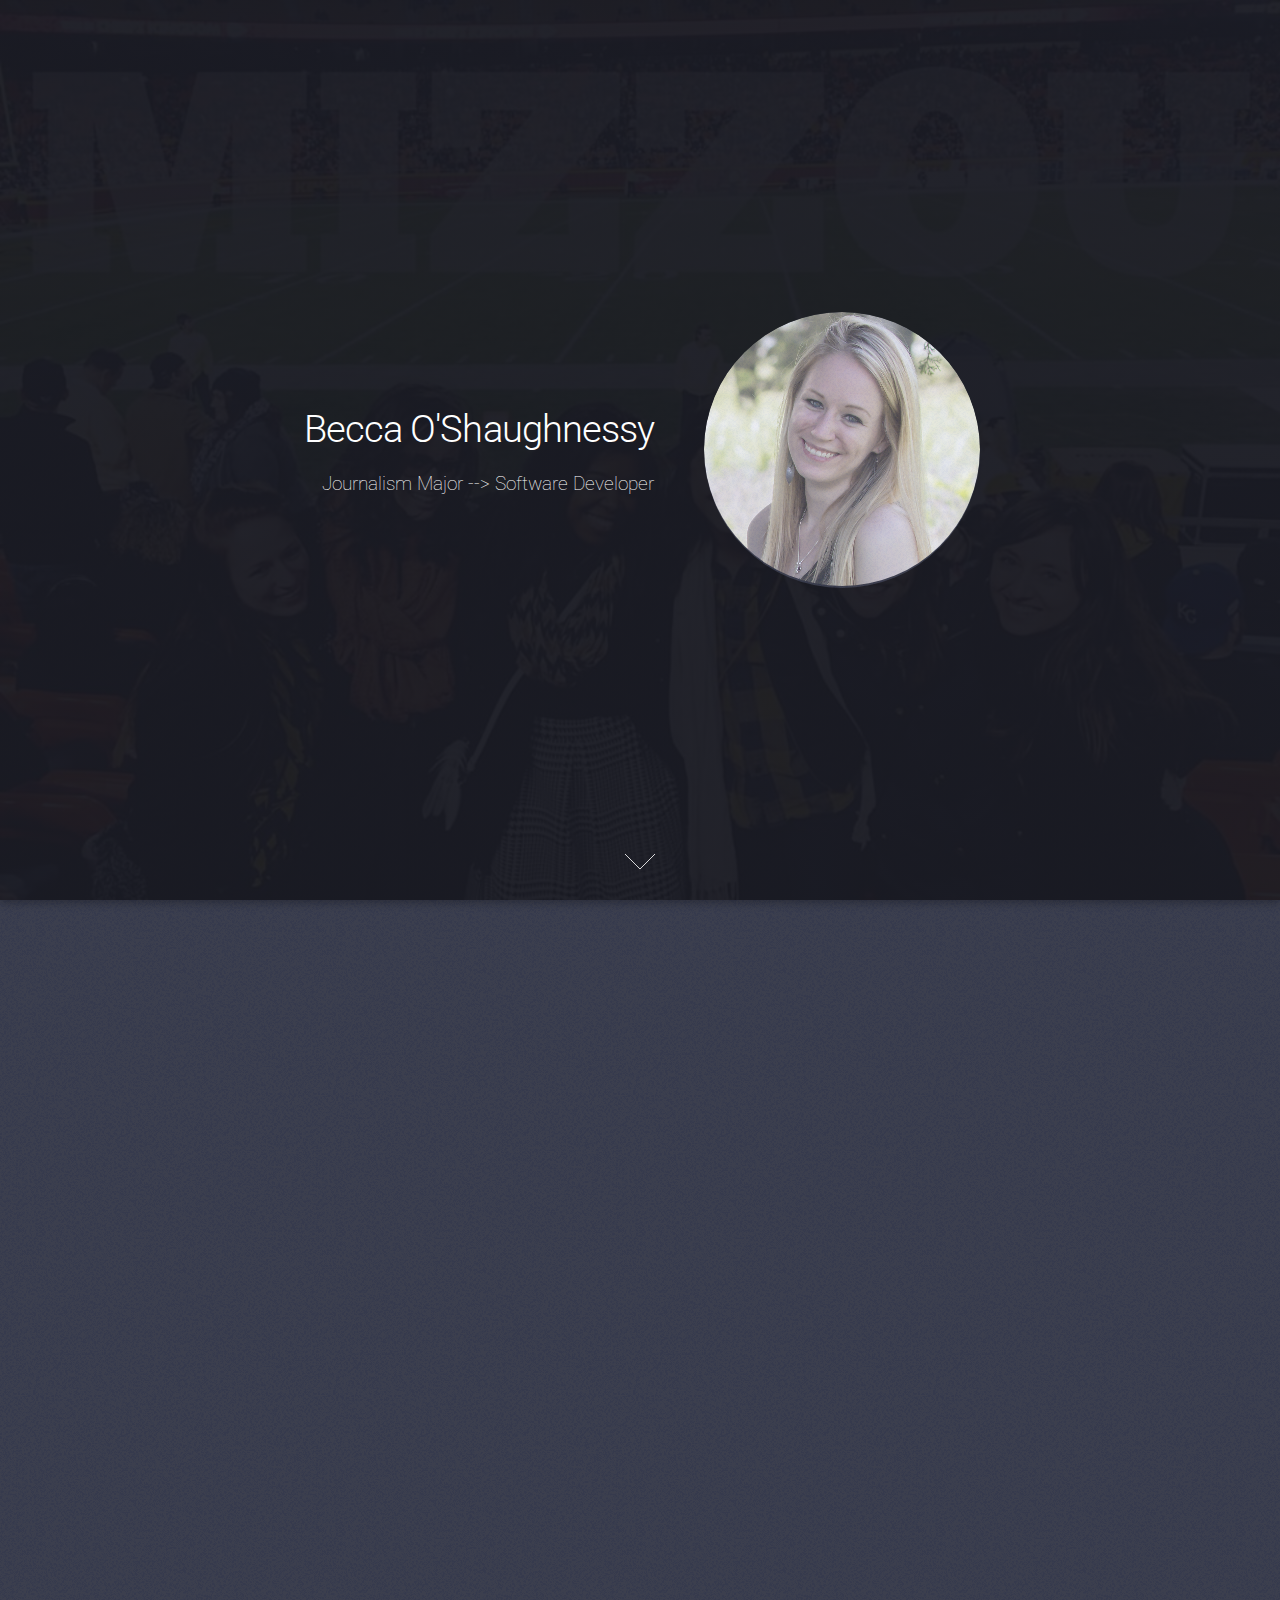
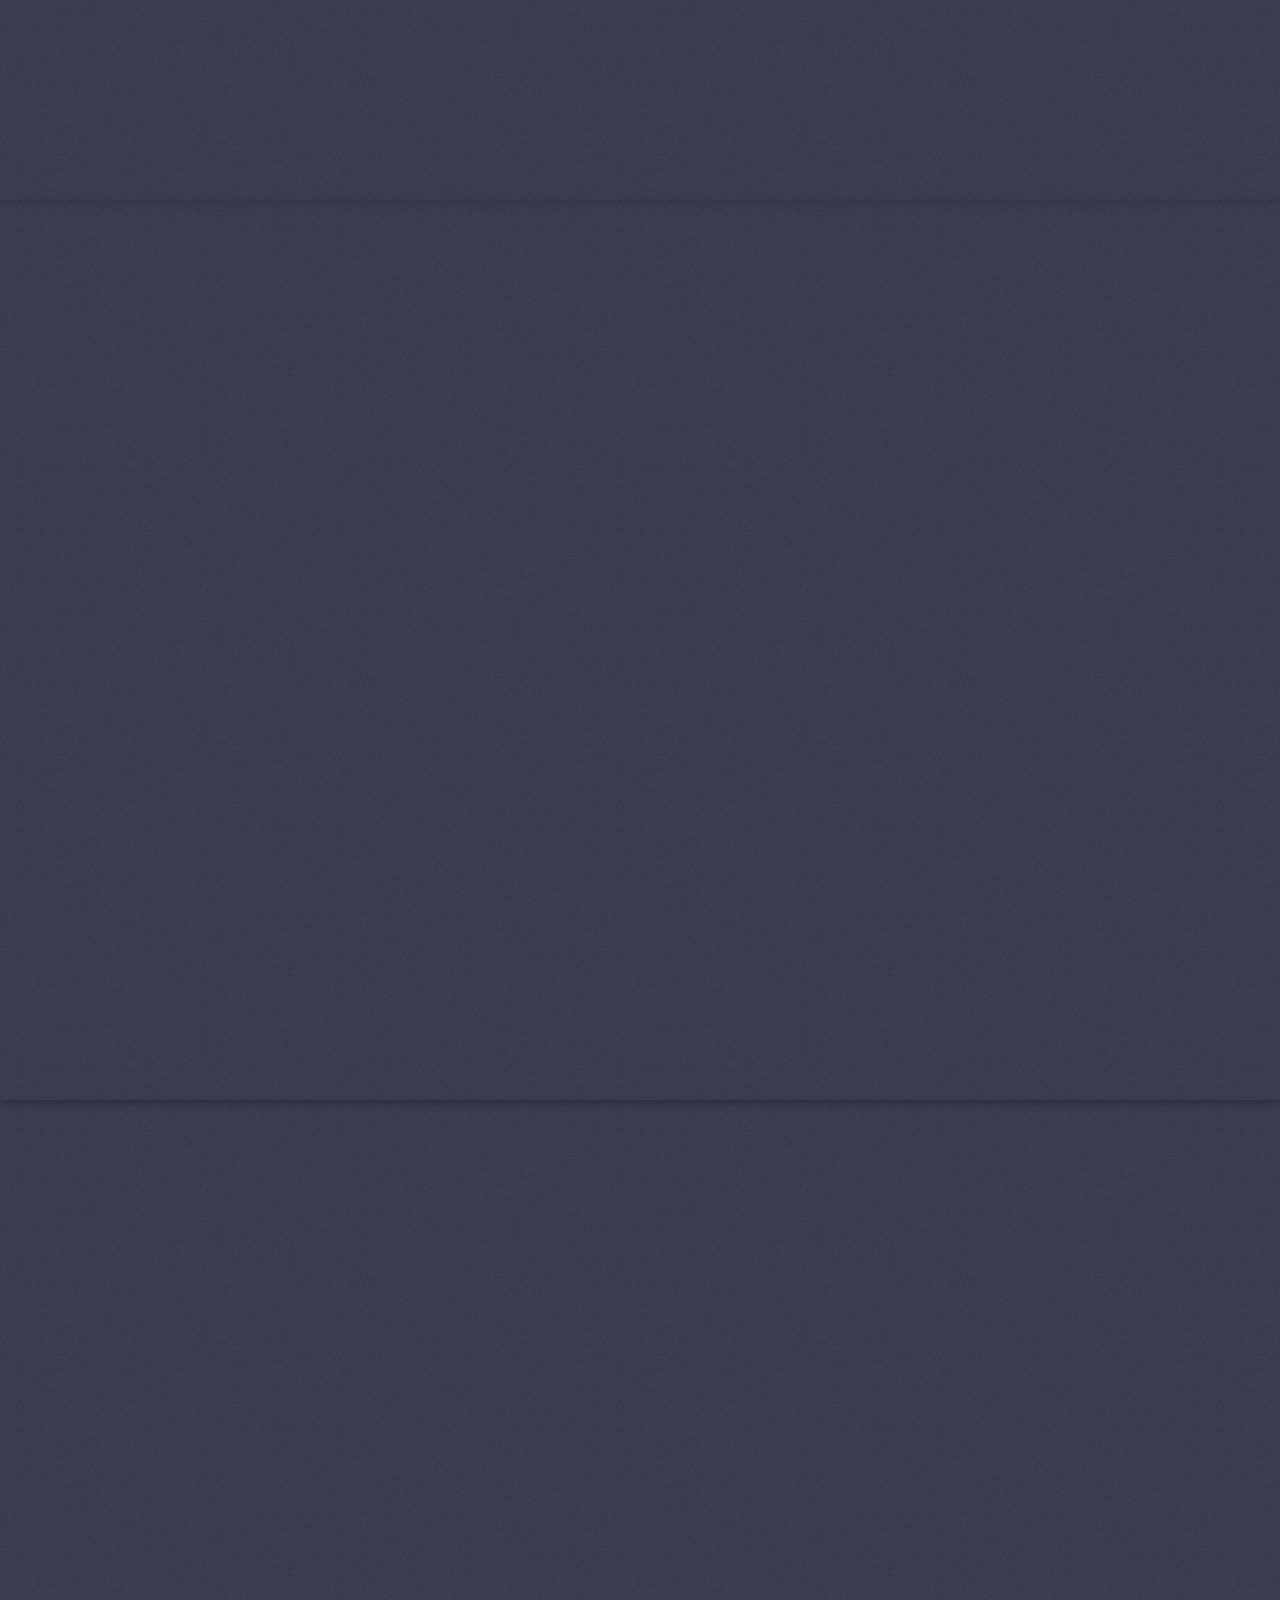
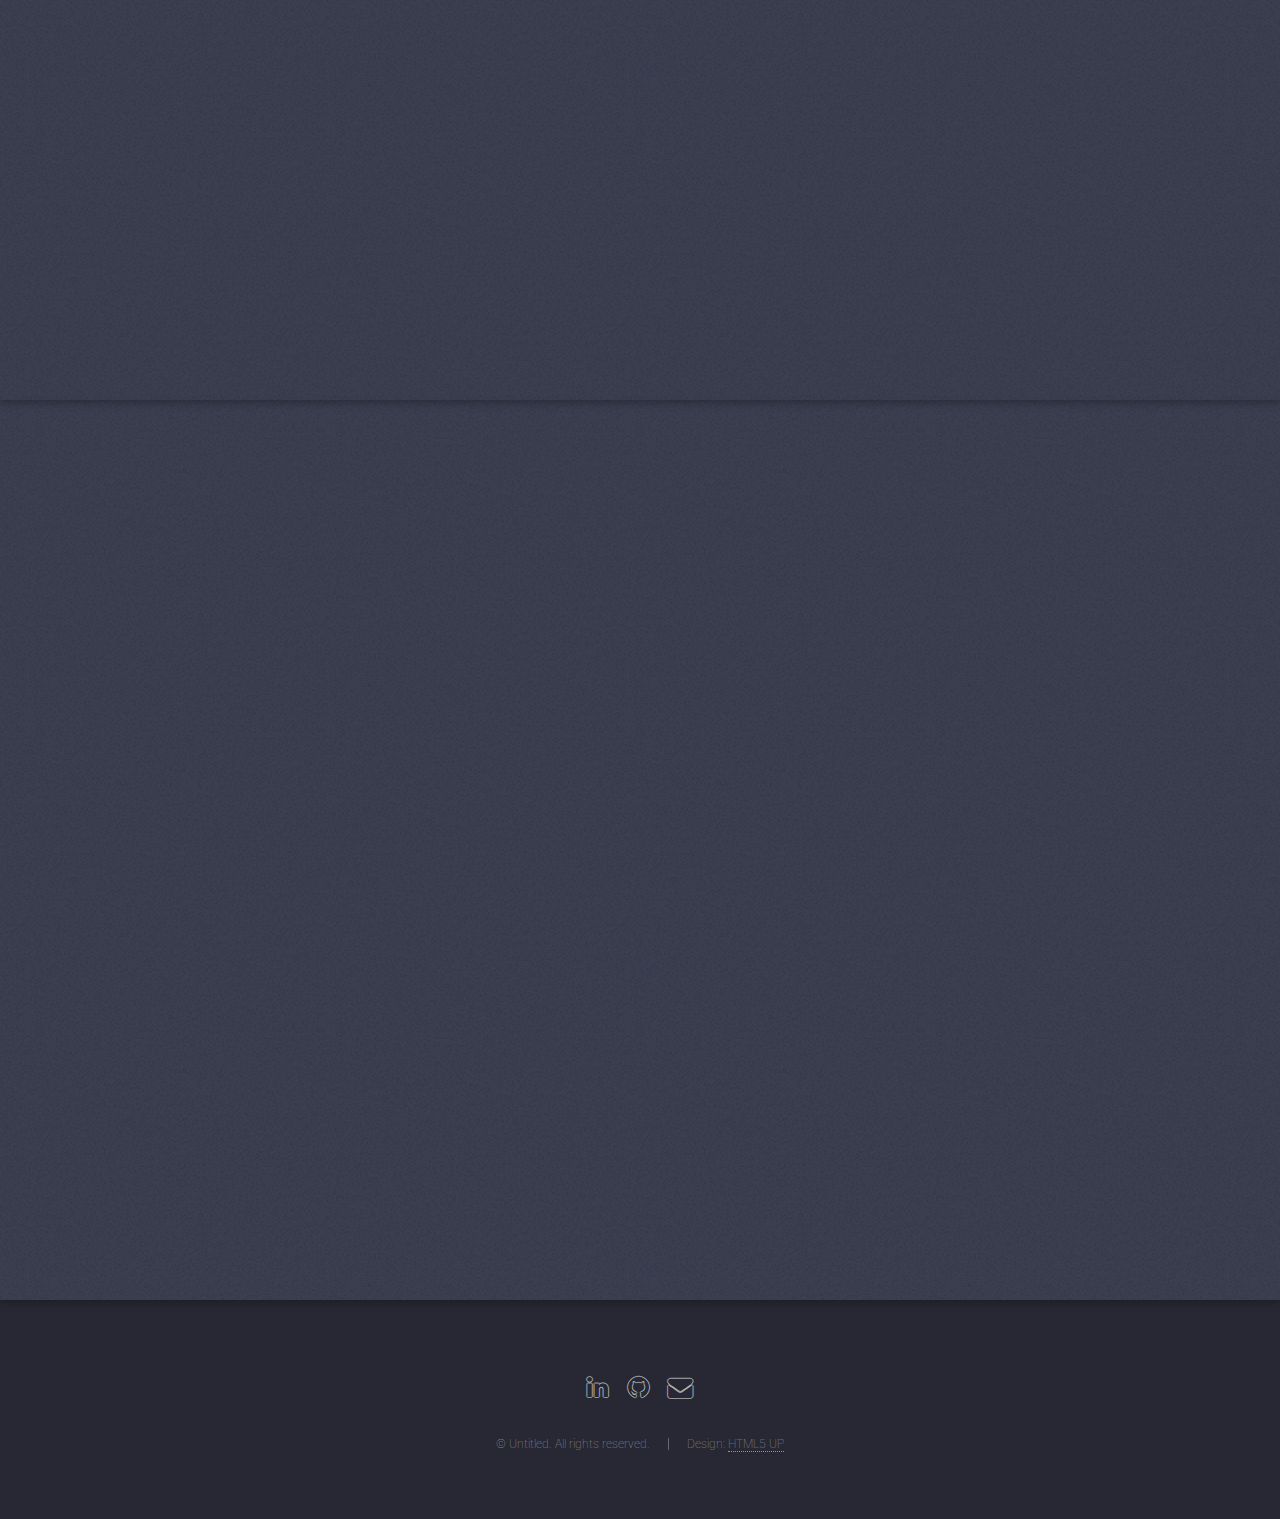
<file: index.html>
<!DOCTYPE HTML>
<!--
	Landed by HTML5 UP
	html5up.net | @ajlkn
	Free for personal and commercial use under the CCA 3.0 license (html5up.net/license)
-->
<html>
	<head>
		<title>Becca O'Shaughnessy</title>
		<meta charset="utf-8" />
		<meta name="viewport" content="width=device-width, initial-scale=1, user-scalable=no" />
		<link rel="stylesheet" href="assets/css/main.css" />
		<noscript><link rel="stylesheet" href="assets/css/noscript.css" /></noscript>
	</head>
	<body class="is-preload landing">
		<div id="page-wrapper">

			<!-- Header -->
				<!-- <header id="header">
					<h1 id="logo"><a href="index.html">Landed</a></h1>
					<nav id="nav">
						<ul>
							<li><a href="index.html">Home</a></li>
							<li>
								<a href="#">Layouts</a>
								<ul>
									<li><a href="left-sidebar.html">Left Sidebar</a></li>
									<li><a href="right-sidebar.html">Right Sidebar</a></li>
									<li><a href="no-sidebar.html">No Sidebar</a></li>
									<li>
										<a href="#">Submenu</a>
										<ul>
											<li><a href="#">Option 1</a></li>
											<li><a href="#">Option 2</a></li>
											<li><a href="#">Option 3</a></li>
											<li><a href="#">Option 4</a></li>
										</ul>
									</li>
								</ul>
							</li>
							<li><a href="elements.html">Elements</a></li>
							<li><a href="#" class="button primary">Sign Up</a></li>
						</ul>
					</nav>
				</header> -->

			<!-- Banner -->
				<section id="banner">
					<div class="content">
						<header>
							<h2>Becca O'Shaughnessy</h2>
							<p>Journalism Major --> Software Developer</p>
						</header>
						<span class="image"><img src="images/pic01.jpg" alt="" /></span>
					</div>
					<a href="#one" class="goto-next scrolly">Next</a>
				</section>

			<!-- One -->
				<section id="one" class="spotlight style1 bottom">
					<span class="image fit main"><img src="images/pic02.jpg" alt="" /></span>
					<div class="content">
						<div class="container">
							<div>
								<header>
										<h2>Hello & Welcome!</h2>
										<p>Thanks for taking the time to check out my website! I'm so glad you're interested in getting to know me! My career history thus far includes Journalism, Bookkeeping, Event Specializing, and most recently, Web Development. Outside of work, you're most likely to find me by the lake, intermittently reading a Stephen King novel and dog-watching. Please feel free to connect with me on <a href="https://www.linkedin.com/in/becca-oshaughnessy/">LinkedIn</a> or shoot me an <a href="mailto:boshnessy@gmail.com">email</a> -- I love meeting new people!</p>
									</header>
								</div>
								<!-- <div class="col-6 col-12-medium">
									<p>Outside of work, you're most likely to find me by the lake, intermittently reading a Stephen King novel and dog-watching.
									Please feel free to connect with me on <a href="https://www.linkedin.com/in/becca-oshaughnessy/">LinkedIn</a> or shoot me an <a href="mailto:boshnessy@gmail.com">email</a> -- I love meeting new people!</p>
								</div> -->
								<!-- <div class="col-4 col-12-medium">
									<p>Please feel free to connect with me on <a href="https://www.linkedin.com/in/becca-oshaughnessy/">LinkedIn</a> or shoot me an <a href="mailto:boshnessy@gmail.com">email</a> -- I love meeting new people!</p>
								</div> -->
							</div>
						</div>
					</div>
					<a href="#two" class="goto-next scrolly">Next</a>
				</section>

			<!-- Two -->
				<section id="two" class="spotlight style2 right">
					<span class="image fit main"><img src="images/pic03.jpg" alt="" /></span>
					<div class="content">
						<header>
							<h2>Web Developer</h2>
							<p>Actualize Coding Bootcamp & Apprenticeship</p>
						</header>
						<p>I started out my career in Web Development by completing an intensive, 3-month boot camp, where I learned Ruby, Rails, JavaScript, VueJS, and more. The great thing about Actualize's Bootcamp is that rather than learning a specific language or framework, I learned how to think as a software engineer and gained the ability to tackle any new technology.</p>
						<p>For my capstone project, I built an app called <strong>Share</strong>TheExperience that allows music fans to come together and share their concert experiences with others of similar musical taste. The app contains a forum for users to interact and share their photos, their stories, and their memories.</p>
						<ul class="actions">
							<!-- <li><a href="#" class="button">Watch Project Demo</a></li> -->
						</ul>
					</div>
					<a href="#three" class="goto-next scrolly">Next</a>
				</section>

			<!-- Three -->
				<section id="three" class="spotlight style3 left">
					<span class="image fit main bottom"><img src="images/pic04.jpg" alt="" /></span>
					<div class="content">
						<header>
							<h2>Journalism Major</h2>
							<h4>University of Missouri</h4>
							<p>School of Journalism</p>
						</header>
						<p>I was always a writer, but Mizzou's incredible Journalism School opened me up to the multitude of opportunities available to those interested in journalism. From regular, old-school journalism, to photojournalism, to public relations, the J-School had it all.</p>
						<p>I ended up graduating with an empahsis in Strategic Communication and a vague interest in copywriting. While I still enjoy non-tech writing, I'm happy with where my rather unconventional path led me.</p>
						<ul class="actions">
							<li><a href="https://journalism.missouri.edu/programs/undergraduate/#majors" class="button">Learn More</a></li>
						</ul>
					</div>
					<a href="#four" class="goto-next scrolly">Next</a>
				</section>

				<!-- Four -->
				<section id="four" class="spotlight style2 right">
					<span class="image fit main"><img src="images/hey.jpg" alt="" /></span>
					<div class="content">
						<header>
							<h2>Hobbies & Interests</h2>
						</header>
						<ul>
							<li>Family (especially my nephews!)</li>
							<li>Animals</li>
							<li>Jigsaw Puzzles</li>
							<li>Harry Potter</li>
							<li>Politics</li>
							<li>Shark Week</li>
							<li>Football (Chicago Bears & Mizzou Tigers)</li>
							<li>Stephen King Novels</li>
							<li>Swimming</li>
							<li>Storm Chasing</li>
							<li>Traveling</li>
							<li>Beach Days</li>
							<li>Horseback Riding</li>
							<li>Sitting by the shark tank or the beluga whales at the Shedd Aquarium</li>
						</ul>
						<ul class="actions">
							<!-- <li><a href="#" class="button">Watch Project Demo</a></li> -->
						</ul>
					</div>
					<a href="#three" class="goto-next scrolly">Next</a>
				</section>

			<!-- Four -->
				<!-- <section id="four" class="wrapper style1 special fade-up">
					<div class="container">
						<header class="major">
							<h2>Accumsan sed tempus adipiscing blandit</h2>
							<p>Iaculis ac volutpat vis non enim gravida nisi faucibus posuere arcu consequat</p>
						</header>
						<div class="box alt">
							<div class="row gtr-uniform">
								<section class="col-4 col-6-medium col-12-xsmall">
									<span class="icon alt major fa-area-chart"></span>
									<h3>Ipsum sed commodo</h3>
									<p>Feugiat accumsan lorem eu ac lorem amet accumsan donec. Blandit orci porttitor.</p>
								</section>
								<section class="col-4 col-6-medium col-12-xsmall">
									<span class="icon alt major fa-comment"></span>
									<h3>Eleifend lorem ornare</h3>
									<p>Feugiat accumsan lorem eu ac lorem amet accumsan donec. Blandit orci porttitor.</p>
								</section>
								<section class="col-4 col-6-medium col-12-xsmall">
									<span class="icon alt major fa-flask"></span>
									<h3>Cubilia cep lobortis</h3>
									<p>Feugiat accumsan lorem eu ac lorem amet accumsan donec. Blandit orci porttitor.</p>
								</section>
								<section class="col-4 col-6-medium col-12-xsmall">
									<span class="icon alt major fa-paper-plane"></span>
									<h3>Non semper interdum</h3>
									<p>Feugiat accumsan lorem eu ac lorem amet accumsan donec. Blandit orci porttitor.</p>
								</section>
								<section class="col-4 col-6-medium col-12-xsmall">
									<span class="icon alt major fa-file"></span>
									<h3>Odio laoreet accumsan</h3>
									<p>Feugiat accumsan lorem eu ac lorem amet accumsan donec. Blandit orci porttitor.</p>
								</section>
								<section class="col-4 col-6-medium col-12-xsmall">
									<span class="icon alt major fa-lock"></span>
									<h3>Massa arcu accumsan</h3>
									<p>Feugiat accumsan lorem eu ac lorem amet accumsan donec. Blandit orci porttitor.</p>
								</section>
							</div>
						</div>
						<footer class="major">
							<ul class="actions special">
								<li><a href="#" class="button">Magna sed feugiat</a></li>
							</ul>
						</footer>
					</div>
				</section> -->

			<!-- Five -->
				<!-- <section id="five" class="wrapper style2 special fade">
					<div class="container">
						<header>
							<h2>Magna faucibus lorem diam</h2>
							<p>Ante metus praesent faucibus ante integer id accumsan eleifend</p>
						</header>
						<form method="post" action="#" class="cta">
							<div class="row gtr-uniform gtr-50">
								<div class="col-8 col-12-xsmall"><input type="email" name="email" id="email" placeholder="Your Email Address" /></div>
								<div class="col-4 col-12-xsmall"><input type="submit" value="Get Started" class="fit primary" /></div>
							</div>
						</form>
					</div>
				</section> -->

			<!-- Footer -->
				<footer id="footer">
					<ul class="icons">
						<li><a href="https://www.linkedin.com/in/becca-oshaughnessy/" class="icon alt fa-linkedin"><span class="label">LinkedIn</span></a></li>
						<li><a href="https://github.com/boshnessy" class="icon alt fa-github"><span class="label">GitHub</span></a></li>
						<li><a href="mailto:boshnessy@gmail.com" class="icon alt fa-envelope"><span class="label">Email</span></a></li>
					</ul>
					<ul class="copyright">
						<li>&copy; Untitled. All rights reserved.</li><li>Design: <a href="http://html5up.net">HTML5 UP</a></li>
					</ul>
				</footer>

		</div>

		<!-- Scripts -->
			<script src="assets/js/jquery.min.js"></script>
			<script src="assets/js/jquery.scrolly.min.js"></script>
			<script src="assets/js/jquery.dropotron.min.js"></script>
			<script src="assets/js/jquery.scrollex.min.js"></script>
			<script src="assets/js/browser.min.js"></script>
			<script src="assets/js/breakpoints.min.js"></script>
			<script src="assets/js/util.js"></script>
			<script src="assets/js/main.js"></script>

	</body>
</html>
</file>
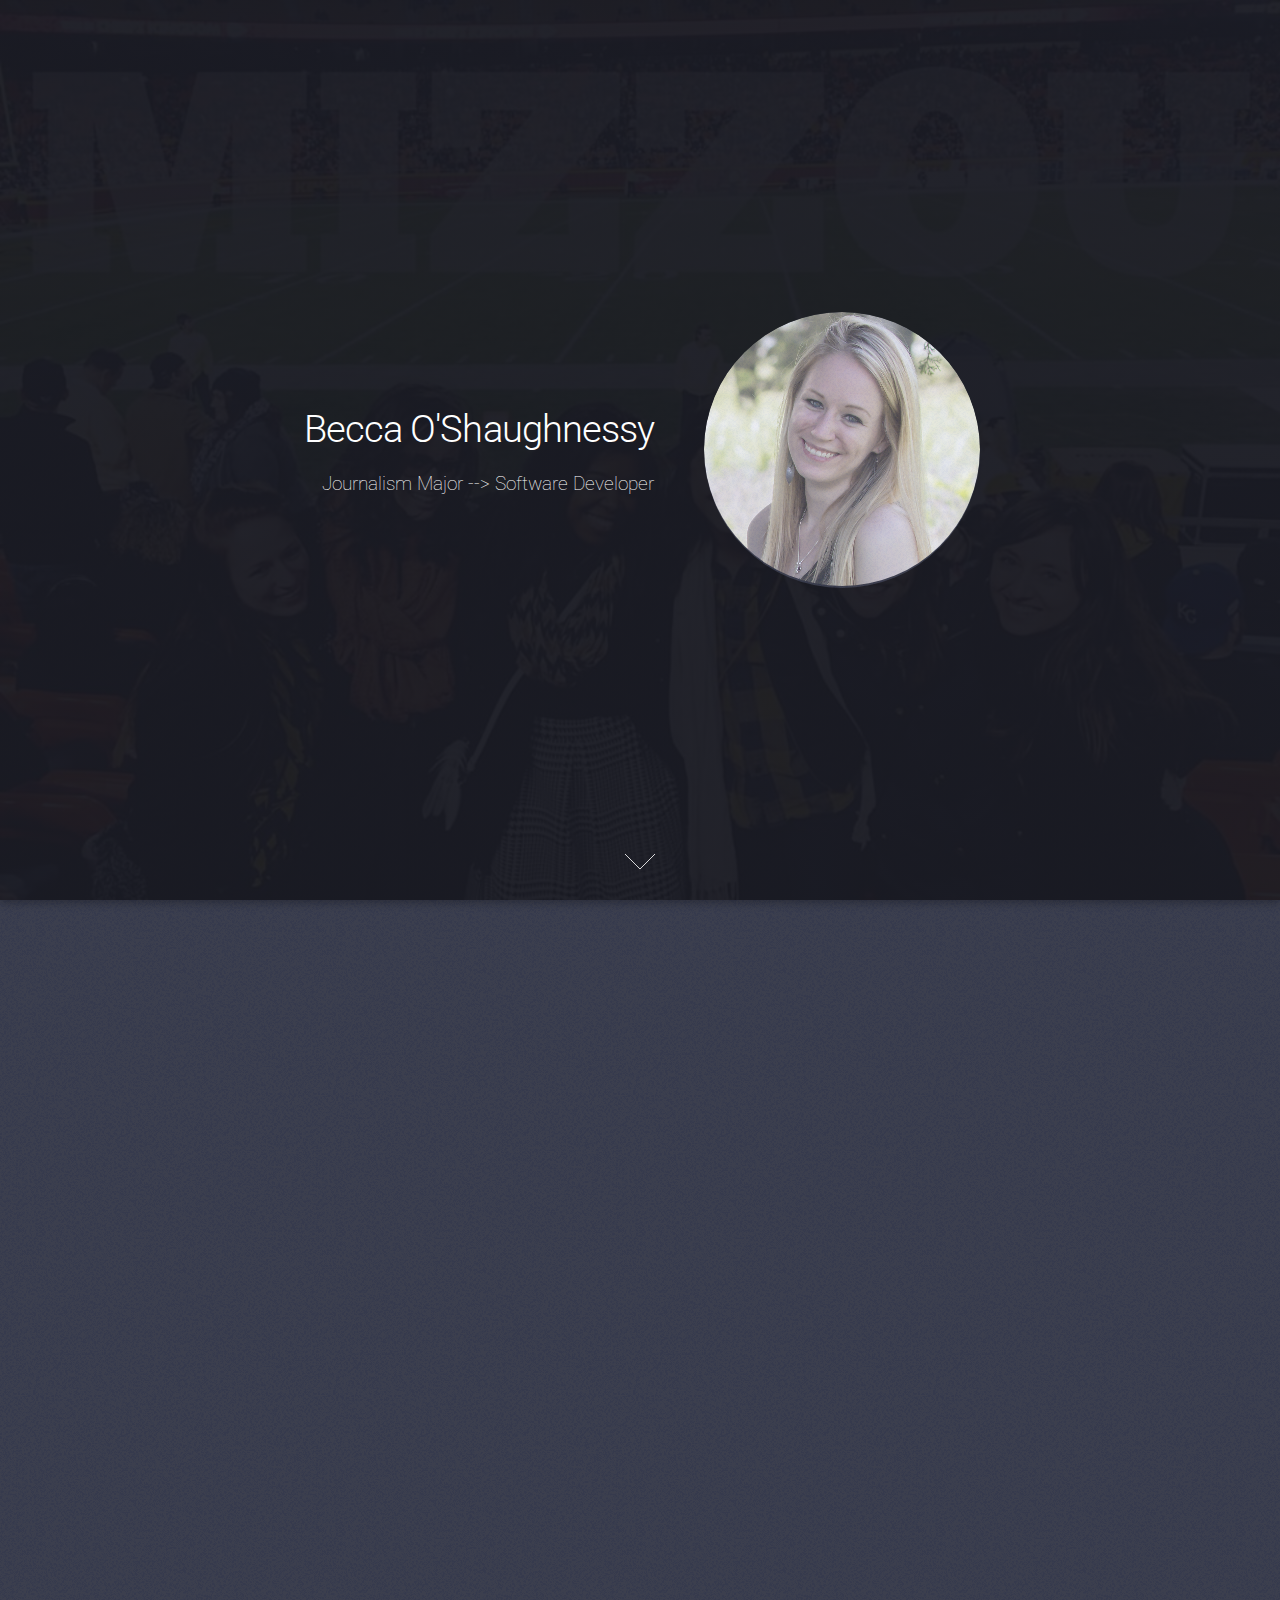
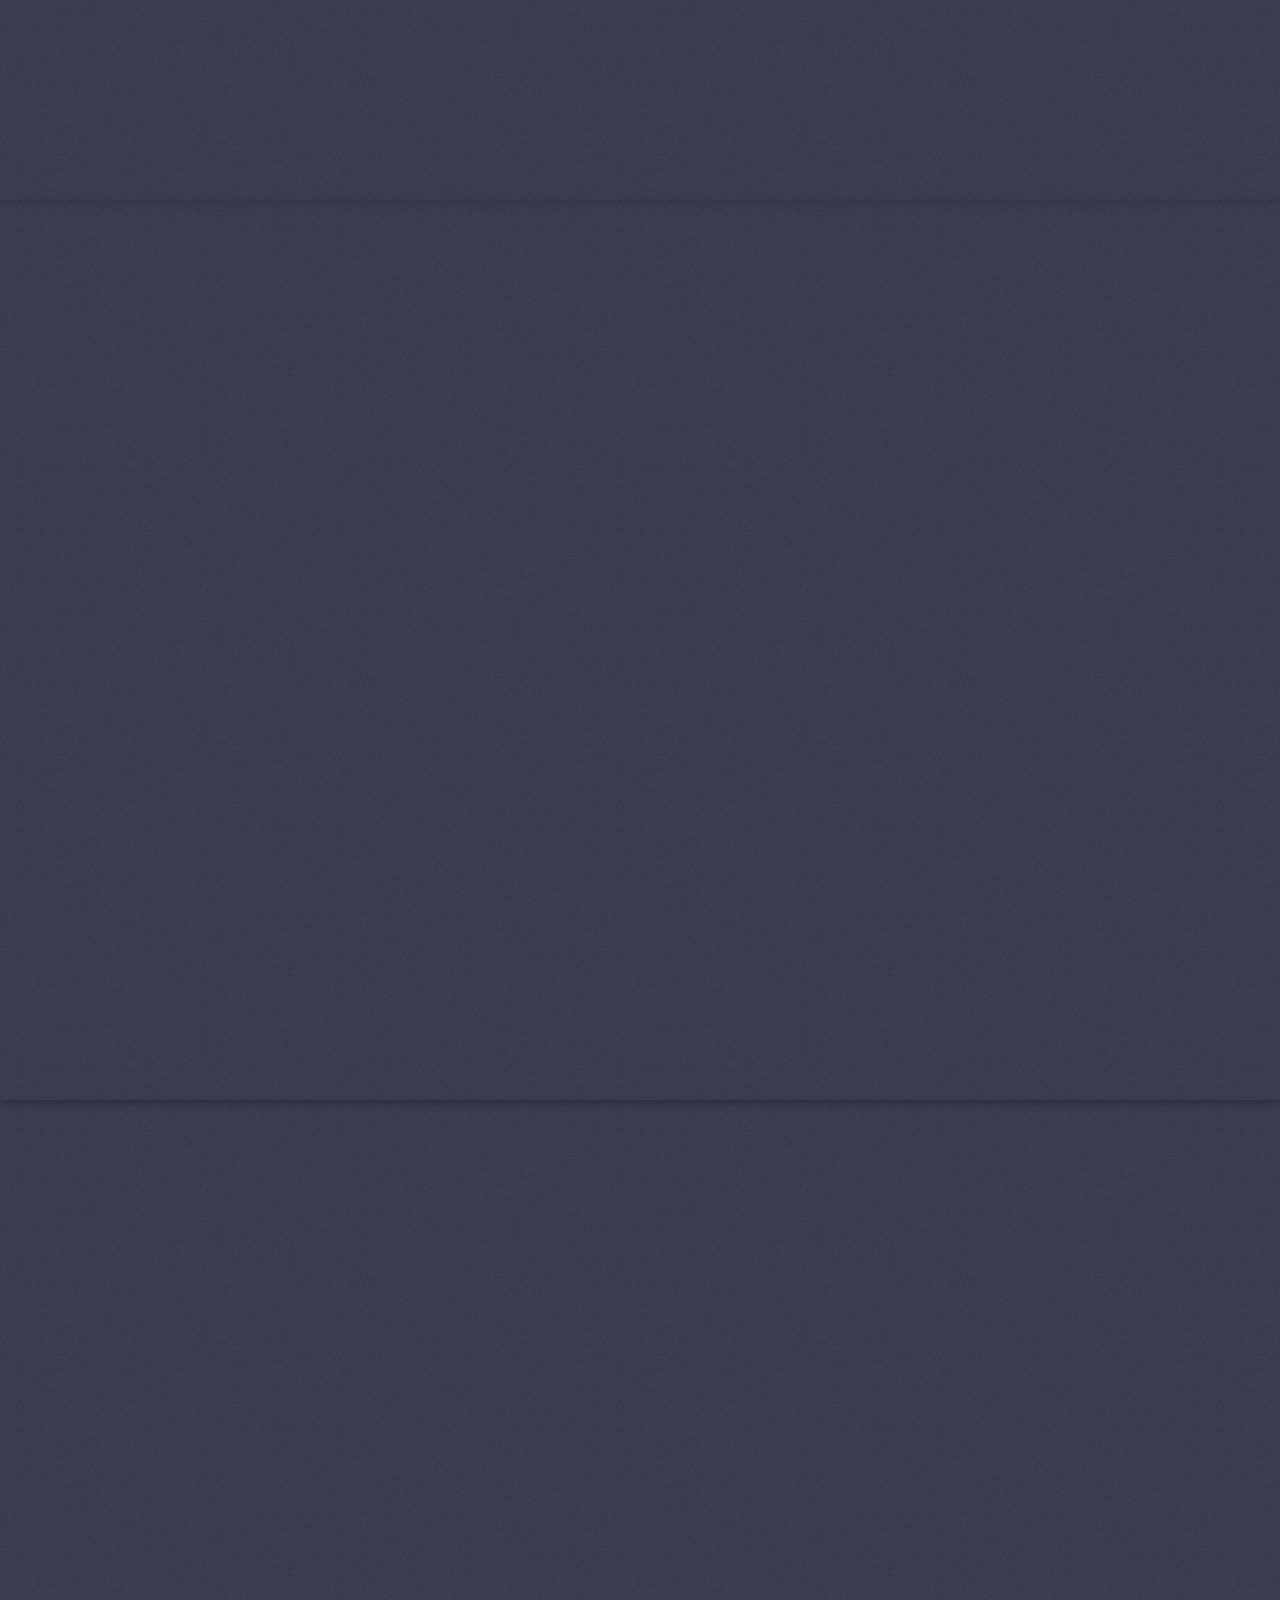
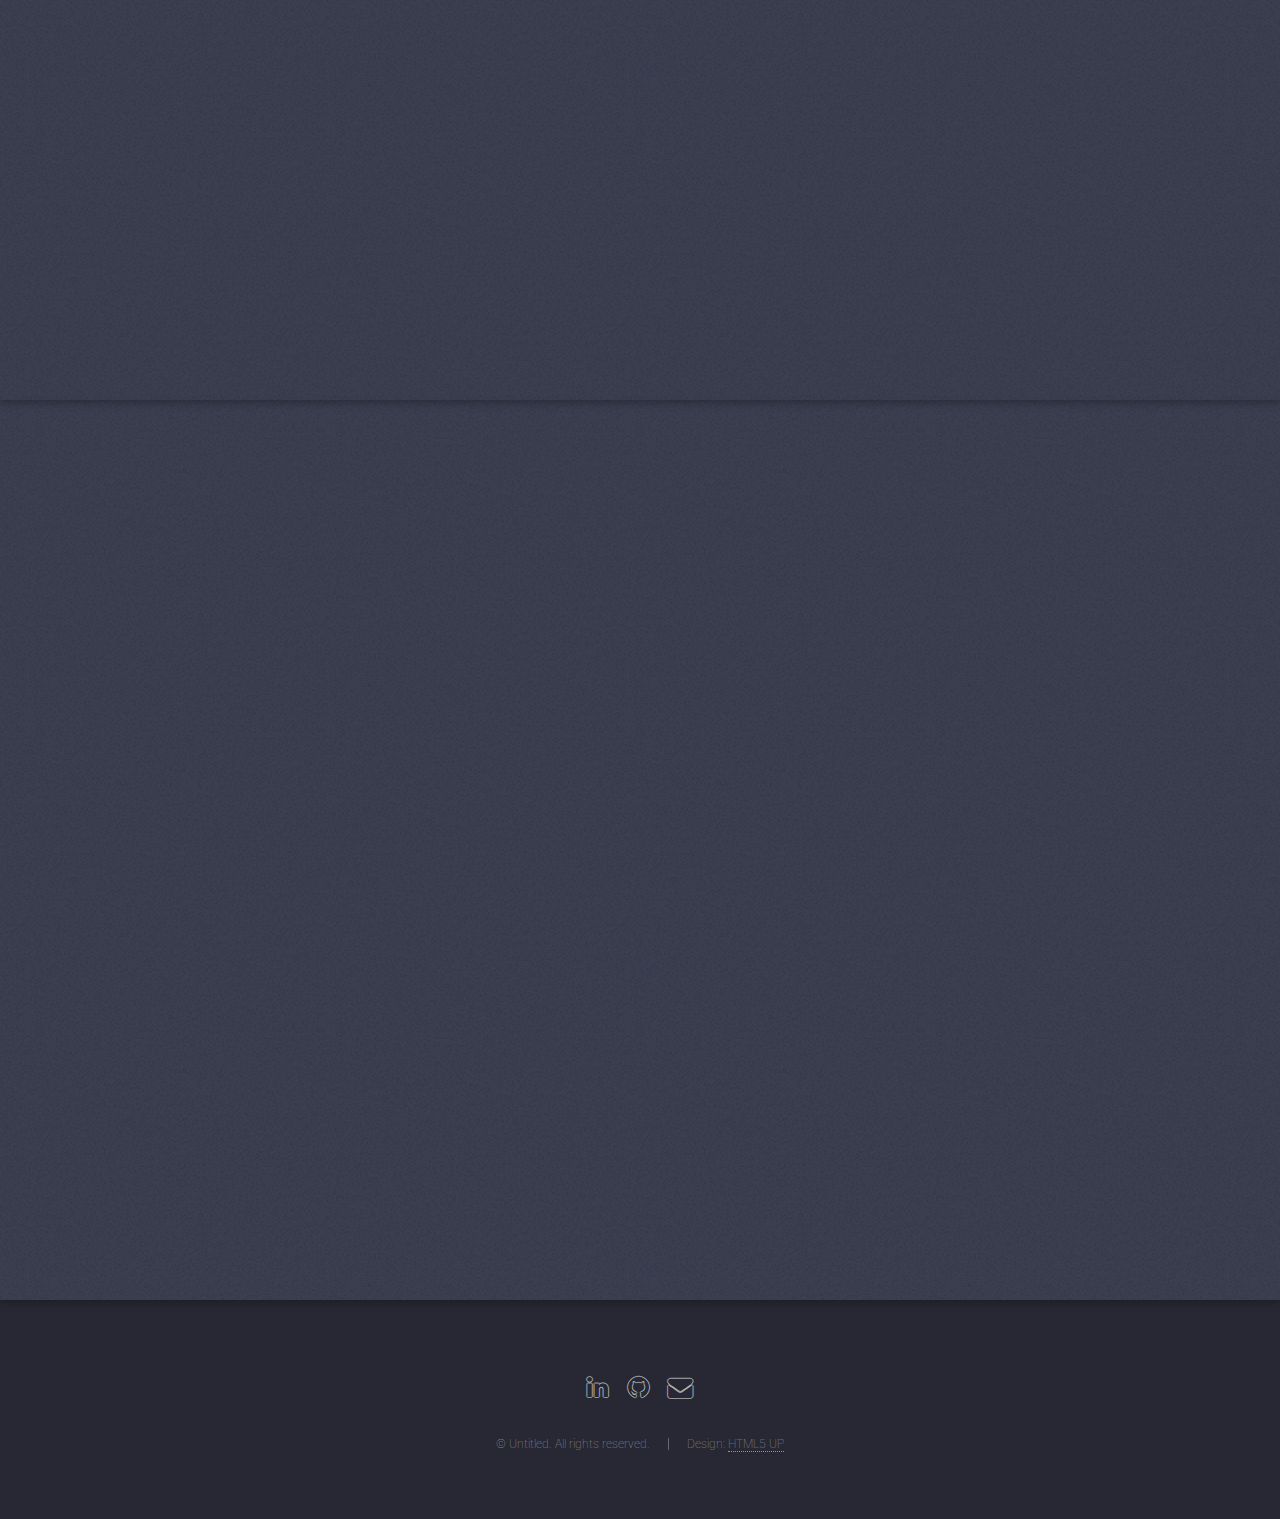
<file: html5up-landed/index.html>
<!DOCTYPE HTML>
<!--
	Landed by HTML5 UP
	html5up.net | @ajlkn
	Free for personal and commercial use under the CCA 3.0 license (html5up.net/license)
-->
<html>
	<head>
		<title>Becca O'Shaughnessy</title>
		<meta charset="utf-8" />
		<meta name="viewport" content="width=device-width, initial-scale=1, user-scalable=no" />
		<link rel="stylesheet" href="assets/css/main.css" />
		<noscript><link rel="stylesheet" href="assets/css/noscript.css" /></noscript>
	</head>
	<body class="is-preload landing">
		<div id="page-wrapper">

			<!-- Header -->
				<!-- <header id="header">
					<h1 id="logo"><a href="index.html">Landed</a></h1>
					<nav id="nav">
						<ul>
							<li><a href="index.html">Home</a></li>
							<li>
								<a href="#">Layouts</a>
								<ul>
									<li><a href="left-sidebar.html">Left Sidebar</a></li>
									<li><a href="right-sidebar.html">Right Sidebar</a></li>
									<li><a href="no-sidebar.html">No Sidebar</a></li>
									<li>
										<a href="#">Submenu</a>
										<ul>
											<li><a href="#">Option 1</a></li>
											<li><a href="#">Option 2</a></li>
											<li><a href="#">Option 3</a></li>
											<li><a href="#">Option 4</a></li>
										</ul>
									</li>
								</ul>
							</li>
							<li><a href="elements.html">Elements</a></li>
							<li><a href="#" class="button primary">Sign Up</a></li>
						</ul>
					</nav>
				</header> -->

			<!-- Banner -->
				<section id="banner">
					<div class="content">
						<header>
							<h2>Becca O'Shaughnessy</h2>
							<p>Journalism Major --> Software Developer</p>
						</header>
						<span class="image"><img src="images/pic01.jpg" alt="" /></span>
					</div>
					<a href="#one" class="goto-next scrolly">Next</a>
				</section>

			<!-- One -->
				<section id="one" class="spotlight style1 bottom">
					<span class="image fit main"><img src="images/pic02.jpg" alt="" /></span>
					<div class="content">
						<div class="container">
							<div>
								<header>
										<h2>Hello & Welcome!</h2>
										<p>Thanks for taking the time to check out my website! I'm so glad you're interested in getting to know me! My career history thus far includes Journalism, Bookkeeping, Event Specializing, and most recently, Web Development. Outside of work, you're most likely to find me by the lake, intermittently reading a Stephen King novel and dog-watching. Please feel free to connect with me on <a href="https://www.linkedin.com/in/becca-oshaughnessy/">LinkedIn</a> or shoot me an <a href="mailto:boshnessy@gmail.com">email</a> -- I love meeting new people!</p>
									</header>
								</div>
								<!-- <div class="col-6 col-12-medium">
									<p>Outside of work, you're most likely to find me by the lake, intermittently reading a Stephen King novel and dog-watching.
									Please feel free to connect with me on <a href="https://www.linkedin.com/in/becca-oshaughnessy/">LinkedIn</a> or shoot me an <a href="mailto:boshnessy@gmail.com">email</a> -- I love meeting new people!</p>
								</div> -->
								<!-- <div class="col-4 col-12-medium">
									<p>Please feel free to connect with me on <a href="https://www.linkedin.com/in/becca-oshaughnessy/">LinkedIn</a> or shoot me an <a href="mailto:boshnessy@gmail.com">email</a> -- I love meeting new people!</p>
								</div> -->
							</div>
						</div>
					</div>
					<a href="#two" class="goto-next scrolly">Next</a>
				</section>

			<!-- Two -->
				<section id="two" class="spotlight style2 right">
					<span class="image fit main"><img src="images/pic03.jpg" alt="" /></span>
					<div class="content">
						<header>
							<h2>Web Developer</h2>
							<p>Actualize Coding Bootcamp & Apprenticeship</p>
						</header>
						<p>I started out my career in Web Development by completing an intensive, 3-month boot camp, where I learned Ruby, Rails, JavaScript, VueJS, and more. The great thing about Actualize's Bootcamp is that ather than learning a specific language or framework, I learned how to think as a software engineer and gained the ability to tackle any new technology.</p>
						<p>For my capstone project, I built an app called <strong>Share</strong>TheExperience that allows music fans to come together and share their concert experiences with others of similar musical taste. The app contains a forum for users to interact and share their photos, their stories, their memories.</p>
						<ul class="actions">
							<!-- <li><a href="#" class="button">Watch Project Demo</a></li> -->
						</ul>
					</div>
					<a href="#three" class="goto-next scrolly">Next</a>
				</section>

			<!-- Three -->
				<section id="three" class="spotlight style3 left">
					<span class="image fit main bottom"><img src="images/pic04.jpg" alt="" /></span>
					<div class="content">
						<header>
							<h2>Journalism Major</h2>
							<h4>University of Missouri</h4>
							<p>School of Journalism</p>
						</header>
						<p>I was always a writer, but Mizzou's incredible Journalism School opened me up to the multitude of opportunities available to those interested in journalism. From regular, old-school journalism, to photojournalism, to public relations, the J-School had it all.</p>
						<p>I ended up graduating with an empahsis in Strategic Communication and a vague interest in copywriting. While I still enjoy non-tech writing, I'm happy with where my rather unconventional path led me.</p>
						<ul class="actions">
							<li><a href="#" class="button">Learn More</a></li>
						</ul>
					</div>
					<a href="#four" class="goto-next scrolly">Next</a>
				</section>

				<!-- Four -->
				<section id="four" class="spotlight style2 right">
					<span class="image fit main"><img src="images/hey.jpg" alt="" /></span>
					<div class="content">
						<header>
							<h2>Hobbies & Interests</h2>
						</header>
						<ul>
							<li>Family (especially my nephews!)</li>
							<li>Animals</li>
							<li>Jigsaw Puzzles</li>
							<li>Harry Potter</li>
							<li>Politics</li>
							<li>Football (Chicago Bears & Mizzou Tigers)</li>
							<li>Stephen King Novels</li>
							<li>Swimming</li>
							<li>Beach Days</li>
							<li>Shark Week</li>
							<li>Horseback Riding</li>
							<li>Traveling</li>
						</ul>
						<ul class="actions">
							<!-- <li><a href="#" class="button">Watch Project Demo</a></li> -->
						</ul>
					</div>
					<a href="#three" class="goto-next scrolly">Next</a>
				</section>

			<!-- Four -->
				<!-- <section id="four" class="wrapper style1 special fade-up">
					<div class="container">
						<header class="major">
							<h2>Accumsan sed tempus adipiscing blandit</h2>
							<p>Iaculis ac volutpat vis non enim gravida nisi faucibus posuere arcu consequat</p>
						</header>
						<div class="box alt">
							<div class="row gtr-uniform">
								<section class="col-4 col-6-medium col-12-xsmall">
									<span class="icon alt major fa-area-chart"></span>
									<h3>Ipsum sed commodo</h3>
									<p>Feugiat accumsan lorem eu ac lorem amet accumsan donec. Blandit orci porttitor.</p>
								</section>
								<section class="col-4 col-6-medium col-12-xsmall">
									<span class="icon alt major fa-comment"></span>
									<h3>Eleifend lorem ornare</h3>
									<p>Feugiat accumsan lorem eu ac lorem amet accumsan donec. Blandit orci porttitor.</p>
								</section>
								<section class="col-4 col-6-medium col-12-xsmall">
									<span class="icon alt major fa-flask"></span>
									<h3>Cubilia cep lobortis</h3>
									<p>Feugiat accumsan lorem eu ac lorem amet accumsan donec. Blandit orci porttitor.</p>
								</section>
								<section class="col-4 col-6-medium col-12-xsmall">
									<span class="icon alt major fa-paper-plane"></span>
									<h3>Non semper interdum</h3>
									<p>Feugiat accumsan lorem eu ac lorem amet accumsan donec. Blandit orci porttitor.</p>
								</section>
								<section class="col-4 col-6-medium col-12-xsmall">
									<span class="icon alt major fa-file"></span>
									<h3>Odio laoreet accumsan</h3>
									<p>Feugiat accumsan lorem eu ac lorem amet accumsan donec. Blandit orci porttitor.</p>
								</section>
								<section class="col-4 col-6-medium col-12-xsmall">
									<span class="icon alt major fa-lock"></span>
									<h3>Massa arcu accumsan</h3>
									<p>Feugiat accumsan lorem eu ac lorem amet accumsan donec. Blandit orci porttitor.</p>
								</section>
							</div>
						</div>
						<footer class="major">
							<ul class="actions special">
								<li><a href="#" class="button">Magna sed feugiat</a></li>
							</ul>
						</footer>
					</div>
				</section> -->

			<!-- Five -->
				<!-- <section id="five" class="wrapper style2 special fade">
					<div class="container">
						<header>
							<h2>Magna faucibus lorem diam</h2>
							<p>Ante metus praesent faucibus ante integer id accumsan eleifend</p>
						</header>
						<form method="post" action="#" class="cta">
							<div class="row gtr-uniform gtr-50">
								<div class="col-8 col-12-xsmall"><input type="email" name="email" id="email" placeholder="Your Email Address" /></div>
								<div class="col-4 col-12-xsmall"><input type="submit" value="Get Started" class="fit primary" /></div>
							</div>
						</form>
					</div>
				</section> -->

			<!-- Footer -->
				<footer id="footer">
					<ul class="icons">
						<li><a href="https://www.linkedin.com/in/becca-oshaughnessy/" class="icon alt fa-linkedin"><span class="label">LinkedIn</span></a></li>
						<li><a href="https://github.com/boshnessy" class="icon alt fa-github"><span class="label">GitHub</span></a></li>
						<li><a href="mailto:boshnessy@gmail.com" class="icon alt fa-envelope"><span class="label">Email</span></a></li>
					</ul>
					<ul class="copyright">
						<li>&copy; Untitled. All rights reserved.</li><li>Design: <a href="http://html5up.net">HTML5 UP</a></li>
					</ul>
				</footer>

		</div>

		<!-- Scripts -->
			<script src="assets/js/jquery.min.js"></script>
			<script src="assets/js/jquery.scrolly.min.js"></script>
			<script src="assets/js/jquery.dropotron.min.js"></script>
			<script src="assets/js/jquery.scrollex.min.js"></script>
			<script src="assets/js/browser.min.js"></script>
			<script src="assets/js/breakpoints.min.js"></script>
			<script src="assets/js/util.js"></script>
			<script src="assets/js/main.js"></script>

	</body>
</html>
</file>
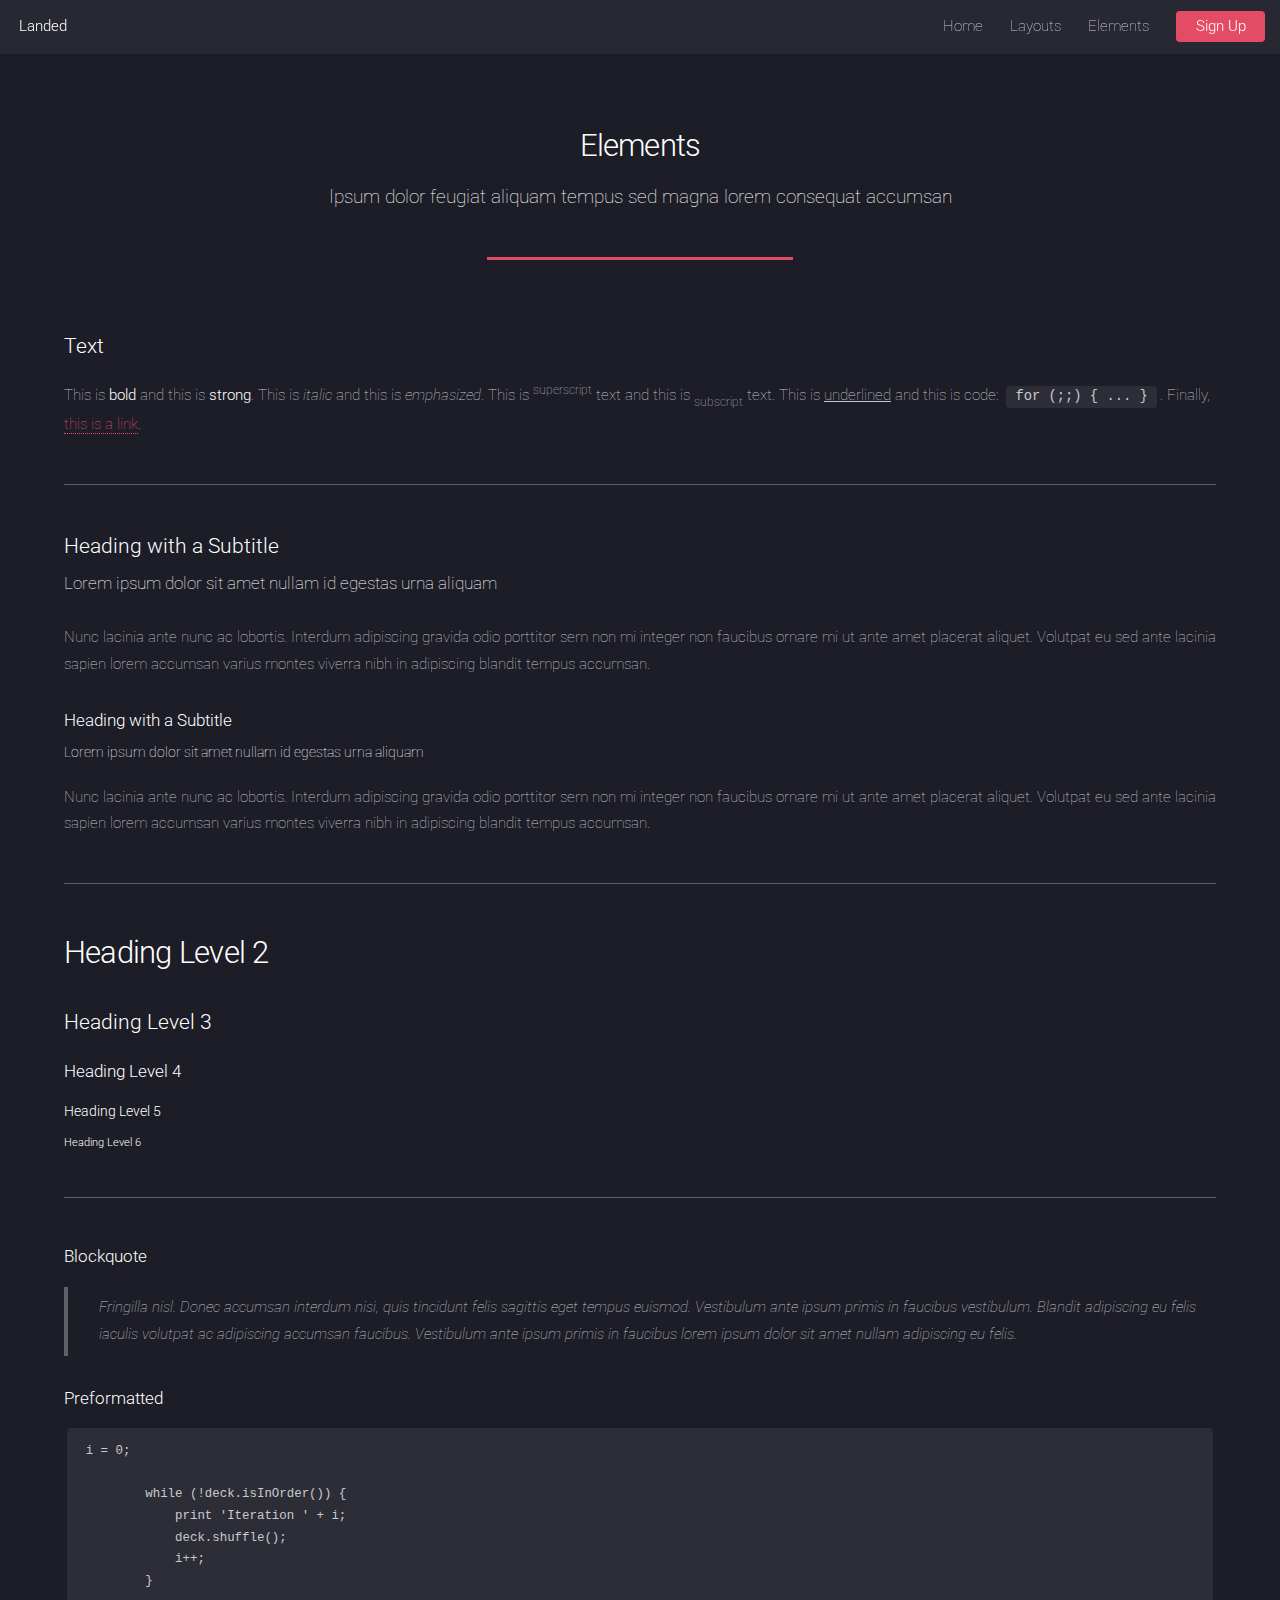
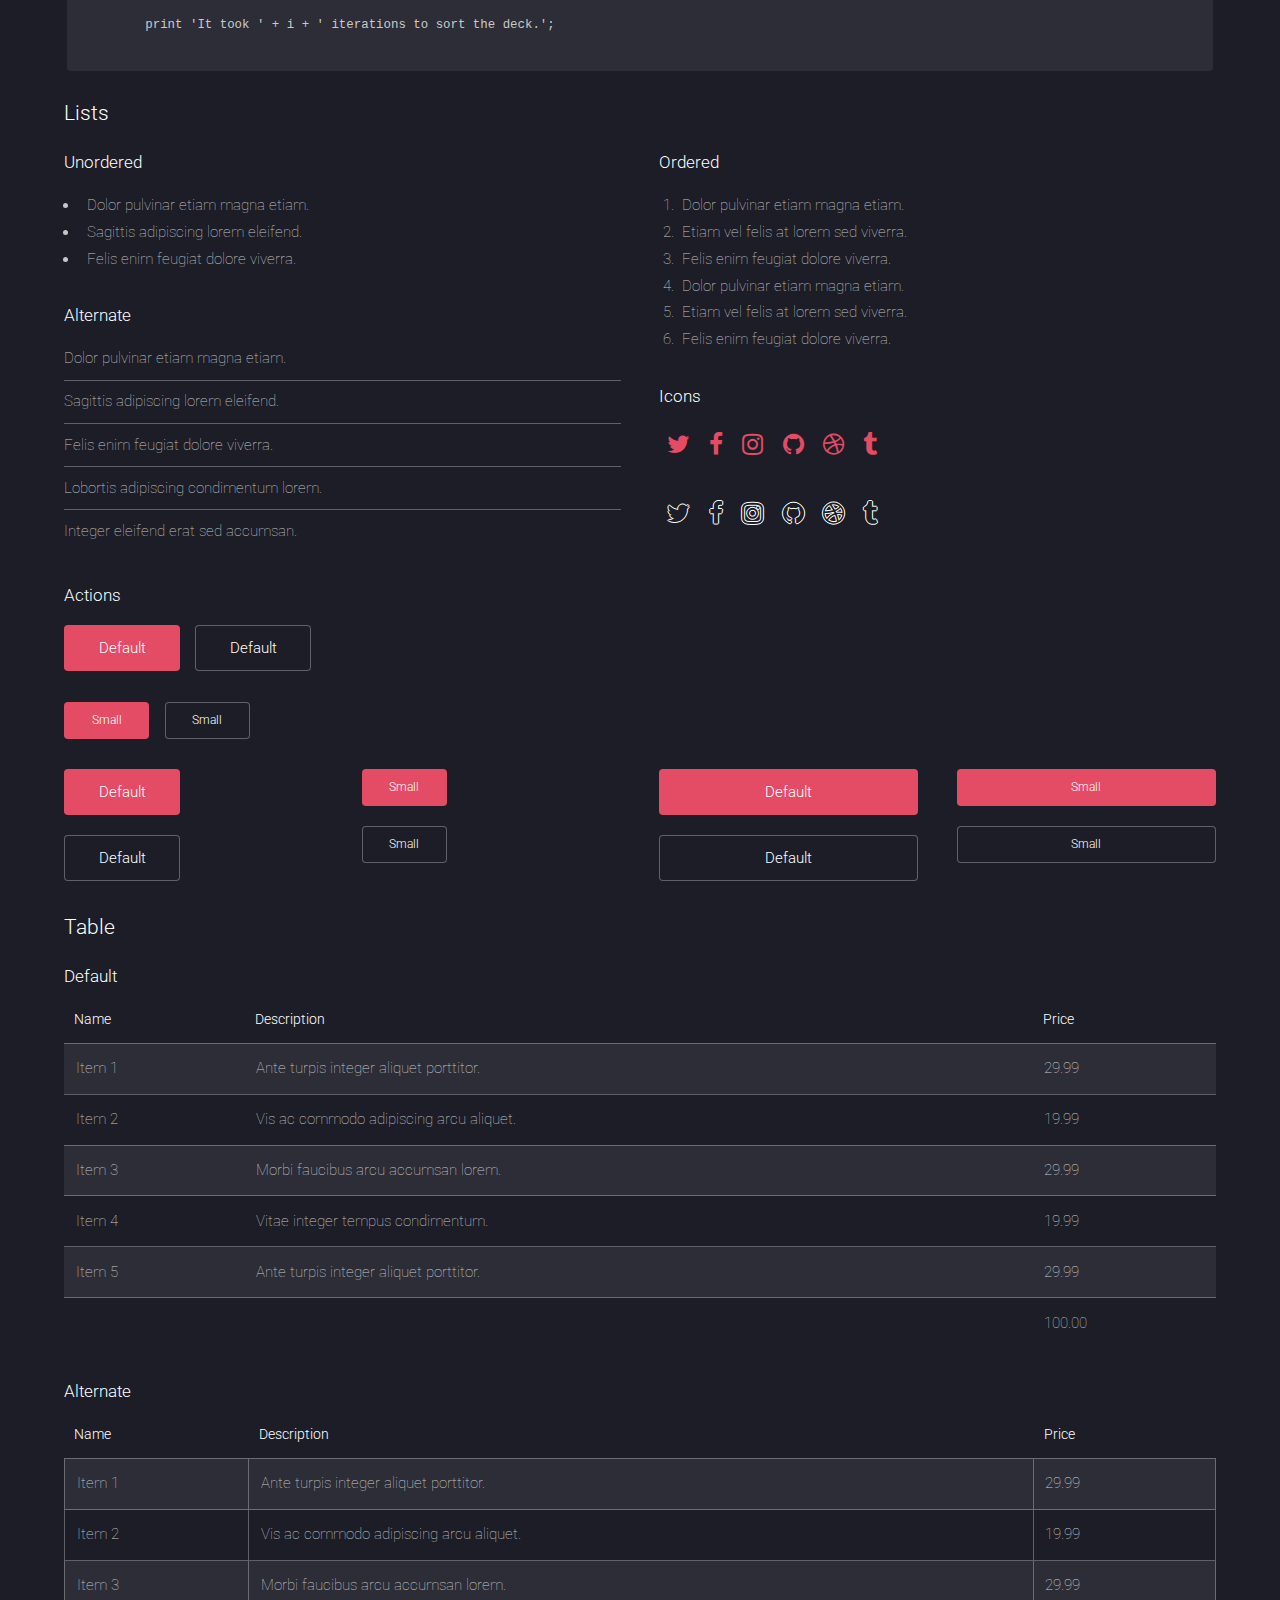
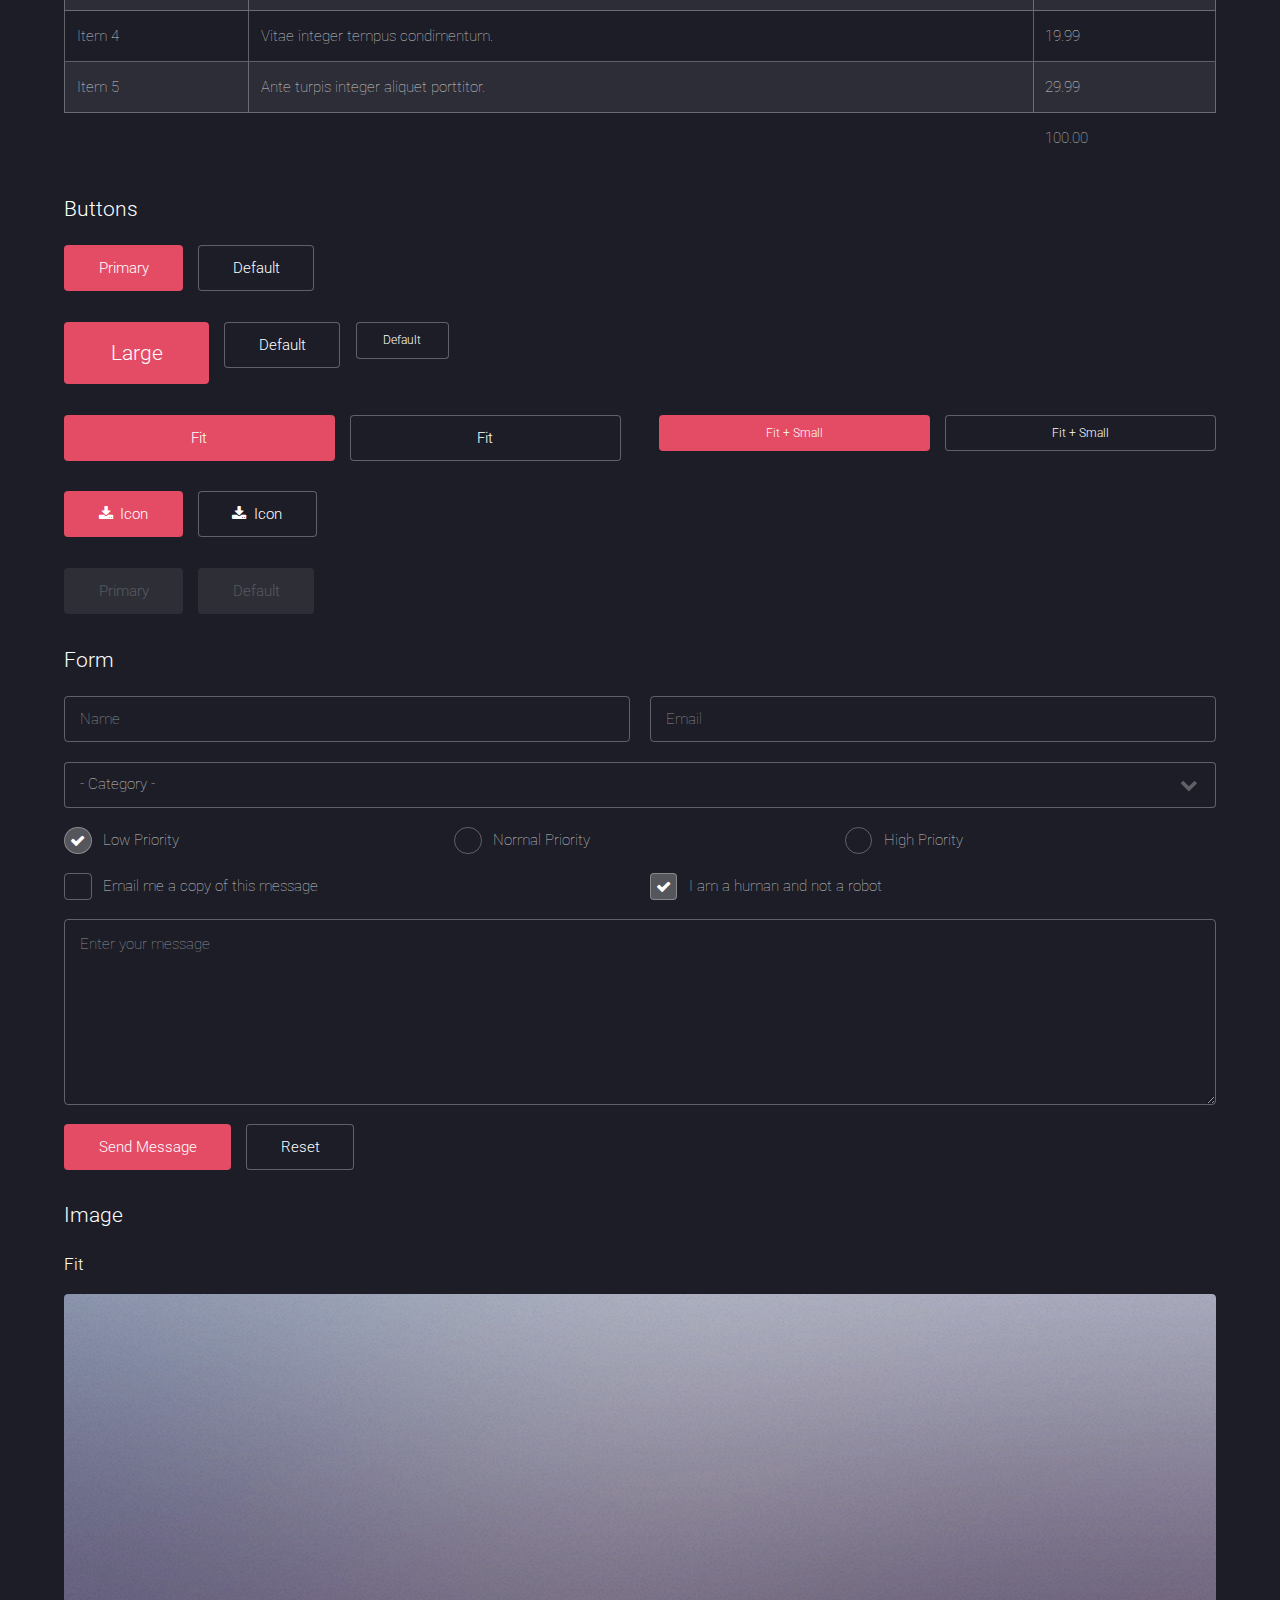
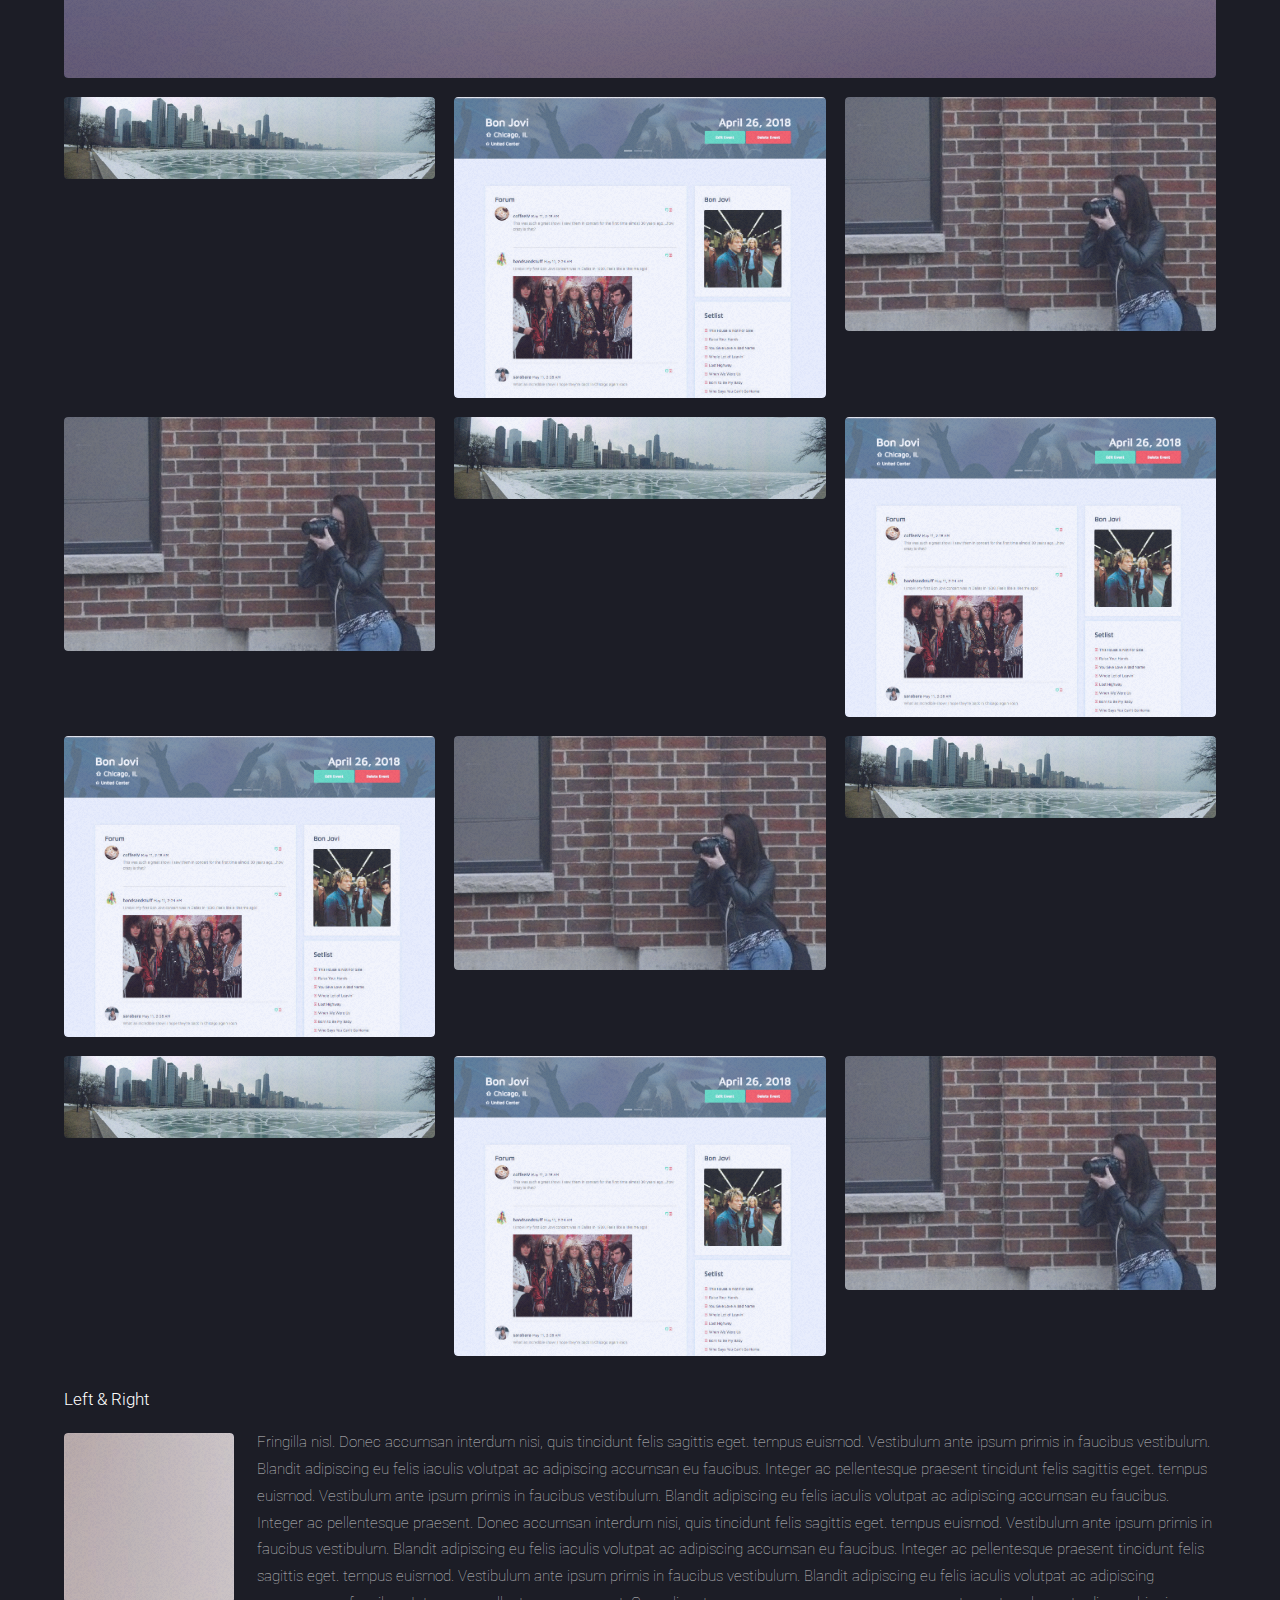
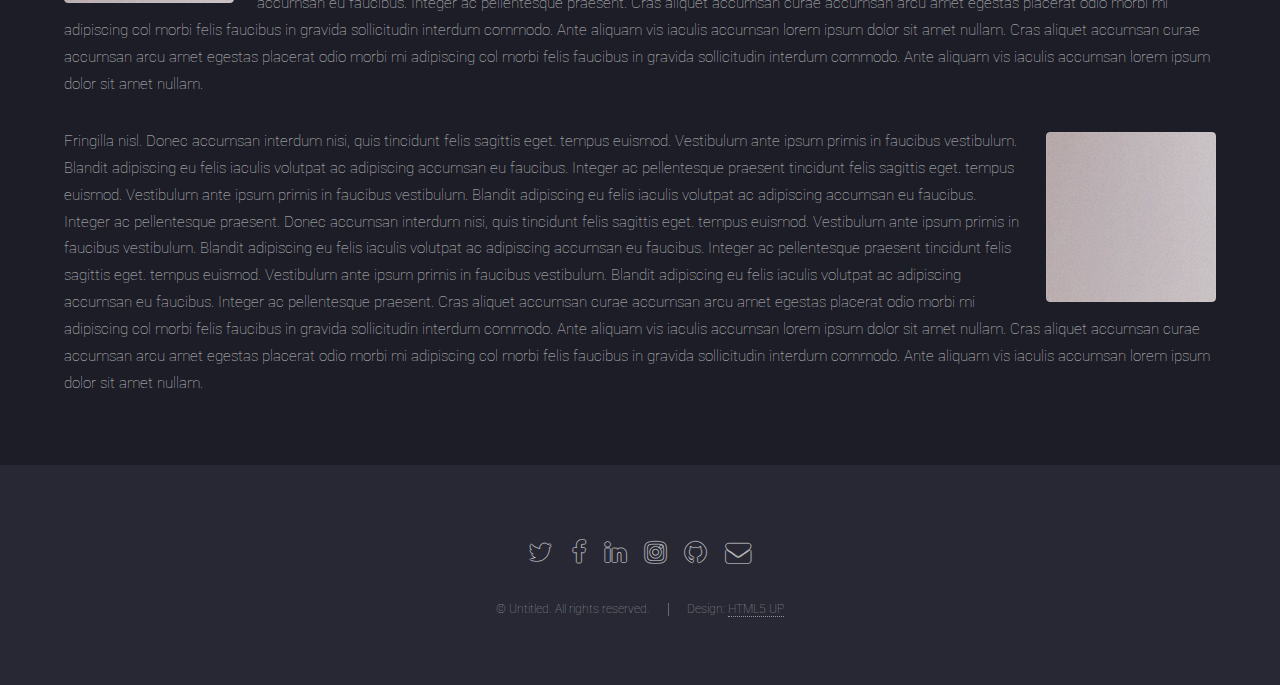
<file: elements.html>
<!DOCTYPE HTML>
<!--
	Landed by HTML5 UP
	html5up.net | @ajlkn
	Free for personal and commercial use under the CCA 3.0 license (html5up.net/license)
-->
<html>
	<head>
		<title>Elements - Landed by HTML5 UP</title>
		<meta charset="utf-8" />
		<meta name="viewport" content="width=device-width, initial-scale=1, user-scalable=no" />
		<link rel="stylesheet" href="assets/css/main.css" />
		<noscript><link rel="stylesheet" href="assets/css/noscript.css" /></noscript>
	</head>
	<body class="is-preload">
		<div id="page-wrapper">

			<!-- Header -->
				<header id="header">
					<h1 id="logo"><a href="index.html">Landed</a></h1>
					<nav id="nav">
						<ul>
							<li><a href="index.html">Home</a></li>
							<li>
								<a href="#">Layouts</a>
								<ul>
									<li><a href="left-sidebar.html">Left Sidebar</a></li>
									<li><a href="right-sidebar.html">Right Sidebar</a></li>
									<li><a href="no-sidebar.html">No Sidebar</a></li>
									<li>
										<a href="#">Submenu</a>
										<ul>
											<li><a href="#">Option 1</a></li>
											<li><a href="#">Option 2</a></li>
											<li><a href="#">Option 3</a></li>
											<li><a href="#">Option 4</a></li>
										</ul>
									</li>
								</ul>
							</li>
							<li><a href="elements.html">Elements</a></li>
							<li><a href="#" class="button primary">Sign Up</a></li>
						</ul>
					</nav>
				</header>

			<!-- Main -->
				<div id="main" class="wrapper style1">
					<div class="container">
						<header class="major">
							<h2>Elements</h2>
							<p>Ipsum dolor feugiat aliquam tempus sed magna lorem consequat accumsan</p>
						</header>

						<!-- Text -->
							<section>
								<h3>Text</h3>
								<p>This is <b>bold</b> and this is <strong>strong</strong>. This is <i>italic</i> and this is <em>emphasized</em>.
								This is <sup>superscript</sup> text and this is <sub>subscript</sub> text.
								This is <u>underlined</u> and this is code: <code>for (;;) { ... }</code>. Finally, <a href="#">this is a link</a>.</p>

								<hr />

								<header>
									<h3>Heading with a Subtitle</h3>
									<p>Lorem ipsum dolor sit amet nullam id egestas urna aliquam</p>
								</header>
								<p>Nunc lacinia ante nunc ac lobortis. Interdum adipiscing gravida odio porttitor sem non mi integer non faucibus ornare mi ut ante amet placerat aliquet. Volutpat eu sed ante lacinia sapien lorem accumsan varius montes viverra nibh in adipiscing blandit tempus accumsan.</p>
								<header>
									<h4>Heading with a Subtitle</h4>
									<p>Lorem ipsum dolor sit amet nullam id egestas urna aliquam</p>
								</header>
								<p>Nunc lacinia ante nunc ac lobortis. Interdum adipiscing gravida odio porttitor sem non mi integer non faucibus ornare mi ut ante amet placerat aliquet. Volutpat eu sed ante lacinia sapien lorem accumsan varius montes viverra nibh in adipiscing blandit tempus accumsan.</p>

								<hr />

								<h2>Heading Level 2</h2>
								<h3>Heading Level 3</h3>
								<h4>Heading Level 4</h4>
								<h5>Heading Level 5</h5>
								<h6>Heading Level 6</h6>

								<hr />

								<h4>Blockquote</h4>
								<blockquote>Fringilla nisl. Donec accumsan interdum nisi, quis tincidunt felis sagittis eget tempus euismod. Vestibulum ante ipsum primis in faucibus vestibulum. Blandit adipiscing eu felis iaculis volutpat ac adipiscing accumsan faucibus. Vestibulum ante ipsum primis in faucibus lorem ipsum dolor sit amet nullam adipiscing eu felis.</blockquote>

								<h4>Preformatted</h4>
								<pre><code>i = 0;

	while (!deck.isInOrder()) {
	    print 'Iteration ' + i;
	    deck.shuffle();
	    i++;
	}

	print 'It took ' + i + ' iterations to sort the deck.';
	</code></pre>
							</section>

						<!-- Lists -->
							<section>
								<h3>Lists</h3>
								<div class="row">
									<div class="col-6 col-12-xsmall">

										<h4>Unordered</h4>
										<ul>
											<li>Dolor pulvinar etiam magna etiam.</li>
											<li>Sagittis adipiscing lorem eleifend.</li>
											<li>Felis enim feugiat dolore viverra.</li>
										</ul>

										<h4>Alternate</h4>
										<ul class="alt">
											<li>Dolor pulvinar etiam magna etiam.</li>
											<li>Sagittis adipiscing lorem eleifend.</li>
											<li>Felis enim feugiat dolore viverra.</li>
											<li>Lobortis adipiscing condimentum lorem.</li>
											<li>Integer eleifend erat sed accumsan.</li>
										</ul>

									</div>
									<div class="col-6 col-12-xsmall">

										<h4>Ordered</h4>
										<ol>
											<li>Dolor pulvinar etiam magna etiam.</li>
											<li>Etiam vel felis at lorem sed viverra.</li>
											<li>Felis enim feugiat dolore viverra.</li>
											<li>Dolor pulvinar etiam magna etiam.</li>
											<li>Etiam vel felis at lorem sed viverra.</li>
											<li>Felis enim feugiat dolore viverra.</li>
										</ol>

										<h4>Icons</h4>
										<ul class="icons">
											<li><a href="#" class="icon fa-twitter"><span class="label">Twitter</span></a></li>
											<li><a href="#" class="icon fa-facebook"><span class="label">Facebook</span></a></li>
											<li><a href="#" class="icon fa-instagram"><span class="label">Instagram</span></a></li>
											<li><a href="#" class="icon fa-github"><span class="label">Github</span></a></li>
											<li><a href="#" class="icon fa-dribbble"><span class="label">Dribbble</span></a></li>
											<li><a href="#" class="icon fa-tumblr"><span class="label">Tumblr</span></a></li>
										</ul>
										<ul class="icons">
											<li><a href="#" class="icon alt fa-twitter"><span class="label">Twitter</span></a></li>
											<li><a href="#" class="icon alt fa-facebook"><span class="label">Facebook</span></a></li>
											<li><a href="#" class="icon alt fa-instagram"><span class="label">Instagram</span></a></li>
											<li><a href="#" class="icon alt fa-github"><span class="label">Github</span></a></li>
											<li><a href="#" class="icon alt fa-dribbble"><span class="label">Dribbble</span></a></li>
											<li><a href="#" class="icon alt fa-tumblr"><span class="label">Tumblr</span></a></li>
										</ul>

									</div>
								</div>

								<h4>Actions</h4>
								<ul class="actions">
									<li><a href="#" class="button primary">Default</a></li>
									<li><a href="#" class="button">Default</a></li>
								</ul>
								<ul class="actions small">
									<li><a href="#" class="button primary small">Small</a></li>
									<li><a href="#" class="button small">Small</a></li>
								</ul>
								<div class="row">
									<div class="col-3 col-6-medium col-12-xsmall">
										<ul class="actions stacked">
											<li><a href="#" class="button primary">Default</a></li>
											<li><a href="#" class="button">Default</a></li>
										</ul>
									</div>
									<div class="col-3 col-6-medium col-12-xsmall">
										<ul class="actions stacked">
											<li><a href="#" class="button primary small">Small</a></li>
											<li><a href="#" class="button small">Small</a></li>
										</ul>
									</div>
									<div class="col-3 col-6-medium col-12-xsmall">
										<ul class="actions stacked">
											<li><a href="#" class="button primary fit">Default</a></li>
											<li><a href="#" class="button fit">Default</a></li>
										</ul>
									</div>
									<div class="col-3 col-6-medium col-12-xsmall">
										<ul class="actions stacked">
											<li><a href="#" class="button primary small fit">Small</a></li>
											<li><a href="#" class="button small fit">Small</a></li>
										</ul>
									</div>
								</div>
							</section>

						<!-- Table -->
							<section>
								<h3>Table</h3>
								<h4>Default</h4>
								<div class="table-wrapper">
									<table>
										<thead>
											<tr>
												<th>Name</th>
												<th>Description</th>
												<th>Price</th>
											</tr>
										</thead>
										<tbody>
											<tr>
												<td>Item 1</td>
												<td>Ante turpis integer aliquet porttitor.</td>
												<td>29.99</td>
											</tr>
											<tr>
												<td>Item 2</td>
												<td>Vis ac commodo adipiscing arcu aliquet.</td>
												<td>19.99</td>
											</tr>
											<tr>
												<td>Item 3</td>
												<td> Morbi faucibus arcu accumsan lorem.</td>
												<td>29.99</td>
											</tr>
											<tr>
												<td>Item 4</td>
												<td>Vitae integer tempus condimentum.</td>
												<td>19.99</td>
											</tr>
											<tr>
												<td>Item 5</td>
												<td>Ante turpis integer aliquet porttitor.</td>
												<td>29.99</td>
											</tr>
										</tbody>
										<tfoot>
											<tr>
												<td colspan="2"></td>
												<td>100.00</td>
											</tr>
										</tfoot>
									</table>
								</div>
								<h4>Alternate</h4>
								<div class="table-wrapper">
									<table class="alt">
										<thead>
											<tr>
												<th>Name</th>
												<th>Description</th>
												<th>Price</th>
											</tr>
										</thead>
										<tbody>
											<tr>
												<td>Item 1</td>
												<td>Ante turpis integer aliquet porttitor.</td>
												<td>29.99</td>
											</tr>
											<tr>
												<td>Item 2</td>
												<td>Vis ac commodo adipiscing arcu aliquet.</td>
												<td>19.99</td>
											</tr>
											<tr>
												<td>Item 3</td>
												<td> Morbi faucibus arcu accumsan lorem.</td>
												<td>29.99</td>
											</tr>
											<tr>
												<td>Item 4</td>
												<td>Vitae integer tempus condimentum.</td>
												<td>19.99</td>
											</tr>
											<tr>
												<td>Item 5</td>
												<td>Ante turpis integer aliquet porttitor.</td>
												<td>29.99</td>
											</tr>
										</tbody>
										<tfoot>
											<tr>
												<td colspan="2"></td>
												<td>100.00</td>
											</tr>
										</tfoot>
									</table>
								</div>
							</section>

						<!-- Buttons -->
							<section>
								<h3>Buttons</h3>
								<ul class="actions">
									<li><a href="#" class="button primary">Primary</a></li>
									<li><a href="#" class="button">Default</a></li>
								</ul>
								<ul class="actions">
									<li><a href="#" class="button primary large">Large</a></li>
									<li><a href="#" class="button">Default</a></li>
									<li><a href="#" class="button small">Default</a></li>
								</ul>
								<div class="row">
									<div class="col-6 col-12-xsmall">
										<ul class="actions fit">
											<li><a href="#" class="button primary fit">Fit</a></li>
											<li><a href="#" class="button fit">Fit</a></li>
										</ul>
									</div>
									<div class="col-6 col-12-xsmall">
										<ul class="actions fit small">
											<li><a href="#" class="button primary fit small">Fit + Small</a></li>
											<li><a href="#" class="button fit small">Fit + Small</a></li>
										</ul>
									</div>
								</div>
								<ul class="actions">
									<li><a href="#" class="button primary icon fa-download">Icon</a></li>
									<li><a href="#" class="button icon fa-download">Icon</a></li>
								</ul>
								<ul class="actions">
									<li><span class="button primary disabled">Primary</span></li>
									<li><span class="button disabled">Default</span></li>
								</ul>
							</section>

						<!-- Form -->
							<section>
								<h3>Form</h3>
								<form method="post" action="#">
									<div class="row gtr-uniform gtr-50">
										<div class="col-6 col-12-xsmall">
											<input type="text" name="name" id="name" value="" placeholder="Name" />
										</div>
										<div class="col-6 col-12-xsmall">
											<input type="email" name="email" id="email" value="" placeholder="Email" />
										</div>
										<div class="col-12">
											<select name="category" id="category">
												<option value="">- Category -</option>
												<option value="1">Manufacturing</option>
												<option value="1">Shipping</option>
												<option value="1">Administration</option>
												<option value="1">Human Resources</option>
											</select>
										</div>
										<div class="col-4 col-12-medium">
											<input type="radio" id="priority-low" name="priority" checked>
											<label for="priority-low">Low Priority</label>
										</div>
										<div class="col-4 col-12-medium">
											<input type="radio" id="priority-normal" name="priority">
											<label for="priority-normal">Normal Priority</label>
										</div>
										<div class="col-4 col-12-medium">
											<input type="radio" id="priority-high" name="priority">
											<label for="priority-high">High Priority</label>
										</div>
										<div class="col-6 col-12-medium">
											<input type="checkbox" id="copy" name="copy">
											<label for="copy">Email me a copy of this message</label>
										</div>
										<div class="col-6 col-12-medium">
											<input type="checkbox" id="human" name="human" checked>
											<label for="human">I am a human and not a robot</label>
										</div>
										<div class="col-12">
											<textarea name="message" id="message" placeholder="Enter your message" rows="6"></textarea>
										</div>
										<div class="col-12">
											<ul class="actions">
												<li><input type="submit" value="Send Message" class="primary" /></li>
												<li><input type="reset" value="Reset" /></li>
											</ul>
										</div>
									</div>
								</form>
							</section>

						<!-- Image -->
							<section>
								<h3>Image</h3>
								<h4>Fit</h4>
								<div class="box alt">
									<div class="row gtr-50 gtr-uniform">
										<div class="col-12"><span class="image fit"><img src="images/pic07.jpg" alt="" /></span></div>
										<div class="col-4 col-6-xsmall"><span class="image fit"><img src="images/pic02.jpg" alt="" /></span></div>
										<div class="col-4 col-6-xsmall"><span class="image fit"><img src="images/pic03.jpg" alt="" /></span></div>
										<div class="col-4 col-6-xsmall"><span class="image fit"><img src="images/pic04.jpg" alt="" /></span></div>
										<div class="col-4 col-6-xsmall"><span class="image fit"><img src="images/pic04.jpg" alt="" /></span></div>
										<div class="col-4 col-6-xsmall"><span class="image fit"><img src="images/pic02.jpg" alt="" /></span></div>
										<div class="col-4 col-6-xsmall"><span class="image fit"><img src="images/pic03.jpg" alt="" /></span></div>
										<div class="col-4 col-6-xsmall"><span class="image fit"><img src="images/pic03.jpg" alt="" /></span></div>
										<div class="col-4 col-6-xsmall"><span class="image fit"><img src="images/pic04.jpg" alt="" /></span></div>
										<div class="col-4 col-6-xsmall"><span class="image fit"><img src="images/pic02.jpg" alt="" /></span></div>
										<div class="col-4 col-6-xsmall"><span class="image fit"><img src="images/pic02.jpg" alt="" /></span></div>
										<div class="col-4 col-6-xsmall"><span class="image fit"><img src="images/pic03.jpg" alt="" /></span></div>
										<div class="col-4 col-6-xsmall"><span class="image fit"><img src="images/pic04.jpg" alt="" /></span></div>
									</div>
								</div>

								<h4>Left &amp; Right</h4>
								<p><span class="image left"><img src="images/pic08.jpg" alt="" /></span>Fringilla nisl. Donec accumsan interdum nisi, quis tincidunt felis sagittis eget. tempus euismod. Vestibulum ante ipsum primis in faucibus vestibulum. Blandit adipiscing eu felis iaculis volutpat ac adipiscing accumsan eu faucibus. Integer ac pellentesque praesent tincidunt felis sagittis eget. tempus euismod. Vestibulum ante ipsum primis in faucibus vestibulum. Blandit adipiscing eu felis iaculis volutpat ac adipiscing accumsan eu faucibus. Integer ac pellentesque praesent. Donec accumsan interdum nisi, quis tincidunt felis sagittis eget. tempus euismod. Vestibulum ante ipsum primis in faucibus vestibulum. Blandit adipiscing eu felis iaculis volutpat ac adipiscing accumsan eu faucibus. Integer ac pellentesque praesent tincidunt felis sagittis eget. tempus euismod. Vestibulum ante ipsum primis in faucibus vestibulum. Blandit adipiscing eu felis iaculis volutpat ac adipiscing accumsan eu faucibus. Integer ac pellentesque praesent. Cras aliquet accumsan curae accumsan arcu amet egestas placerat odio morbi mi adipiscing col morbi felis faucibus in gravida sollicitudin interdum commodo. Ante aliquam vis iaculis accumsan lorem ipsum dolor sit amet nullam. Cras aliquet accumsan curae accumsan arcu amet egestas placerat odio morbi mi adipiscing col morbi felis faucibus in gravida sollicitudin interdum commodo. Ante aliquam vis iaculis accumsan lorem ipsum dolor sit amet nullam.</p>
								<p><span class="image right"><img src="images/pic08.jpg" alt="" /></span>Fringilla nisl. Donec accumsan interdum nisi, quis tincidunt felis sagittis eget. tempus euismod. Vestibulum ante ipsum primis in faucibus vestibulum. Blandit adipiscing eu felis iaculis volutpat ac adipiscing accumsan eu faucibus. Integer ac pellentesque praesent tincidunt felis sagittis eget. tempus euismod. Vestibulum ante ipsum primis in faucibus vestibulum. Blandit adipiscing eu felis iaculis volutpat ac adipiscing accumsan eu faucibus. Integer ac pellentesque praesent. Donec accumsan interdum nisi, quis tincidunt felis sagittis eget. tempus euismod. Vestibulum ante ipsum primis in faucibus vestibulum. Blandit adipiscing eu felis iaculis volutpat ac adipiscing accumsan eu faucibus. Integer ac pellentesque praesent tincidunt felis sagittis eget. tempus euismod. Vestibulum ante ipsum primis in faucibus vestibulum. Blandit adipiscing eu felis iaculis volutpat ac adipiscing accumsan eu faucibus. Integer ac pellentesque praesent. Cras aliquet accumsan curae accumsan arcu amet egestas placerat odio morbi mi adipiscing col morbi felis faucibus in gravida sollicitudin interdum commodo. Ante aliquam vis iaculis accumsan lorem ipsum dolor sit amet nullam. Cras aliquet accumsan curae accumsan arcu amet egestas placerat odio morbi mi adipiscing col morbi felis faucibus in gravida sollicitudin interdum commodo. Ante aliquam vis iaculis accumsan lorem ipsum dolor sit amet nullam.</p>
							</section>

					</div>
				</div>

			<!-- Footer -->
				<footer id="footer">
					<ul class="icons">
						<li><a href="#" class="icon alt fa-twitter"><span class="label">Twitter</span></a></li>
						<li><a href="#" class="icon alt fa-facebook"><span class="label">Facebook</span></a></li>
						<li><a href="#" class="icon alt fa-linkedin"><span class="label">LinkedIn</span></a></li>
						<li><a href="#" class="icon alt fa-instagram"><span class="label">Instagram</span></a></li>
						<li><a href="#" class="icon alt fa-github"><span class="label">GitHub</span></a></li>
						<li><a href="#" class="icon alt fa-envelope"><span class="label">Email</span></a></li>
					</ul>
					<ul class="copyright">
						<li>&copy; Untitled. All rights reserved.</li><li>Design: <a href="http://html5up.net">HTML5 UP</a></li>
					</ul>
				</footer>

		</div>

		<!-- Scripts -->
			<script src="assets/js/jquery.min.js"></script>
			<script src="assets/js/jquery.scrolly.min.js"></script>
			<script src="assets/js/jquery.dropotron.min.js"></script>
			<script src="assets/js/jquery.scrollex.min.js"></script>
			<script src="assets/js/browser.min.js"></script>
			<script src="assets/js/breakpoints.min.js"></script>
			<script src="assets/js/util.js"></script>
			<script src="assets/js/main.js"></script>

	</body>
</html>
</file>
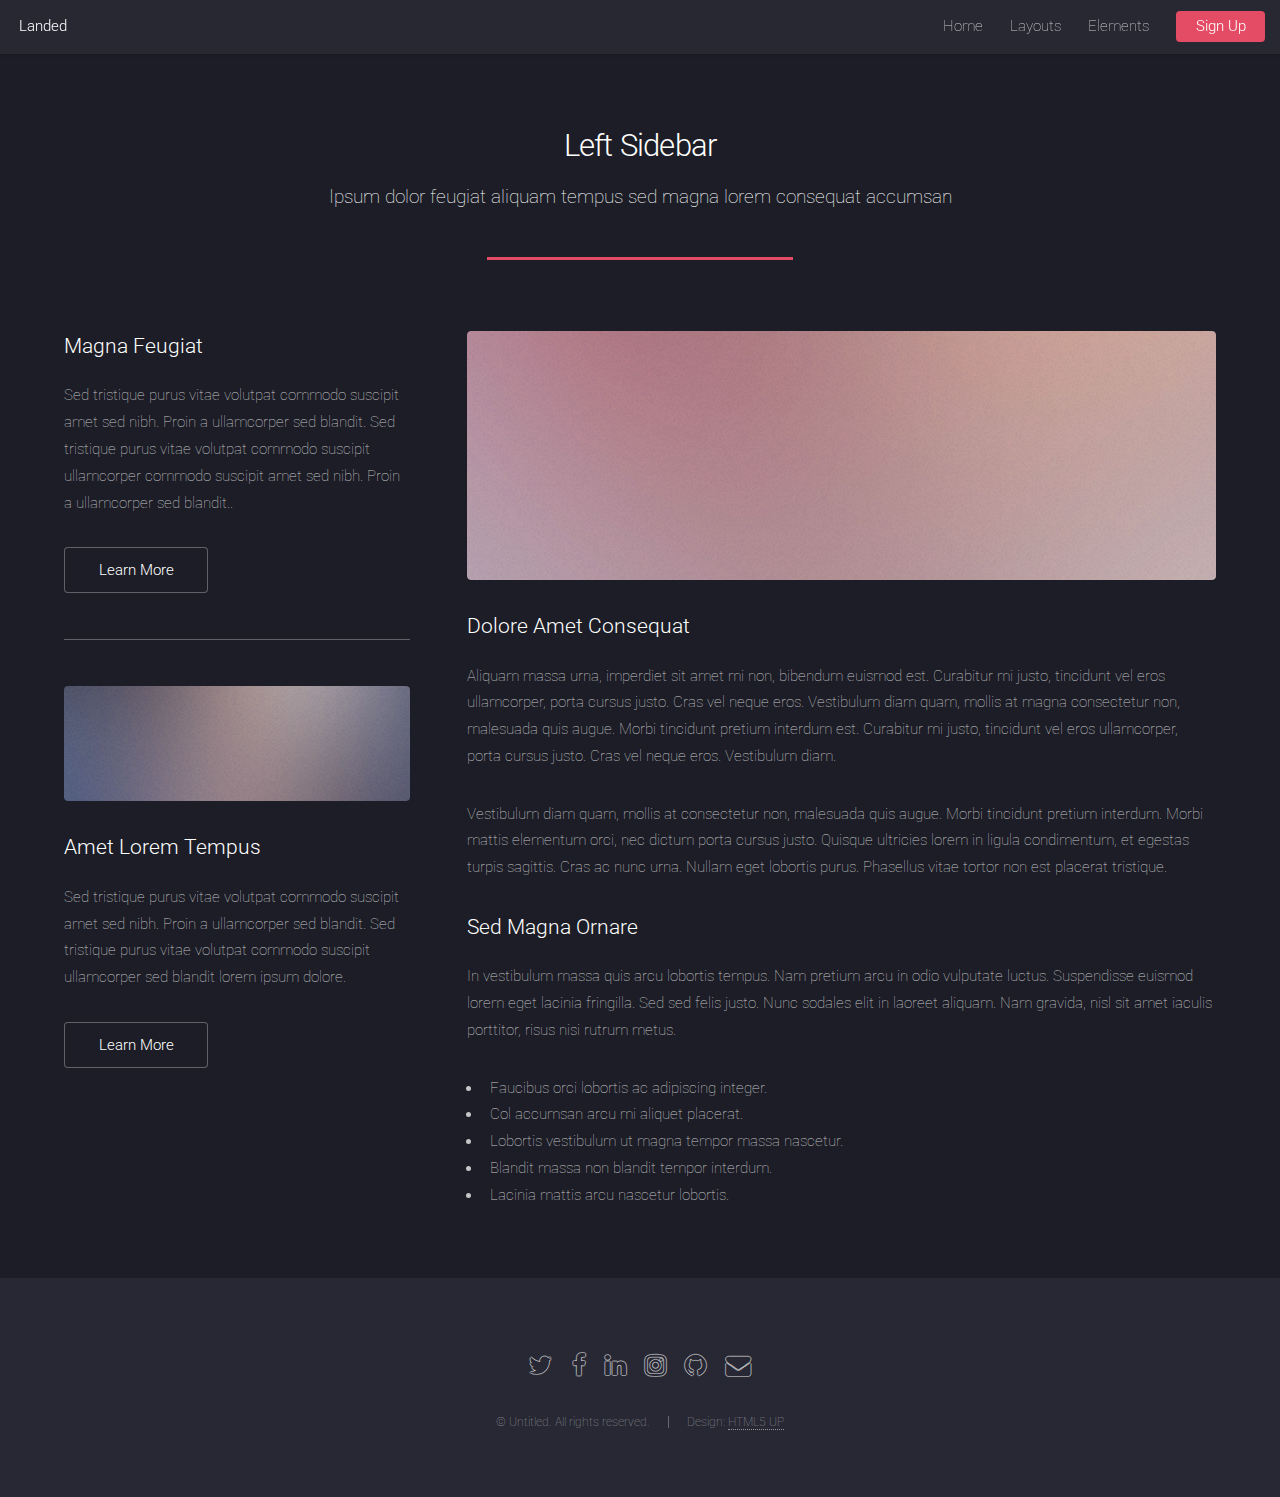
<file: left-sidebar.html>
<!DOCTYPE HTML>
<!--
	Landed by HTML5 UP
	html5up.net | @ajlkn
	Free for personal and commercial use under the CCA 3.0 license (html5up.net/license)
-->
<html>
	<head>
		<title>Left Sidebar - Landed by HTML5 UP</title>
		<meta charset="utf-8" />
		<meta name="viewport" content="width=device-width, initial-scale=1, user-scalable=no" />
		<link rel="stylesheet" href="assets/css/main.css" />
		<noscript><link rel="stylesheet" href="assets/css/noscript.css" /></noscript>
	</head>
	<body class="is-preload">
		<div id="page-wrapper">

			<!-- Header -->
				<header id="header">
					<h1 id="logo"><a href="index.html">Landed</a></h1>
					<nav id="nav">
						<ul>
							<li><a href="index.html">Home</a></li>
							<li>
								<a href="#">Layouts</a>
								<ul>
									<li><a href="left-sidebar.html">Left Sidebar</a></li>
									<li><a href="right-sidebar.html">Right Sidebar</a></li>
									<li><a href="no-sidebar.html">No Sidebar</a></li>
									<li>
										<a href="#">Submenu</a>
										<ul>
											<li><a href="#">Option 1</a></li>
											<li><a href="#">Option 2</a></li>
											<li><a href="#">Option 3</a></li>
											<li><a href="#">Option 4</a></li>
										</ul>
									</li>
								</ul>
							</li>
							<li><a href="elements.html">Elements</a></li>
							<li><a href="#" class="button primary">Sign Up</a></li>
						</ul>
					</nav>
				</header>

			<!-- Main -->
				<div id="main" class="wrapper style1">
					<div class="container">
						<header class="major">
							<h2>Left Sidebar</h2>
							<p>Ipsum dolor feugiat aliquam tempus sed magna lorem consequat accumsan</p>
						</header>
						<div class="row gtr-150">
							<div class="col-4 col-12-medium">

								<!-- Sidebar -->
									<section id="sidebar">
										<section>
											<h3>Magna Feugiat</h3>
											<p>Sed tristique purus vitae volutpat commodo suscipit amet sed nibh. Proin a ullamcorper sed blandit. Sed tristique purus vitae volutpat commodo suscipit ullamcorper commodo suscipit amet sed nibh. Proin a ullamcorper sed blandit..</p>
											<footer>
												<ul class="actions">
													<li><a href="#" class="button">Learn More</a></li>
												</ul>
											</footer>
										</section>
										<hr />
										<section>
											<a href="#" class="image fit"><img src="images/pic06.jpg" alt="" /></a>
											<h3>Amet Lorem Tempus</h3>
											<p>Sed tristique purus vitae volutpat commodo suscipit amet sed nibh. Proin a ullamcorper sed blandit. Sed tristique purus vitae volutpat commodo suscipit ullamcorper sed blandit lorem ipsum dolore.</p>
											<footer>
												<ul class="actions">
													<li><a href="#" class="button">Learn More</a></li>
												</ul>
											</footer>
										</section>
									</section>

							</div>
							<div class="col-8 col-12-medium imp-medium">

								<!-- Content -->
									<section id="content">
										<a href="#" class="image fit"><img src="images/pic05.jpg" alt="" /></a>
										<h3>Dolore Amet Consequat</h3>
										<p>Aliquam massa urna, imperdiet sit amet mi non, bibendum euismod est. Curabitur mi justo, tincidunt vel eros ullamcorper, porta cursus justo. Cras vel neque eros. Vestibulum diam quam, mollis at magna consectetur non, malesuada quis augue. Morbi tincidunt pretium interdum est. Curabitur mi justo, tincidunt vel eros ullamcorper, porta cursus justo. Cras vel neque eros. Vestibulum diam.</p>
										<p>Vestibulum diam quam, mollis at consectetur non, malesuada quis augue. Morbi tincidunt pretium interdum. Morbi mattis elementum orci, nec dictum porta cursus justo. Quisque ultricies lorem in ligula condimentum, et egestas turpis sagittis. Cras ac nunc urna. Nullam eget lobortis purus. Phasellus vitae tortor non est placerat tristique.</p>
										<h3>Sed Magna Ornare</h3>
										<p>In vestibulum massa quis arcu lobortis tempus. Nam pretium arcu in odio vulputate luctus. Suspendisse euismod lorem eget lacinia fringilla. Sed sed felis justo. Nunc sodales elit in laoreet aliquam. Nam gravida, nisl sit amet iaculis porttitor, risus nisi rutrum metus.</p>
										<ul>
											<li>Faucibus orci lobortis ac adipiscing integer.</li>
											<li>Col accumsan arcu mi aliquet placerat.</li>
											<li>Lobortis vestibulum ut magna tempor massa nascetur.</li>
											<li>Blandit massa non blandit tempor interdum.</li>
											<li>Lacinia mattis arcu nascetur lobortis.</li>
										</ul>
									</section>

							</div>
						</div>
					</div>
				</div>

			<!-- Footer -->
				<footer id="footer">
					<ul class="icons">
						<li><a href="#" class="icon alt fa-twitter"><span class="label">Twitter</span></a></li>
						<li><a href="#" class="icon alt fa-facebook"><span class="label">Facebook</span></a></li>
						<li><a href="#" class="icon alt fa-linkedin"><span class="label">LinkedIn</span></a></li>
						<li><a href="#" class="icon alt fa-instagram"><span class="label">Instagram</span></a></li>
						<li><a href="#" class="icon alt fa-github"><span class="label">GitHub</span></a></li>
						<li><a href="#" class="icon alt fa-envelope"><span class="label">Email</span></a></li>
					</ul>
					<ul class="copyright">
						<li>&copy; Untitled. All rights reserved.</li><li>Design: <a href="http://html5up.net">HTML5 UP</a></li>
					</ul>
				</footer>

		</div>

		<!-- Scripts -->
			<script src="assets/js/jquery.min.js"></script>
			<script src="assets/js/jquery.scrolly.min.js"></script>
			<script src="assets/js/jquery.dropotron.min.js"></script>
			<script src="assets/js/jquery.scrollex.min.js"></script>
			<script src="assets/js/browser.min.js"></script>
			<script src="assets/js/breakpoints.min.js"></script>
			<script src="assets/js/util.js"></script>
			<script src="assets/js/main.js"></script>

	</body>
</html>
</file>
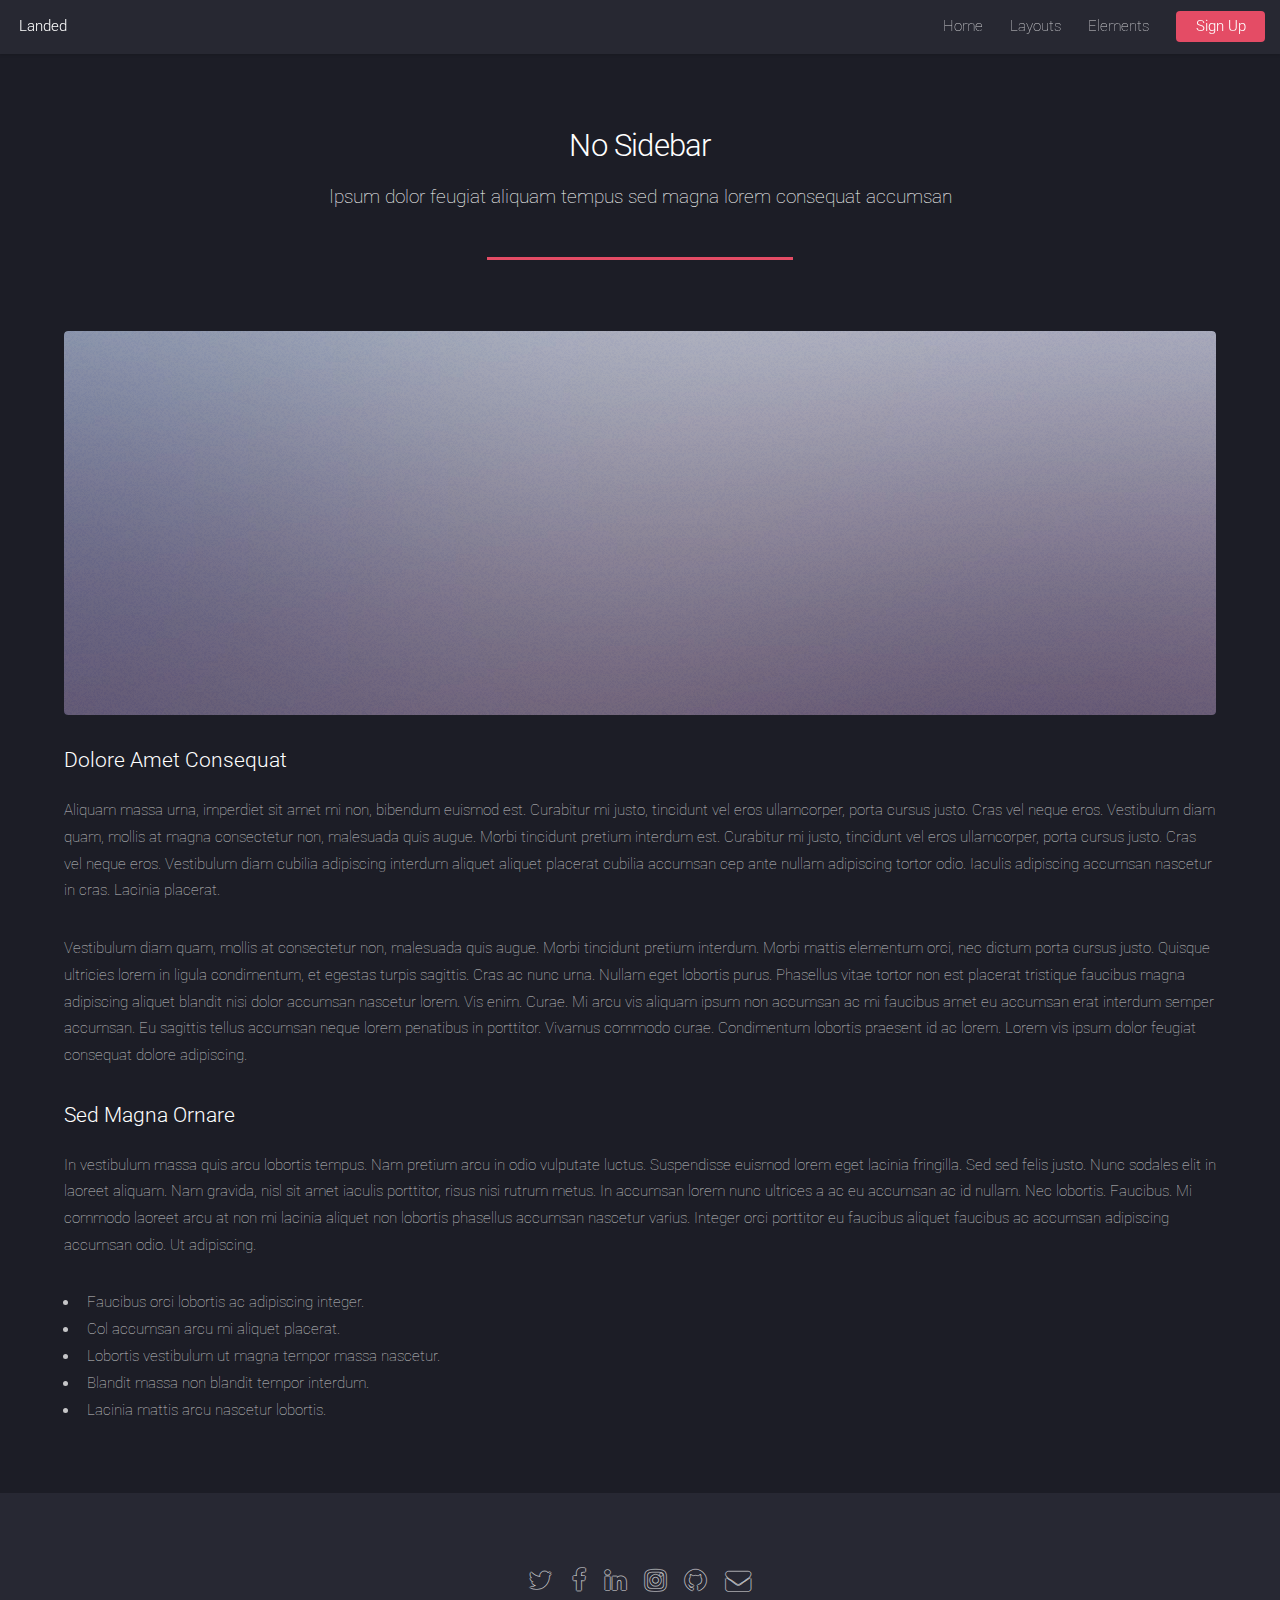
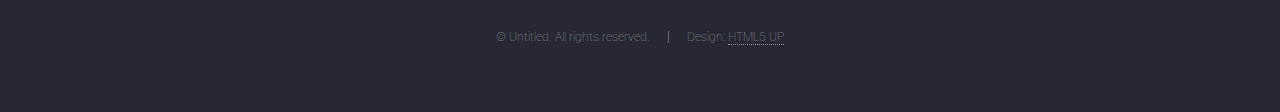
<file: no-sidebar.html>
<!DOCTYPE HTML>
<!--
	Landed by HTML5 UP
	html5up.net | @ajlkn
	Free for personal and commercial use under the CCA 3.0 license (html5up.net/license)
-->
<html>
	<head>
		<title>No Sidebar - Landed by HTML5 UP</title>
		<meta charset="utf-8" />
		<meta name="viewport" content="width=device-width, initial-scale=1, user-scalable=no" />
		<link rel="stylesheet" href="assets/css/main.css" />
		<noscript><link rel="stylesheet" href="assets/css/noscript.css" /></noscript>
	</head>
	<body class="is-preload">
		<div id="page-wrapper">

			<!-- Header -->
				<header id="header">
					<h1 id="logo"><a href="index.html">Landed</a></h1>
					<nav id="nav">
						<ul>
							<li><a href="index.html">Home</a></li>
							<li>
								<a href="#">Layouts</a>
								<ul>
									<li><a href="left-sidebar.html">Left Sidebar</a></li>
									<li><a href="right-sidebar.html">Right Sidebar</a></li>
									<li><a href="no-sidebar.html">No Sidebar</a></li>
									<li>
										<a href="#">Submenu</a>
										<ul>
											<li><a href="#">Option 1</a></li>
											<li><a href="#">Option 2</a></li>
											<li><a href="#">Option 3</a></li>
											<li><a href="#">Option 4</a></li>
										</ul>
									</li>
								</ul>
							</li>
							<li><a href="elements.html">Elements</a></li>
							<li><a href="#" class="button primary">Sign Up</a></li>
						</ul>
					</nav>
				</header>

			<!-- Main -->
				<div id="main" class="wrapper style1">
					<div class="container">
						<header class="major">
							<h2>No Sidebar</h2>
							<p>Ipsum dolor feugiat aliquam tempus sed magna lorem consequat accumsan</p>
						</header>

						<!-- Content -->
							<section id="content">
								<a href="#" class="image fit"><img src="images/pic07.jpg" alt="" /></a>
								<h3>Dolore Amet Consequat</h3>
								<p>Aliquam massa urna, imperdiet sit amet mi non, bibendum euismod est. Curabitur mi justo, tincidunt vel eros ullamcorper, porta cursus justo. Cras vel neque eros. Vestibulum diam quam, mollis at magna consectetur non, malesuada quis augue. Morbi tincidunt pretium interdum est. Curabitur mi justo, tincidunt vel eros ullamcorper, porta cursus justo. Cras vel neque eros. Vestibulum diam cubilia adipiscing interdum aliquet aliquet placerat cubilia accumsan cep ante nullam adipiscing tortor odio. Iaculis adipiscing accumsan nascetur in cras. Lacinia placerat.</p>
								<p>Vestibulum diam quam, mollis at consectetur non, malesuada quis augue. Morbi tincidunt pretium interdum. Morbi mattis elementum orci, nec dictum porta cursus justo. Quisque ultricies lorem in ligula condimentum, et egestas turpis sagittis. Cras ac nunc urna. Nullam eget lobortis purus. Phasellus vitae tortor non est placerat tristique faucibus magna adipiscing aliquet blandit nisi dolor accumsan nascetur lorem. Vis enim. Curae. Mi arcu vis aliquam ipsum non accumsan ac mi faucibus amet eu accumsan erat interdum semper accumsan. Eu sagittis tellus accumsan neque lorem penatibus in porttitor. Vivamus commodo curae. Condimentum lobortis praesent id ac lorem. Lorem vis ipsum dolor feugiat consequat dolore adipiscing.</p>
								<h3>Sed Magna Ornare</h3>
								<p>In vestibulum massa quis arcu lobortis tempus. Nam pretium arcu in odio vulputate luctus. Suspendisse euismod lorem eget lacinia fringilla. Sed sed felis justo. Nunc sodales elit in laoreet aliquam. Nam gravida, nisl sit amet iaculis porttitor, risus nisi rutrum metus. In accumsan lorem nunc ultrices a ac eu accumsan ac id nullam. Nec lobortis. Faucibus. Mi commodo laoreet arcu at non mi lacinia aliquet non lobortis phasellus accumsan nascetur varius. Integer orci porttitor eu faucibus aliquet faucibus ac accumsan adipiscing accumsan odio. Ut adipiscing.</p>
								<ul>
									<li>Faucibus orci lobortis ac adipiscing integer.</li>
									<li>Col accumsan arcu mi aliquet placerat.</li>
									<li>Lobortis vestibulum ut magna tempor massa nascetur.</li>
									<li>Blandit massa non blandit tempor interdum.</li>
									<li>Lacinia mattis arcu nascetur lobortis.</li>
								</ul>
							</section>

					</div>
				</div>

			<!-- Footer -->
				<footer id="footer">
					<ul class="icons">
						<li><a href="#" class="icon alt fa-twitter"><span class="label">Twitter</span></a></li>
						<li><a href="#" class="icon alt fa-facebook"><span class="label">Facebook</span></a></li>
						<li><a href="#" class="icon alt fa-linkedin"><span class="label">LinkedIn</span></a></li>
						<li><a href="#" class="icon alt fa-instagram"><span class="label">Instagram</span></a></li>
						<li><a href="#" class="icon alt fa-github"><span class="label">GitHub</span></a></li>
						<li><a href="#" class="icon alt fa-envelope"><span class="label">Email</span></a></li>
					</ul>
					<ul class="copyright">
						<li>&copy; Untitled. All rights reserved.</li><li>Design: <a href="http://html5up.net">HTML5 UP</a></li>
					</ul>
				</footer>

		</div>

		<!-- Scripts -->
			<script src="assets/js/jquery.min.js"></script>
			<script src="assets/js/jquery.scrolly.min.js"></script>
			<script src="assets/js/jquery.dropotron.min.js"></script>
			<script src="assets/js/jquery.scrollex.min.js"></script>
			<script src="assets/js/browser.min.js"></script>
			<script src="assets/js/breakpoints.min.js"></script>
			<script src="assets/js/util.js"></script>
			<script src="assets/js/main.js"></script>

	</body>
</html>
</file>
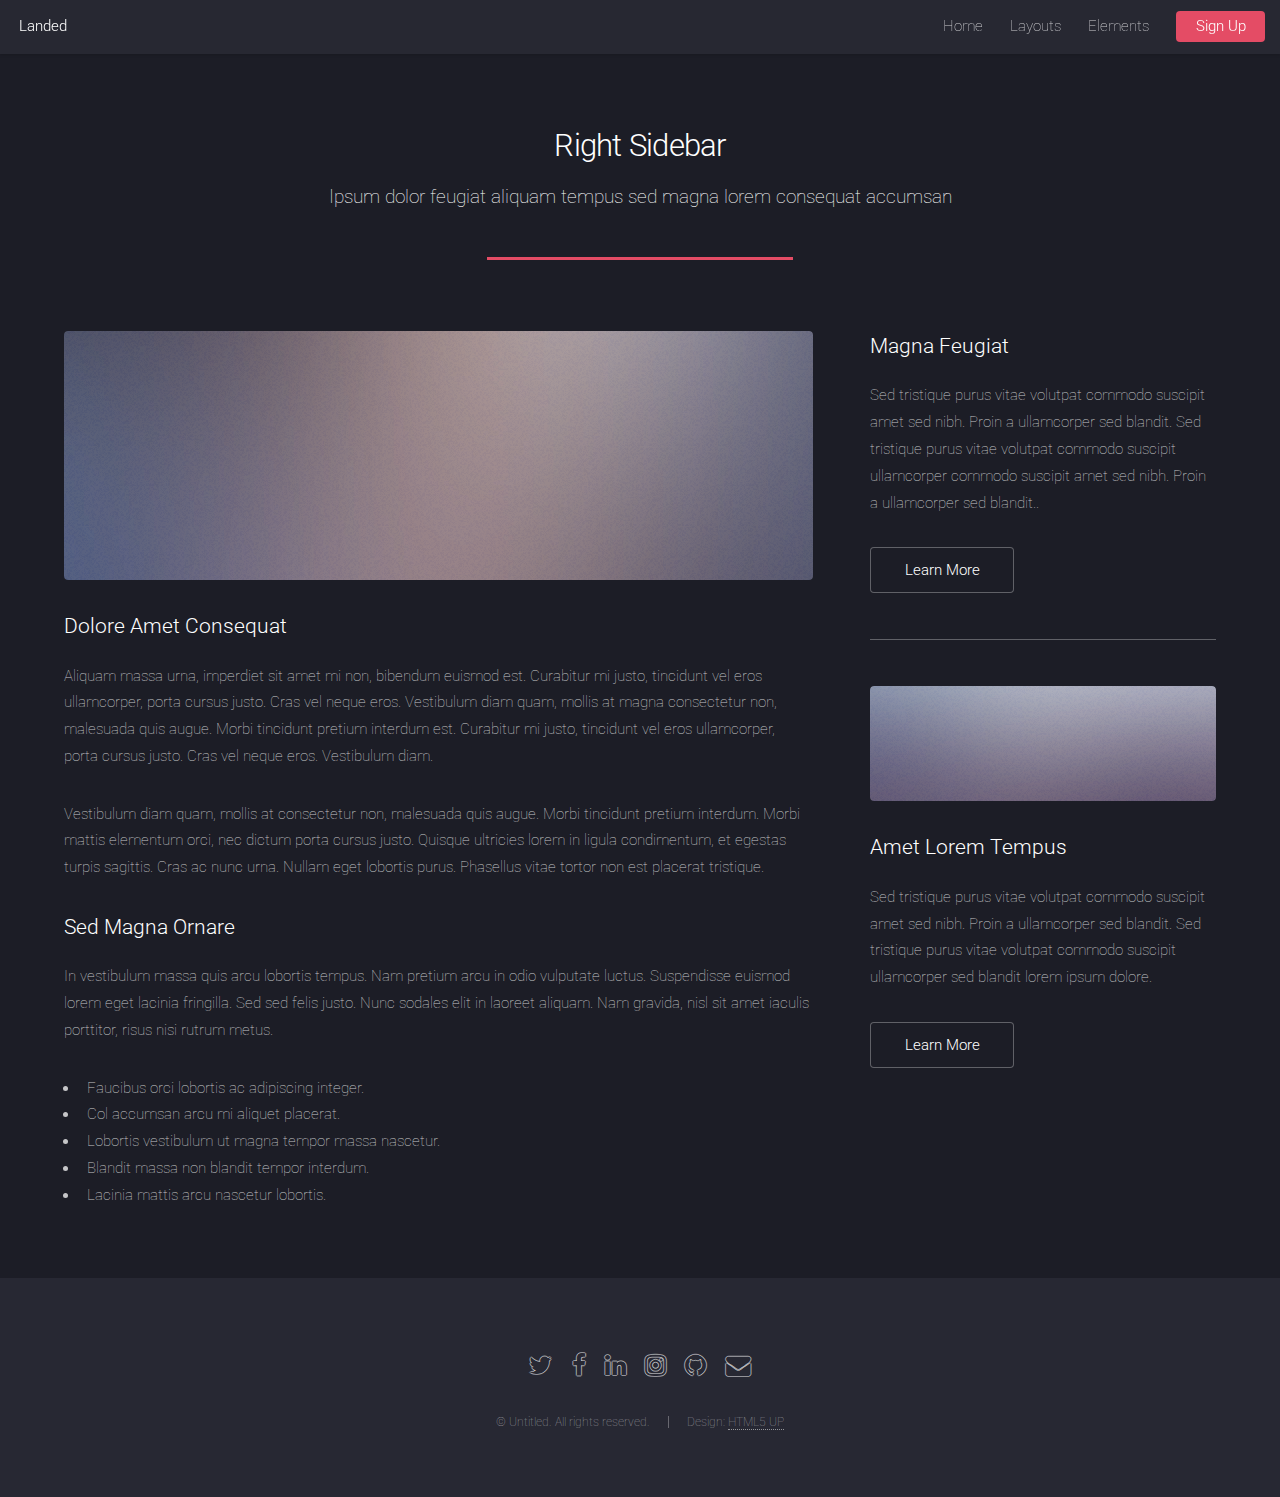
<file: right-sidebar.html>
<!DOCTYPE HTML>
<!--
	Landed by HTML5 UP
	html5up.net | @ajlkn
	Free for personal and commercial use under the CCA 3.0 license (html5up.net/license)
-->
<html>
	<head>
		<title>Right Sidebar - Landed by HTML5 UP</title>
		<meta charset="utf-8" />
		<meta name="viewport" content="width=device-width, initial-scale=1, user-scalable=no" />
		<link rel="stylesheet" href="assets/css/main.css" />
		<noscript><link rel="stylesheet" href="assets/css/noscript.css" /></noscript>
	</head>
	<body class="is-preload">
		<div id="page-wrapper">

			<!-- Header -->
				<header id="header">
					<h1 id="logo"><a href="index.html">Landed</a></h1>
					<nav id="nav">
						<ul>
							<li><a href="index.html">Home</a></li>
							<li>
								<a href="#">Layouts</a>
								<ul>
									<li><a href="left-sidebar.html">Left Sidebar</a></li>
									<li><a href="right-sidebar.html">Right Sidebar</a></li>
									<li><a href="no-sidebar.html">No Sidebar</a></li>
									<li>
										<a href="#">Submenu</a>
										<ul>
											<li><a href="#">Option 1</a></li>
											<li><a href="#">Option 2</a></li>
											<li><a href="#">Option 3</a></li>
											<li><a href="#">Option 4</a></li>
										</ul>
									</li>
								</ul>
							</li>
							<li><a href="elements.html">Elements</a></li>
							<li><a href="#" class="button primary">Sign Up</a></li>
						</ul>
					</nav>
				</header>

			<!-- Main -->
				<div id="main" class="wrapper style1">
					<div class="container">
						<header class="major">
							<h2>Right Sidebar</h2>
							<p>Ipsum dolor feugiat aliquam tempus sed magna lorem consequat accumsan</p>
						</header>
						<div class="row gtr-150">
							<div class="col-8 col-12-medium">

								<!-- Content -->
									<section id="content">
										<a href="#" class="image fit"><img src="images/pic06.jpg" alt="" /></a>
										<h3>Dolore Amet Consequat</h3>
										<p>Aliquam massa urna, imperdiet sit amet mi non, bibendum euismod est. Curabitur mi justo, tincidunt vel eros ullamcorper, porta cursus justo. Cras vel neque eros. Vestibulum diam quam, mollis at magna consectetur non, malesuada quis augue. Morbi tincidunt pretium interdum est. Curabitur mi justo, tincidunt vel eros ullamcorper, porta cursus justo. Cras vel neque eros. Vestibulum diam.</p>
										<p>Vestibulum diam quam, mollis at consectetur non, malesuada quis augue. Morbi tincidunt pretium interdum. Morbi mattis elementum orci, nec dictum porta cursus justo. Quisque ultricies lorem in ligula condimentum, et egestas turpis sagittis. Cras ac nunc urna. Nullam eget lobortis purus. Phasellus vitae tortor non est placerat tristique.</p>
										<h3>Sed Magna Ornare</h3>
										<p>In vestibulum massa quis arcu lobortis tempus. Nam pretium arcu in odio vulputate luctus. Suspendisse euismod lorem eget lacinia fringilla. Sed sed felis justo. Nunc sodales elit in laoreet aliquam. Nam gravida, nisl sit amet iaculis porttitor, risus nisi rutrum metus.</p>
										<ul>
											<li>Faucibus orci lobortis ac adipiscing integer.</li>
											<li>Col accumsan arcu mi aliquet placerat.</li>
											<li>Lobortis vestibulum ut magna tempor massa nascetur.</li>
											<li>Blandit massa non blandit tempor interdum.</li>
											<li>Lacinia mattis arcu nascetur lobortis.</li>
										</ul>
									</section>

							</div>
							<div class="col-4 col-12-medium">

								<!-- Sidebar -->
									<section id="sidebar">
										<section>
											<h3>Magna Feugiat</h3>
											<p>Sed tristique purus vitae volutpat commodo suscipit amet sed nibh. Proin a ullamcorper sed blandit. Sed tristique purus vitae volutpat commodo suscipit ullamcorper commodo suscipit amet sed nibh. Proin a ullamcorper sed blandit..</p>
											<footer>
												<ul class="actions">
													<li><a href="#" class="button">Learn More</a></li>
												</ul>
											</footer>
										</section>
										<hr />
										<section>
											<a href="#" class="image fit"><img src="images/pic07.jpg" alt="" /></a>
											<h3>Amet Lorem Tempus</h3>
											<p>Sed tristique purus vitae volutpat commodo suscipit amet sed nibh. Proin a ullamcorper sed blandit. Sed tristique purus vitae volutpat commodo suscipit ullamcorper sed blandit lorem ipsum dolore.</p>
											<footer>
												<ul class="actions">
													<li><a href="#" class="button">Learn More</a></li>
												</ul>
											</footer>
										</section>
									</section>

							</div>
						</div>
					</div>
				</div>

			<!-- Footer -->
				<footer id="footer">
					<ul class="icons">
						<li><a href="#" class="icon alt fa-twitter"><span class="label">Twitter</span></a></li>
						<li><a href="#" class="icon alt fa-facebook"><span class="label">Facebook</span></a></li>
						<li><a href="#" class="icon alt fa-linkedin"><span class="label">LinkedIn</span></a></li>
						<li><a href="#" class="icon alt fa-instagram"><span class="label">Instagram</span></a></li>
						<li><a href="#" class="icon alt fa-github"><span class="label">GitHub</span></a></li>
						<li><a href="#" class="icon alt fa-envelope"><span class="label">Email</span></a></li>
					</ul>
					<ul class="copyright">
						<li>&copy; Untitled. All rights reserved.</li><li>Design: <a href="http://html5up.net">HTML5 UP</a></li>
					</ul>
				</footer>

		</div>

		<!-- Scripts -->
			<script src="assets/js/jquery.min.js"></script>
			<script src="assets/js/jquery.scrolly.min.js"></script>
			<script src="assets/js/jquery.dropotron.min.js"></script>
			<script src="assets/js/jquery.scrollex.min.js"></script>
			<script src="assets/js/browser.min.js"></script>
			<script src="assets/js/breakpoints.min.js"></script>
			<script src="assets/js/util.js"></script>
			<script src="assets/js/main.js"></script>

	</body>
</html>
</file>
<file: assets/css/noscript.css>
/*
	Landed by HTML5 UP
	html5up.net | @ajlkn
	Free for personal and commercial use under the CCA 3.0 license (html5up.net/license)
*/

/* Loader */

	body.landing.is-preload:before {
		display: none;
	}

	body.landing.is-preload:after {
		display: none;
	}
</file>
<file: html5up-landed/assets/css/noscript.css>
/*
	Landed by HTML5 UP
	html5up.net | @ajlkn
	Free for personal and commercial use under the CCA 3.0 license (html5up.net/license)
*/

/* Loader */

	body.landing.is-preload:before {
		display: none;
	}

	body.landing.is-preload:after {
		display: none;
	}
</file>
<file: assets/css/main.css>
@import url("font-awesome.min.css");
@import url("https://fonts.googleapis.com/css?family=Roboto:100,300,100italic,300italic");

/*
	Landed by HTML5 UP
	html5up.net | @ajlkn
	Free for personal and commercial use under the CCA 3.0 license (html5up.net/license)
*/

html, body, div, span, applet, object,
iframe, h1, h2, h3, h4, h5, h6, p, blockquote,
pre, a, abbr, acronym, address, big, cite,
code, del, dfn, em, img, ins, kbd, q, s, samp,
small, strike, strong, sub, sup, tt, var, b,
u, i, center, dl, dt, dd, ol, ul, li, fieldset,
form, label, legend, table, caption, tbody,
tfoot, thead, tr, th, td, article, aside,
canvas, details, embed, figure, figcaption,
footer, header, hgroup, menu, nav, output, ruby,
section, summary, time, mark, audio, video {
	margin: 0;
	padding: 0;
	border: 0;
	font-size: 100%;
	font: inherit;
	vertical-align: baseline;}

article, aside, details, figcaption, figure,
footer, header, hgroup, menu, nav, section {
	display: block;}

body {
	line-height: 1;
}

ol, ul {
	list-style: none;
}

blockquote, q {
	quotes: none;
}

	blockquote:before, blockquote:after, q:before, q:after {
		content: '';
		content: none;
	}

table {
	border-collapse: collapse;
	border-spacing: 0;
}

body {
	-webkit-text-size-adjust: none;
}

mark {
	background-color: transparent;
	color: inherit;
}

input::-moz-focus-inner {
	border: 0;
	padding: 0;
}

input, select, textarea {
	-moz-appearance: none;
	-webkit-appearance: none;
	-ms-appearance: none;
	appearance: none;
}

/* Basic */

	html {
		box-sizing: border-box;
	}

	*, *:before, *:after {
		box-sizing: inherit;
	}

	html, body {
		background: #1c1d26;
	}

	body.is-preload *, body.is-preload *:before, body.is-preload *:after {
		-moz-animation: none !important;
		-webkit-animation: none !important;
		-ms-animation: none !important;
		animation: none !important;
		-moz-transition: none !important;
		-webkit-transition: none !important;
		-ms-transition: none !important;
		transition: none !important;
	}

	body, input, select, textarea {
		color: rgba(255, 255, 255, 0.75);
		font-family: "Roboto", Helvetica, sans-serif;
		font-size: 15pt;
		font-weight: 100;
		line-height: 1.75em;
	}

	a {
		-moz-transition: border-color 0.2s ease-in-out, color 0.2s ease-in-out;
		-webkit-transition: border-color 0.2s ease-in-out, color 0.2s ease-in-out;
		-ms-transition: border-color 0.2s ease-in-out, color 0.2s ease-in-out;
		transition: border-color 0.2s ease-in-out, color 0.2s ease-in-out;
		border-bottom: dotted 1px;
		color: #e44c65;
		text-decoration: none;
	}

		a:hover {
			color: #e44c65 !important;
			border-bottom-color: transparent;
		}

	strong, b {
		color: #ffffff;
		font-weight: 300;
	}

	em, i {
		font-style: italic;
	}

	p {
		margin: 0 0 2em 0;
	}

	h1, h2, h3, h4, h5, h6 {
		color: #ffffff;
		font-weight: 300;
		line-height: 1em;
		margin: 0 0 1em 0;
	}

		h1 a, h2 a, h3 a, h4 a, h5 a, h6 a {
			color: inherit;
			border: 0;
		}

	h2 {
		font-size: 2em;
		line-height: 1.5em;
		letter-spacing: -0.025em;
	}

	h3 {
		font-size: 1.35em;
		line-height: 1.5em;
	}

	h4 {
		font-size: 1.1em;
		line-height: 1.5em;
	}

	h5 {
		font-size: 0.9em;
		line-height: 1.5em;
	}

	h6 {
		font-size: 0.7em;
		line-height: 1.5em;
	}

	sub {
		font-size: 0.8em;
		position: relative;
		top: 0.5em;
	}

	sup {
		font-size: 0.8em;
		position: relative;
		top: -0.5em;
	}

	hr {
		border: 0;
		border-bottom: solid 1px rgba(255, 255, 255, 0.3);
		margin: 3em 0;
	}

		hr.major {
			margin: 4em 0;
		}

	blockquote {
		border-left: solid 4px rgba(255, 255, 255, 0.3);
		font-style: italic;
		margin: 0 0 2em 0;
		padding: 0.5em 0 0.5em 2em;
	}

	code {
		background: rgba(255, 255, 255, 0.075);
		border-radius: 4px;
		font-family: "Courier New", monospace;
		font-size: 0.9em;
		margin: 0 0.25em;
		padding: 0.25em 0.65em;
	}

	pre {
		-webkit-overflow-scrolling: touch;
		font-family: "Courier New", monospace;
		font-size: 0.9em;
		margin: 0 0 2em 0;
	}

		pre code {
			display: block;
			line-height: 1.75em;
			padding: 1em 1.5em;
			overflow-x: auto;
		}

	.align-left {
		text-align: left;
	}

	.align-center {
		text-align: center;
	}

	.align-right {
		text-align: right;
	}

/* Loader */

	@-moz-keyframes spinner-show {
		0% {
			opacity: 0;
		}

		100% {
			opacity: 1;
		}
	}

	@-webkit-keyframes spinner-show {
		0% {
			opacity: 0;
		}

		100% {
			opacity: 1;
		}
	}

	@-ms-keyframes spinner-show {
		0% {
			opacity: 0;
		}

		100% {
			opacity: 1;
		}
	}

	@keyframes spinner-show {
		0% {
			opacity: 0;
		}

		100% {
			opacity: 1;
		}
	}

	@-moz-keyframes spinner-hide {
		0% {
			color: rgba(255, 255, 255, 0.15);
			z-index: 100001;
			-moz-transform: scale(1) rotate(0deg);
			-webkit-transform: scale(1) rotate(0deg);
			-ms-transform: scale(1) rotate(0deg);
			transform: scale(1) rotate(0deg);
		}

		99% {
			color: #1c1d26;
			z-index: 100001;
			-moz-transform: scale(0.5) rotate(360deg);
			-webkit-transform: scale(0.5) rotate(360deg);
			-ms-transform: scale(0.5) rotate(360deg);
			transform: scale(0.5) rotate(360deg);
		}

		100% {
			color: #1c1d26;
			z-index: -1;
			-moz-transform: scale(0.5) rotate(360deg);
			-webkit-transform: scale(0.5) rotate(360deg);
			-ms-transform: scale(0.5) rotate(360deg);
			transform: scale(0.5) rotate(360deg);
		}
	}

	@-webkit-keyframes spinner-hide {
		0% {
			color: rgba(255, 255, 255, 0.15);
			z-index: 100001;
			-moz-transform: scale(1) rotate(0deg);
			-webkit-transform: scale(1) rotate(0deg);
			-ms-transform: scale(1) rotate(0deg);
			transform: scale(1) rotate(0deg);
		}

		99% {
			color: #1c1d26;
			z-index: 100001;
			-moz-transform: scale(0.5) rotate(360deg);
			-webkit-transform: scale(0.5) rotate(360deg);
			-ms-transform: scale(0.5) rotate(360deg);
			transform: scale(0.5) rotate(360deg);
		}

		100% {
			color: #1c1d26;
			z-index: -1;
			-moz-transform: scale(0.5) rotate(360deg);
			-webkit-transform: scale(0.5) rotate(360deg);
			-ms-transform: scale(0.5) rotate(360deg);
			transform: scale(0.5) rotate(360deg);
		}
	}

	@-ms-keyframes spinner-hide {
		0% {
			color: rgba(255, 255, 255, 0.15);
			z-index: 100001;
			-moz-transform: scale(1) rotate(0deg);
			-webkit-transform: scale(1) rotate(0deg);
			-ms-transform: scale(1) rotate(0deg);
			transform: scale(1) rotate(0deg);
		}

		99% {
			color: #1c1d26;
			z-index: 100001;
			-moz-transform: scale(0.5) rotate(360deg);
			-webkit-transform: scale(0.5) rotate(360deg);
			-ms-transform: scale(0.5) rotate(360deg);
			transform: scale(0.5) rotate(360deg);
		}

		100% {
			color: #1c1d26;
			z-index: -1;
			-moz-transform: scale(0.5) rotate(360deg);
			-webkit-transform: scale(0.5) rotate(360deg);
			-ms-transform: scale(0.5) rotate(360deg);
			transform: scale(0.5) rotate(360deg);
		}
	}

	@keyframes spinner-hide {
		0% {
			color: rgba(255, 255, 255, 0.15);
			z-index: 100001;
			-moz-transform: scale(1) rotate(0deg);
			-webkit-transform: scale(1) rotate(0deg);
			-ms-transform: scale(1) rotate(0deg);
			transform: scale(1) rotate(0deg);
		}

		99% {
			color: #1c1d26;
			z-index: 100001;
			-moz-transform: scale(0.5) rotate(360deg);
			-webkit-transform: scale(0.5) rotate(360deg);
			-ms-transform: scale(0.5) rotate(360deg);
			transform: scale(0.5) rotate(360deg);
		}

		100% {
			color: #1c1d26;
			z-index: -1;
			-moz-transform: scale(0.5) rotate(360deg);
			-webkit-transform: scale(0.5) rotate(360deg);
			-ms-transform: scale(0.5) rotate(360deg);
			transform: scale(0.5) rotate(360deg);
		}
	}

	@-moz-keyframes spinner-rotate {
		0% {
			-moz-transform: scale(1) rotate(0deg);
			-webkit-transform: scale(1) rotate(0deg);
			-ms-transform: scale(1) rotate(0deg);
			transform: scale(1) rotate(0deg);
		}

		100% {
			-moz-transform: scale(1) rotate(360deg);
			-webkit-transform: scale(1) rotate(360deg);
			-ms-transform: scale(1) rotate(360deg);
			transform: scale(1) rotate(360deg);
		}
	}

	@-webkit-keyframes spinner-rotate {
		0% {
			-moz-transform: scale(1) rotate(0deg);
			-webkit-transform: scale(1) rotate(0deg);
			-ms-transform: scale(1) rotate(0deg);
			transform: scale(1) rotate(0deg);
		}

		100% {
			-moz-transform: scale(1) rotate(360deg);
			-webkit-transform: scale(1) rotate(360deg);
			-ms-transform: scale(1) rotate(360deg);
			transform: scale(1) rotate(360deg);
		}
	}

	@-ms-keyframes spinner-rotate {
		0% {
			-moz-transform: scale(1) rotate(0deg);
			-webkit-transform: scale(1) rotate(0deg);
			-ms-transform: scale(1) rotate(0deg);
			transform: scale(1) rotate(0deg);
		}

		100% {
			-moz-transform: scale(1) rotate(360deg);
			-webkit-transform: scale(1) rotate(360deg);
			-ms-transform: scale(1) rotate(360deg);
			transform: scale(1) rotate(360deg);
		}
	}

	@keyframes spinner-rotate {
		0% {
			-moz-transform: scale(1) rotate(0deg);
			-webkit-transform: scale(1) rotate(0deg);
			-ms-transform: scale(1) rotate(0deg);
			transform: scale(1) rotate(0deg);
		}

		100% {
			-moz-transform: scale(1) rotate(360deg);
			-webkit-transform: scale(1) rotate(360deg);
			-ms-transform: scale(1) rotate(360deg);
			transform: scale(1) rotate(360deg);
		}
	}

	@-moz-keyframes overlay-hide {
		0% {
			opacity: 1;
			z-index: 100000;
		}

		15% {
			opacity: 1;
			z-index: 100000;
		}

		99% {
			opacity: 0;
			z-index: 100000;
		}

		100% {
			opacity: 0;
			z-index: -1;
		}
	}

	@-webkit-keyframes overlay-hide {
		0% {
			opacity: 1;
			z-index: 100000;
		}

		15% {
			opacity: 1;
			z-index: 100000;
		}

		99% {
			opacity: 0;
			z-index: 100000;
		}

		100% {
			opacity: 0;
			z-index: -1;
		}
	}

	@-ms-keyframes overlay-hide {
		0% {
			opacity: 1;
			z-index: 100000;
		}

		15% {
			opacity: 1;
			z-index: 100000;
		}

		99% {
			opacity: 0;
			z-index: 100000;
		}

		100% {
			opacity: 0;
			z-index: -1;
		}
	}

	@keyframes overlay-hide {
		0% {
			opacity: 1;
			z-index: 100000;
		}

		15% {
			opacity: 1;
			z-index: 100000;
		}

		99% {
			opacity: 0;
			z-index: 100000;
		}

		100% {
			opacity: 0;
			z-index: -1;
		}
	}

	body.landing {
		text-decoration: none;
	}

		body.landing:before {
			-moz-osx-font-smoothing: grayscale;
			-webkit-font-smoothing: antialiased;
			font-family: FontAwesome;
			font-style: normal;
			font-weight: normal;
			text-transform: none !important;
		}

		body.landing:before {
			-moz-animation: spinner-show 1.5s 1 0.25s ease forwards, spinner-hide 0.25s ease-in-out forwards !important;
			-webkit-animation: spinner-show 1.5s 1 0.25s ease forwards, spinner-hide 0.25s ease-in-out forwards !important;
			-ms-animation: spinner-show 1.5s 1 0.25s ease forwards, spinner-hide 0.25s ease-in-out forwards !important;
			animation: spinner-show 1.5s 1 0.25s ease forwards, spinner-hide 0.25s ease-in-out forwards !important;
			-moz-transform-origin: 50% 50%;
			-webkit-transform-origin: 50% 50%;
			-ms-transform-origin: 50% 50%;
			transform-origin: 50% 50%;
			color: rgba(255, 255, 255, 0.15);
			content: '\f1ce';
			cursor: default;
			display: block;
			font-size: 2em;
			height: 2em;
			left: 50%;
			line-height: 2em;
			margin: -1em 0 0 -1em;
			opacity: 0;
			position: fixed;
			text-align: center;
			top: 50%;
			width: 2em;
			z-index: -1;
		}

		body.landing:after {
			-moz-animation: overlay-hide 1.5s ease-in forwards !important;
			-webkit-animation: overlay-hide 1.5s ease-in forwards !important;
			-ms-animation: overlay-hide 1.5s ease-in forwards !important;
			animation: overlay-hide 1.5s ease-in forwards !important;
			background: #1c1d26;
			content: '';
			display: block;
			height: 100%;
			left: 0;
			opacity: 0;
			position: fixed;
			top: 0;
			width: 100%;
			z-index: -1;
		}

		body.landing.is-preload:before {
			-moz-animation: spinner-show 1.5s 1 0.25s ease forwards, spinner-rotate 0.75s infinite linear !important;
			-webkit-animation: spinner-show 1.5s 1 0.25s ease forwards, spinner-rotate 0.75s infinite linear !important;
			-ms-animation: spinner-show 1.5s 1 0.25s ease forwards, spinner-rotate 0.75s infinite linear !important;
			animation: spinner-show 1.5s 1 0.25s ease forwards, spinner-rotate 0.75s infinite linear !important;
			z-index: 100001;
		}

		body.landing.is-preload:after {
			-moz-animation: none !important;
			-webkit-animation: none !important;
			-ms-animation: none !important;
			animation: none !important;
			opacity: 1;
			z-index: 100000;
		}

	@media (-webkit-min-device-pixel-ratio: 2) {

		body.landing:before {
			line-height: 2.025em;
		}

	}

/* Container */

	.container {
		margin: 0 auto;
		max-width: calc(100% - 4em);
		width: 70em;
	}

		.container.xsmall {
			width: 17.5em;
		}

		.container.small {
			width: 35em;
		}

		.container.medium {
			width: 52.5em;
		}

		.container.large {
			width: 87.5em;
		}

		.container.xlarge {
			width: 105em;
		}

		.container.max {
			width: 100%;
		}

		@media screen and (max-width: 1280px) {

			.container {
				width: 90%;
				max-width: 100%;
			}

		}

		@media screen and (max-width: 980px) {

			.container {
				width: 100% !important;
			}

		}

/* Row */

	.row {
		display: flex;
		flex-wrap: wrap;
		box-sizing: border-box;
		align-items: stretch;
	}

		.row > * {
			box-sizing: border-box;
		}

		.row.gtr-uniform > * > :last-child {
			margin-bottom: 0;
		}

		.row.aln-left {
			justify-content: flex-start;
		}

		.row.aln-center {
			justify-content: center;
		}

		.row.aln-right {
			justify-content: flex-end;
		}

		.row.aln-top {
			align-items: flex-start;
		}

		.row.aln-middle {
			align-items: center;
		}

		.row.aln-bottom {
			align-items: flex-end;
		}

		.row > .imp {
			order: -1;
		}

		.row > .col-1 {
			width: 8.3333333333%;
		}

		.row > .off-1 {
			margin-left: 8.3333333333%;
		}

		.row > .col-2 {
			width: 16.6666666667%;
		}

		.row > .off-2 {
			margin-left: 16.6666666667%;
		}

		.row > .col-3 {
			width: 25%;
		}

		.row > .off-3 {
			margin-left: 25%;
		}

		.row > .col-4 {
			width: 33.3333333333%;
		}

		.row > .off-4 {
			margin-left: 33.3333333333%;
		}

		.row > .col-5 {
			width: 41.6666666667%;
		}

		.row > .off-5 {
			margin-left: 41.6666666667%;
		}

		.row > .col-6 {
			width: 50%;
		}

		.row > .off-6 {
			margin-left: 50%;
		}

		.row > .col-7 {
			width: 58.3333333333%;
		}

		.row > .off-7 {
			margin-left: 58.3333333333%;
		}

		.row > .col-8 {
			width: 66.6666666667%;
		}

		.row > .off-8 {
			margin-left: 66.6666666667%;
		}

		.row > .col-9 {
			width: 75%;
		}

		.row > .off-9 {
			margin-left: 75%;
		}

		.row > .col-10 {
			width: 83.3333333333%;
		}

		.row > .off-10 {
			margin-left: 83.3333333333%;
		}

		.row > .col-11 {
			width: 91.6666666667%;
		}

		.row > .off-11 {
			margin-left: 91.6666666667%;
		}

		.row > .col-12 {
			width: 100%;
		}

		.row > .off-12 {
			margin-left: 100%;
		}

		.row.gtr-0 {
			margin-top: 0;
			margin-left: 0em;
		}

			.row.gtr-0 > * {
				padding: 0 0 0 0em;
			}

			.row.gtr-0.gtr-uniform {
				margin-top: 0em;
			}

				.row.gtr-0.gtr-uniform > * {
					padding-top: 0em;
				}

		.row.gtr-25 {
			margin-top: 0;
			margin-left: -0.625em;
		}

			.row.gtr-25 > * {
				padding: 0 0 0 0.625em;
			}

			.row.gtr-25.gtr-uniform {
				margin-top: -0.625em;
			}

				.row.gtr-25.gtr-uniform > * {
					padding-top: 0.625em;
				}

		.row.gtr-50 {
			margin-top: 0;
			margin-left: -1.25em;
		}

			.row.gtr-50 > * {
				padding: 0 0 0 1.25em;
			}

			.row.gtr-50.gtr-uniform {
				margin-top: -1.25em;
			}

				.row.gtr-50.gtr-uniform > * {
					padding-top: 1.25em;
				}

		.row {
			margin-top: 0;
			margin-left: -2.5em;
		}

			.row > * {
				padding: 0 0 0 2.5em;
			}

			.row.gtr-uniform {
				margin-top: -2.5em;
			}

				.row.gtr-uniform > * {
					padding-top: 2.5em;
				}

		.row.gtr-150 {
			margin-top: 0;
			margin-left: -3.75em;
		}

			.row.gtr-150 > * {
				padding: 0 0 0 3.75em;
			}

			.row.gtr-150.gtr-uniform {
				margin-top: -3.75em;
			}

				.row.gtr-150.gtr-uniform > * {
					padding-top: 3.75em;
				}

		.row.gtr-200 {
			margin-top: 0;
			margin-left: -5em;
		}

			.row.gtr-200 > * {
				padding: 0 0 0 5em;
			}

			.row.gtr-200.gtr-uniform {
				margin-top: -5em;
			}

				.row.gtr-200.gtr-uniform > * {
					padding-top: 5em;
				}

		@media screen and (max-width: 1680px) {

			.row {
				display: flex;
				flex-wrap: wrap;
				box-sizing: border-box;
				align-items: stretch;
			}

				.row > * {
					box-sizing: border-box;
				}

				.row.gtr-uniform > * > :last-child {
					margin-bottom: 0;
				}

				.row.aln-left {
					justify-content: flex-start;
				}

				.row.aln-center {
					justify-content: center;
				}

				.row.aln-right {
					justify-content: flex-end;
				}

				.row.aln-top {
					align-items: flex-start;
				}

				.row.aln-middle {
					align-items: center;
				}

				.row.aln-bottom {
					align-items: flex-end;
				}

				.row > .imp-xlarge {
					order: -1;
				}

				.row > .col-1-xlarge {
					width: 8.3333333333%;
				}

				.row > .off-1-xlarge {
					margin-left: 8.3333333333%;
				}

				.row > .col-2-xlarge {
					width: 16.6666666667%;
				}

				.row > .off-2-xlarge {
					margin-left: 16.6666666667%;
				}

				.row > .col-3-xlarge {
					width: 25%;
				}

				.row > .off-3-xlarge {
					margin-left: 25%;
				}

				.row > .col-4-xlarge {
					width: 33.3333333333%;
				}

				.row > .off-4-xlarge {
					margin-left: 33.3333333333%;
				}

				.row > .col-5-xlarge {
					width: 41.6666666667%;
				}

				.row > .off-5-xlarge {
					margin-left: 41.6666666667%;
				}

				.row > .col-6-xlarge {
					width: 50%;
				}

				.row > .off-6-xlarge {
					margin-left: 50%;
				}

				.row > .col-7-xlarge {
					width: 58.3333333333%;
				}

				.row > .off-7-xlarge {
					margin-left: 58.3333333333%;
				}

				.row > .col-8-xlarge {
					width: 66.6666666667%;
				}

				.row > .off-8-xlarge {
					margin-left: 66.6666666667%;
				}

				.row > .col-9-xlarge {
					width: 75%;
				}

				.row > .off-9-xlarge {
					margin-left: 75%;
				}

				.row > .col-10-xlarge {
					width: 83.3333333333%;
				}

				.row > .off-10-xlarge {
					margin-left: 83.3333333333%;
				}

				.row > .col-11-xlarge {
					width: 91.6666666667%;
				}

				.row > .off-11-xlarge {
					margin-left: 91.6666666667%;
				}

				.row > .col-12-xlarge {
					width: 100%;
				}

				.row > .off-12-xlarge {
					margin-left: 100%;
				}

				.row.gtr-0 {
					margin-top: 0;
					margin-left: 0em;
				}

					.row.gtr-0 > * {
						padding: 0 0 0 0em;
					}

					.row.gtr-0.gtr-uniform {
						margin-top: 0em;
					}

						.row.gtr-0.gtr-uniform > * {
							padding-top: 0em;
						}

				.row.gtr-25 {
					margin-top: 0;
					margin-left: -0.625em;
				}

					.row.gtr-25 > * {
						padding: 0 0 0 0.625em;
					}

					.row.gtr-25.gtr-uniform {
						margin-top: -0.625em;
					}

						.row.gtr-25.gtr-uniform > * {
							padding-top: 0.625em;
						}

				.row.gtr-50 {
					margin-top: 0;
					margin-left: -1.25em;
				}

					.row.gtr-50 > * {
						padding: 0 0 0 1.25em;
					}

					.row.gtr-50.gtr-uniform {
						margin-top: -1.25em;
					}

						.row.gtr-50.gtr-uniform > * {
							padding-top: 1.25em;
						}

				.row {
					margin-top: 0;
					margin-left: -2.5em;
				}

					.row > * {
						padding: 0 0 0 2.5em;
					}

					.row.gtr-uniform {
						margin-top: -2.5em;
					}

						.row.gtr-uniform > * {
							padding-top: 2.5em;
						}

				.row.gtr-150 {
					margin-top: 0;
					margin-left: -3.75em;
				}

					.row.gtr-150 > * {
						padding: 0 0 0 3.75em;
					}

					.row.gtr-150.gtr-uniform {
						margin-top: -3.75em;
					}

						.row.gtr-150.gtr-uniform > * {
							padding-top: 3.75em;
						}

				.row.gtr-200 {
					margin-top: 0;
					margin-left: -5em;
				}

					.row.gtr-200 > * {
						padding: 0 0 0 5em;
					}

					.row.gtr-200.gtr-uniform {
						margin-top: -5em;
					}

						.row.gtr-200.gtr-uniform > * {
							padding-top: 5em;
						}

		}

		@media screen and (max-width: 1280px) {

			.row {
				display: flex;
				flex-wrap: wrap;
				box-sizing: border-box;
				align-items: stretch;
			}

				.row > * {
					box-sizing: border-box;
				}

				.row.gtr-uniform > * > :last-child {
					margin-bottom: 0;
				}

				.row.aln-left {
					justify-content: flex-start;
				}

				.row.aln-center {
					justify-content: center;
				}

				.row.aln-right {
					justify-content: flex-end;
				}

				.row.aln-top {
					align-items: flex-start;
				}

				.row.aln-middle {
					align-items: center;
				}

				.row.aln-bottom {
					align-items: flex-end;
				}

				.row > .imp-large {
					order: -1;
				}

				.row > .col-1-large {
					width: 8.3333333333%;
				}

				.row > .off-1-large {
					margin-left: 8.3333333333%;
				}

				.row > .col-2-large {
					width: 16.6666666667%;
				}

				.row > .off-2-large {
					margin-left: 16.6666666667%;
				}

				.row > .col-3-large {
					width: 25%;
				}

				.row > .off-3-large {
					margin-left: 25%;
				}

				.row > .col-4-large {
					width: 33.3333333333%;
				}

				.row > .off-4-large {
					margin-left: 33.3333333333%;
				}

				.row > .col-5-large {
					width: 41.6666666667%;
				}

				.row > .off-5-large {
					margin-left: 41.6666666667%;
				}

				.row > .col-6-large {
					width: 50%;
				}

				.row > .off-6-large {
					margin-left: 50%;
				}

				.row > .col-7-large {
					width: 58.3333333333%;
				}

				.row > .off-7-large {
					margin-left: 58.3333333333%;
				}

				.row > .col-8-large {
					width: 66.6666666667%;
				}

				.row > .off-8-large {
					margin-left: 66.6666666667%;
				}

				.row > .col-9-large {
					width: 75%;
				}

				.row > .off-9-large {
					margin-left: 75%;
				}

				.row > .col-10-large {
					width: 83.3333333333%;
				}

				.row > .off-10-large {
					margin-left: 83.3333333333%;
				}

				.row > .col-11-large {
					width: 91.6666666667%;
				}

				.row > .off-11-large {
					margin-left: 91.6666666667%;
				}

				.row > .col-12-large {
					width: 100%;
				}

				.row > .off-12-large {
					margin-left: 100%;
				}

				.row.gtr-0 {
					margin-top: 0;
					margin-left: 0em;
				}

					.row.gtr-0 > * {
						padding: 0 0 0 0em;
					}

					.row.gtr-0.gtr-uniform {
						margin-top: 0em;
					}

						.row.gtr-0.gtr-uniform > * {
							padding-top: 0em;
						}

				.row.gtr-25 {
					margin-top: 0;
					margin-left: -0.625em;
				}

					.row.gtr-25 > * {
						padding: 0 0 0 0.625em;
					}

					.row.gtr-25.gtr-uniform {
						margin-top: -0.625em;
					}

						.row.gtr-25.gtr-uniform > * {
							padding-top: 0.625em;
						}

				.row.gtr-50 {
					margin-top: 0;
					margin-left: -1.25em;
				}

					.row.gtr-50 > * {
						padding: 0 0 0 1.25em;
					}

					.row.gtr-50.gtr-uniform {
						margin-top: -1.25em;
					}

						.row.gtr-50.gtr-uniform > * {
							padding-top: 1.25em;
						}

				.row {
					margin-top: 0;
					margin-left: -2.5em;
				}

					.row > * {
						padding: 0 0 0 2.5em;
					}

					.row.gtr-uniform {
						margin-top: -2.5em;
					}

						.row.gtr-uniform > * {
							padding-top: 2.5em;
						}

				.row.gtr-150 {
					margin-top: 0;
					margin-left: -3.75em;
				}

					.row.gtr-150 > * {
						padding: 0 0 0 3.75em;
					}

					.row.gtr-150.gtr-uniform {
						margin-top: -3.75em;
					}

						.row.gtr-150.gtr-uniform > * {
							padding-top: 3.75em;
						}

				.row.gtr-200 {
					margin-top: 0;
					margin-left: -5em;
				}

					.row.gtr-200 > * {
						padding: 0 0 0 5em;
					}

					.row.gtr-200.gtr-uniform {
						margin-top: -5em;
					}

						.row.gtr-200.gtr-uniform > * {
							padding-top: 5em;
						}

		}

		@media screen and (max-width: 980px) {

			.row {
				display: flex;
				flex-wrap: wrap;
				box-sizing: border-box;
				align-items: stretch;
			}

				.row > * {
					box-sizing: border-box;
				}

				.row.gtr-uniform > * > :last-child {
					margin-bottom: 0;
				}

				.row.aln-left {
					justify-content: flex-start;
				}

				.row.aln-center {
					justify-content: center;
				}

				.row.aln-right {
					justify-content: flex-end;
				}

				.row.aln-top {
					align-items: flex-start;
				}

				.row.aln-middle {
					align-items: center;
				}

				.row.aln-bottom {
					align-items: flex-end;
				}

				.row > .imp-medium {
					order: -1;
				}

				.row > .col-1-medium {
					width: 8.3333333333%;
				}

				.row > .off-1-medium {
					margin-left: 8.3333333333%;
				}

				.row > .col-2-medium {
					width: 16.6666666667%;
				}

				.row > .off-2-medium {
					margin-left: 16.6666666667%;
				}

				.row > .col-3-medium {
					width: 25%;
				}

				.row > .off-3-medium {
					margin-left: 25%;
				}

				.row > .col-4-medium {
					width: 33.3333333333%;
				}

				.row > .off-4-medium {
					margin-left: 33.3333333333%;
				}

				.row > .col-5-medium {
					width: 41.6666666667%;
				}

				.row > .off-5-medium {
					margin-left: 41.6666666667%;
				}

				.row > .col-6-medium {
					width: 50%;
				}

				.row > .off-6-medium {
					margin-left: 50%;
				}

				.row > .col-7-medium {
					width: 58.3333333333%;
				}

				.row > .off-7-medium {
					margin-left: 58.3333333333%;
				}

				.row > .col-8-medium {
					width: 66.6666666667%;
				}

				.row > .off-8-medium {
					margin-left: 66.6666666667%;
				}

				.row > .col-9-medium {
					width: 75%;
				}

				.row > .off-9-medium {
					margin-left: 75%;
				}

				.row > .col-10-medium {
					width: 83.3333333333%;
				}

				.row > .off-10-medium {
					margin-left: 83.3333333333%;
				}

				.row > .col-11-medium {
					width: 91.6666666667%;
				}

				.row > .off-11-medium {
					margin-left: 91.6666666667%;
				}

				.row > .col-12-medium {
					width: 100%;
				}

				.row > .off-12-medium {
					margin-left: 100%;
				}

				.row.gtr-0 {
					margin-top: 0;
					margin-left: 0em;
				}

					.row.gtr-0 > * {
						padding: 0 0 0 0em;
					}

					.row.gtr-0.gtr-uniform {
						margin-top: 0em;
					}

						.row.gtr-0.gtr-uniform > * {
							padding-top: 0em;
						}

				.row.gtr-25 {
					margin-top: 0;
					margin-left: -0.625em;
				}

					.row.gtr-25 > * {
						padding: 0 0 0 0.625em;
					}

					.row.gtr-25.gtr-uniform {
						margin-top: -0.625em;
					}

						.row.gtr-25.gtr-uniform > * {
							padding-top: 0.625em;
						}

				.row.gtr-50 {
					margin-top: 0;
					margin-left: -1.25em;
				}

					.row.gtr-50 > * {
						padding: 0 0 0 1.25em;
					}

					.row.gtr-50.gtr-uniform {
						margin-top: -1.25em;
					}

						.row.gtr-50.gtr-uniform > * {
							padding-top: 1.25em;
						}

				.row {
					margin-top: 0;
					margin-left: -2.5em;
				}

					.row > * {
						padding: 0 0 0 2.5em;
					}

					.row.gtr-uniform {
						margin-top: -2.5em;
					}

						.row.gtr-uniform > * {
							padding-top: 2.5em;
						}

				.row.gtr-150 {
					margin-top: 0;
					margin-left: -3.75em;
				}

					.row.gtr-150 > * {
						padding: 0 0 0 3.75em;
					}

					.row.gtr-150.gtr-uniform {
						margin-top: -3.75em;
					}

						.row.gtr-150.gtr-uniform > * {
							padding-top: 3.75em;
						}

				.row.gtr-200 {
					margin-top: 0;
					margin-left: -5em;
				}

					.row.gtr-200 > * {
						padding: 0 0 0 5em;
					}

					.row.gtr-200.gtr-uniform {
						margin-top: -5em;
					}

						.row.gtr-200.gtr-uniform > * {
							padding-top: 5em;
						}

		}

		@media screen and (max-width: 736px) {

			.row {
				display: flex;
				flex-wrap: wrap;
				box-sizing: border-box;
				align-items: stretch;
			}

				.row > * {
					box-sizing: border-box;
				}

				.row.gtr-uniform > * > :last-child {
					margin-bottom: 0;
				}

				.row.aln-left {
					justify-content: flex-start;
				}

				.row.aln-center {
					justify-content: center;
				}

				.row.aln-right {
					justify-content: flex-end;
				}

				.row.aln-top {
					align-items: flex-start;
				}

				.row.aln-middle {
					align-items: center;
				}

				.row.aln-bottom {
					align-items: flex-end;
				}

				.row > .imp-small {
					order: -1;
				}

				.row > .col-1-small {
					width: 8.3333333333%;
				}

				.row > .off-1-small {
					margin-left: 8.3333333333%;
				}

				.row > .col-2-small {
					width: 16.6666666667%;
				}

				.row > .off-2-small {
					margin-left: 16.6666666667%;
				}

				.row > .col-3-small {
					width: 25%;
				}

				.row > .off-3-small {
					margin-left: 25%;
				}

				.row > .col-4-small {
					width: 33.3333333333%;
				}

				.row > .off-4-small {
					margin-left: 33.3333333333%;
				}

				.row > .col-5-small {
					width: 41.6666666667%;
				}

				.row > .off-5-small {
					margin-left: 41.6666666667%;
				}

				.row > .col-6-small {
					width: 50%;
				}

				.row > .off-6-small {
					margin-left: 50%;
				}

				.row > .col-7-small {
					width: 58.3333333333%;
				}

				.row > .off-7-small {
					margin-left: 58.3333333333%;
				}

				.row > .col-8-small {
					width: 66.6666666667%;
				}

				.row > .off-8-small {
					margin-left: 66.6666666667%;
				}

				.row > .col-9-small {
					width: 75%;
				}

				.row > .off-9-small {
					margin-left: 75%;
				}

				.row > .col-10-small {
					width: 83.3333333333%;
				}

				.row > .off-10-small {
					margin-left: 83.3333333333%;
				}

				.row > .col-11-small {
					width: 91.6666666667%;
				}

				.row > .off-11-small {
					margin-left: 91.6666666667%;
				}

				.row > .col-12-small {
					width: 100%;
				}

				.row > .off-12-small {
					margin-left: 100%;
				}

				.row.gtr-0 {
					margin-top: 0;
					margin-left: 0em;
				}

					.row.gtr-0 > * {
						padding: 0 0 0 0em;
					}

					.row.gtr-0.gtr-uniform {
						margin-top: 0em;
					}

						.row.gtr-0.gtr-uniform > * {
							padding-top: 0em;
						}

				.row.gtr-25 {
					margin-top: 0;
					margin-left: -0.625em;
				}

					.row.gtr-25 > * {
						padding: 0 0 0 0.625em;
					}

					.row.gtr-25.gtr-uniform {
						margin-top: -0.625em;
					}

						.row.gtr-25.gtr-uniform > * {
							padding-top: 0.625em;
						}

				.row.gtr-50 {
					margin-top: 0;
					margin-left: -1.25em;
				}

					.row.gtr-50 > * {
						padding: 0 0 0 1.25em;
					}

					.row.gtr-50.gtr-uniform {
						margin-top: -1.25em;
					}

						.row.gtr-50.gtr-uniform > * {
							padding-top: 1.25em;
						}

				.row {
					margin-top: 0;
					margin-left: -2.5em;
				}

					.row > * {
						padding: 0 0 0 2.5em;
					}

					.row.gtr-uniform {
						margin-top: -2.5em;
					}

						.row.gtr-uniform > * {
							padding-top: 2.5em;
						}

				.row.gtr-150 {
					margin-top: 0;
					margin-left: -3.75em;
				}

					.row.gtr-150 > * {
						padding: 0 0 0 3.75em;
					}

					.row.gtr-150.gtr-uniform {
						margin-top: -3.75em;
					}

						.row.gtr-150.gtr-uniform > * {
							padding-top: 3.75em;
						}

				.row.gtr-200 {
					margin-top: 0;
					margin-left: -5em;
				}

					.row.gtr-200 > * {
						padding: 0 0 0 5em;
					}

					.row.gtr-200.gtr-uniform {
						margin-top: -5em;
					}

						.row.gtr-200.gtr-uniform > * {
							padding-top: 5em;
						}

		}

		@media screen and (max-width: 480px) {

			.row {
				display: flex;
				flex-wrap: wrap;
				box-sizing: border-box;
				align-items: stretch;
			}

				.row > * {
					box-sizing: border-box;
				}

				.row.gtr-uniform > * > :last-child {
					margin-bottom: 0;
				}

				.row.aln-left {
					justify-content: flex-start;
				}

				.row.aln-center {
					justify-content: center;
				}

				.row.aln-right {
					justify-content: flex-end;
				}

				.row.aln-top {
					align-items: flex-start;
				}

				.row.aln-middle {
					align-items: center;
				}

				.row.aln-bottom {
					align-items: flex-end;
				}

				.row > .imp-xsmall {
					order: -1;
				}

				.row > .col-1-xsmall {
					width: 8.3333333333%;
				}

				.row > .off-1-xsmall {
					margin-left: 8.3333333333%;
				}

				.row > .col-2-xsmall {
					width: 16.6666666667%;
				}

				.row > .off-2-xsmall {
					margin-left: 16.6666666667%;
				}

				.row > .col-3-xsmall {
					width: 25%;
				}

				.row > .off-3-xsmall {
					margin-left: 25%;
				}

				.row > .col-4-xsmall {
					width: 33.3333333333%;
				}

				.row > .off-4-xsmall {
					margin-left: 33.3333333333%;
				}

				.row > .col-5-xsmall {
					width: 41.6666666667%;
				}

				.row > .off-5-xsmall {
					margin-left: 41.6666666667%;
				}

				.row > .col-6-xsmall {
					width: 50%;
				}

				.row > .off-6-xsmall {
					margin-left: 50%;
				}

				.row > .col-7-xsmall {
					width: 58.3333333333%;
				}

				.row > .off-7-xsmall {
					margin-left: 58.3333333333%;
				}

				.row > .col-8-xsmall {
					width: 66.6666666667%;
				}

				.row > .off-8-xsmall {
					margin-left: 66.6666666667%;
				}

				.row > .col-9-xsmall {
					width: 75%;
				}

				.row > .off-9-xsmall {
					margin-left: 75%;
				}

				.row > .col-10-xsmall {
					width: 83.3333333333%;
				}

				.row > .off-10-xsmall {
					margin-left: 83.3333333333%;
				}

				.row > .col-11-xsmall {
					width: 91.6666666667%;
				}

				.row > .off-11-xsmall {
					margin-left: 91.6666666667%;
				}

				.row > .col-12-xsmall {
					width: 100%;
				}

				.row > .off-12-xsmall {
					margin-left: 100%;
				}

				.row.gtr-0 {
					margin-top: 0;
					margin-left: 0em;
				}

					.row.gtr-0 > * {
						padding: 0 0 0 0em;
					}

					.row.gtr-0.gtr-uniform {
						margin-top: 0em;
					}

						.row.gtr-0.gtr-uniform > * {
							padding-top: 0em;
						}

				.row.gtr-25 {
					margin-top: 0;
					margin-left: -0.625em;
				}

					.row.gtr-25 > * {
						padding: 0 0 0 0.625em;
					}

					.row.gtr-25.gtr-uniform {
						margin-top: -0.625em;
					}

						.row.gtr-25.gtr-uniform > * {
							padding-top: 0.625em;
						}

				.row.gtr-50 {
					margin-top: 0;
					margin-left: -1.25em;
				}

					.row.gtr-50 > * {
						padding: 0 0 0 1.25em;
					}

					.row.gtr-50.gtr-uniform {
						margin-top: -1.25em;
					}

						.row.gtr-50.gtr-uniform > * {
							padding-top: 1.25em;
						}

				.row {
					margin-top: 0;
					margin-left: -2.5em;
				}

					.row > * {
						padding: 0 0 0 2.5em;
					}

					.row.gtr-uniform {
						margin-top: -2.5em;
					}

						.row.gtr-uniform > * {
							padding-top: 2.5em;
						}

				.row.gtr-150 {
					margin-top: 0;
					margin-left: -3.75em;
				}

					.row.gtr-150 > * {
						padding: 0 0 0 3.75em;
					}

					.row.gtr-150.gtr-uniform {
						margin-top: -3.75em;
					}

						.row.gtr-150.gtr-uniform > * {
							padding-top: 3.75em;
						}

				.row.gtr-200 {
					margin-top: 0;
					margin-left: -5em;
				}

					.row.gtr-200 > * {
						padding: 0 0 0 5em;
					}

					.row.gtr-200.gtr-uniform {
						margin-top: -5em;
					}

						.row.gtr-200.gtr-uniform > * {
							padding-top: 5em;
						}

		}

/* Section/Article */

	section.special, article.special {
		text-align: center;
	}

	header p {
		color: #ffffff;
		position: relative;
		margin: 0 0 1.5em 0;
	}

	header h2 + p {
		font-size: 1.25em;
		margin-top: -1em;
		line-height: 1.75em;
	}

	header h3 + p {
		font-size: 1.1em;
		margin-top: -0.8em;
		line-height: 1.75em;
	}

	header h4 + p,
	header h5 + p,
	header h6 + p {
		font-size: 0.9em;
		margin-top: -0.6em;
		line-height: 1.5em;
	}

	header.major {
		margin: 0 0 4em 0;
		position: relative;
		text-align: center;
	}

		header.major:after {
			background: #e44c65;
			content: '';
			display: inline-block;
			height: 0.2em;
			max-width: 20em;
			width: 75%;
		}

	footer.major {
		margin: 4em 0 0 0;
	}

/* Form */

	form {
		margin: 0 0 2em 0;
	}

		form.cta {
			max-width: 35em;
			margin-left: auto;
			margin-right: auto;
		}

	label {
		color: #ffffff;
		display: block;
		font-size: 0.9em;
		font-weight: 300;
		margin: 0 0 1em 0;
	}

	input[type="text"],
	input[type="password"],
	input[type="email"],
	select,
	textarea {
		-moz-appearance: none;
		-webkit-appearance: none;
		-ms-appearance: none;
		appearance: none;
		-moz-transition: border-color 0.2s ease-in-out;
		-webkit-transition: border-color 0.2s ease-in-out;
		-ms-transition: border-color 0.2s ease-in-out;
		transition: border-color 0.2s ease-in-out;
		background: transparent;
		border-radius: 4px;
		border: solid 1px rgba(255, 255, 255, 0.3);
		color: inherit;
		display: block;
		outline: 0;
		padding: 0 1em;
		text-decoration: none;
		width: 100%;
	}

		input[type="text"]:invalid,
		input[type="password"]:invalid,
		input[type="email"]:invalid,
		select:invalid,
		textarea:invalid {
			box-shadow: none;
		}

		input[type="text"]:focus,
		input[type="password"]:focus,
		input[type="email"]:focus,
		select:focus,
		textarea:focus {
			border-color: #e44c65;
		}

	select {
		background-image: url("data:image/svg+xml;charset=utf8,%3Csvg xmlns='http://www.w3.org/2000/svg' width='40' height='40' preserveAspectRatio='none' viewBox='0 0 40 40'%3E%3Cpath d='M9.4,12.3l10.4,10.4l10.4-10.4c0.2-0.2,0.5-0.4,0.9-0.4c0.3,0,0.6,0.1,0.9,0.4l3.3,3.3c0.2,0.2,0.4,0.5,0.4,0.9 c0,0.4-0.1,0.6-0.4,0.9L20.7,31.9c-0.2,0.2-0.5,0.4-0.9,0.4c-0.3,0-0.6-0.1-0.9-0.4L4.3,17.3c-0.2-0.2-0.4-0.5-0.4-0.9 c0-0.4,0.1-0.6,0.4-0.9l3.3-3.3c0.2-0.2,0.5-0.4,0.9-0.4S9.1,12.1,9.4,12.3z' fill='rgba(255, 255, 255, 0.3)' /%3E%3C/svg%3E");
		background-size: 1.25rem;
		background-repeat: no-repeat;
		background-position: calc(100% - 1rem) center;
		height: 3em;
		padding-right: 3em;
		text-overflow: ellipsis;
	}

		select option {
			color: #ffffff;
			background: #1c1d26;
		}

		select:focus::-ms-value {
			background-color: transparent;
		}

		select::-ms-expand {
			display: none;
		}

	input[type="text"],
	input[type="password"],
	input[type="email"],
	select {
		height: 3em;
	}

	textarea {
		padding: 0.75em 1em;
	}

	input[type="checkbox"],
	input[type="radio"] {
		-moz-appearance: none;
		-webkit-appearance: none;
		-ms-appearance: none;
		appearance: none;
		display: block;
		float: left;
		margin-right: -2em;
		opacity: 0;
		width: 1em;
		z-index: -1;
	}

		input[type="checkbox"] + label,
		input[type="radio"] + label {
			text-decoration: none;
			color: rgba(255, 255, 255, 0.75);
			cursor: pointer;
			display: inline-block;
			font-size: 1em;
			font-weight: 100;
			padding-left: 2.55em;
			padding-right: 0.75em;
			position: relative;
		}

			input[type="checkbox"] + label:before,
			input[type="radio"] + label:before {
				-moz-osx-font-smoothing: grayscale;
				-webkit-font-smoothing: antialiased;
				font-family: FontAwesome;
				font-style: normal;
				font-weight: normal;
				text-transform: none !important;
			}

			input[type="checkbox"] + label:before,
			input[type="radio"] + label:before {
				border-radius: 4px;
				border: solid 1px rgba(255, 255, 255, 0.3);
				content: '';
				display: inline-block;
				height: 1.8em;
				left: 0;
				line-height: 1.725em;
				position: absolute;
				text-align: center;
				top: 0;
				width: 1.8em;
			}

		input[type="checkbox"]:checked + label:before,
		input[type="radio"]:checked + label:before {
			background: rgba(255, 255, 255, 0.25);
			color: #ffffff;
			content: '\f00c';
		}

		input[type="checkbox"]:focus + label:before,
		input[type="radio"]:focus + label:before {
			border-color: #e44c65;
		}

	input[type="checkbox"] + label:before {
		border-radius: 4px;
	}

	input[type="radio"] + label:before {
		border-radius: 100%;
	}

	::-webkit-input-placeholder {
		color: rgba(255, 255, 255, 0.5) !important;
		opacity: 1.0;
	}

	:-moz-placeholder {
		color: rgba(255, 255, 255, 0.5) !important;
		opacity: 1.0;
	}

	::-moz-placeholder {
		color: rgba(255, 255, 255, 0.5) !important;
		opacity: 1.0;
	}

	:-ms-input-placeholder {
		color: rgba(255, 255, 255, 0.5) !important;
		opacity: 1.0;
	}

/* Box */

	.box {
		border-radius: 4px;
		border: solid 1px rgba(255, 255, 255, 0.3);
		margin-bottom: 2em;
		padding: 1.5em;
	}

		.box > :last-child,
		.box > :last-child > :last-child,
		.box > :last-child > :last-child > :last-child {
			margin-bottom: 0;
		}

		.box.alt {
			border: 0;
			border-radius: 0;
			padding: 0;
		}

/* Icon */

	.icon {
		text-decoration: none;
		border-bottom: none;
		position: relative;
	}

		.icon:before {
			-moz-osx-font-smoothing: grayscale;
			-webkit-font-smoothing: antialiased;
			font-family: FontAwesome;
			font-style: normal;
			font-weight: normal;
			text-transform: none !important;
		}

		.icon > .label {
			display: none;
		}

		.icon.alt {
			text-decoration: none;
		}

			.icon.alt:before {
				-moz-osx-font-smoothing: grayscale;
				-webkit-font-smoothing: antialiased;
				font-family: FontAwesome;
				font-style: normal;
				font-weight: normal;
				text-transform: none !important;
			}

			.icon.alt:before {
				color: #1c1d26 !important;
				text-shadow: 1px 0 0 #ffffff, -1px 0 0 #ffffff, 0 1px 0 #ffffff, 0 -1px 0 #ffffff;
			}

		.icon.major {
			background: #272833;
			border-radius: 100%;
			cursor: default;
			display: inline-block;
			height: 6em;
			line-height: 6em;
			margin: 0 0 2em 0;
			text-align: center;
			width: 6em;
		}

			.icon.major:before {
				font-size: 2.25em;
			}

			.icon.major.alt {
				text-decoration: none;
			}

				.icon.major.alt:before {
					-moz-osx-font-smoothing: grayscale;
					-webkit-font-smoothing: antialiased;
					font-family: FontAwesome;
					font-style: normal;
					font-weight: normal;
					text-transform: none !important;
				}

				.icon.major.alt:before {
					color: #272833 !important;
					text-shadow: 1px 0 0 #ffffff, -1px 0 0 #ffffff, 0 1px 0 #ffffff, 0 -1px 0 #ffffff;
				}

/* Image */

	.image {
		border-radius: 4px;
		border: 0;
		display: inline-block;
		position: relative;
		overflow: hidden;
	}

		.image:before {
			content: '';
			display: block;
			position: absolute;
			left: 0;
			top: 0;
			background-image: url("images/overlay.png");
			width: 100%;
			height: 100%;
			z-index: 1;
		}

		.image img {
			border-radius: 4px;
			display: block;
		}

		.image.left {
			float: left;
			margin: 0 1.5em 1em 0;
			top: 0.25em;
		}

		.image.right {
			float: right;
			margin: 0 0 1em 1.5em;
			top: 0.25em;
		}

		.image.left, .image.right {
			max-width: 40%;
		}

			.image.left img, .image.right img {
				width: 100%;
			}

		.image.fit {
			display: block;
			margin: 0 0 2em 0;
			width: 100%;
		}

			.image.fit img {
				width: 100%;
			}

/* List */

	ol {
		list-style: decimal;
		margin: 0 0 2em 0;
		padding-left: 1.25em;
	}

		ol li {
			padding-left: 0.25em;
		}

	ul {
		list-style: disc;
		margin: 0 0 2em 0;
		padding-left: 1em;
	}

		ul li {
			padding-left: 0.5em;
		}

		ul.alt {
			list-style: none;
			padding-left: 0;
		}

			ul.alt li {
				border-top: solid 1px rgba(255, 255, 255, 0.3);
				padding: 0.5em 0;
			}

				ul.alt li:first-child {
					border-top: 0;
					padding-top: 0;
				}

	dl {
		margin: 0 0 2em 0;
	}

/* Icons */

	ul.icons {
		cursor: default;
		list-style: none;
		padding-left: 0;
	}

		ul.icons li {
			display: inline-block;
			height: 2.5em;
			line-height: 2.5em;
			padding: 0 0.5em;
		}

			ul.icons li .icon {
				font-size: 0.8em;
			}

				ul.icons li .icon:before {
					font-size: 2em;
				}

/* Actions */

	ul.actions {
		display: -moz-flex;
		display: -webkit-flex;
		display: -ms-flex;
		display: flex;
		cursor: default;
		list-style: none;
		margin-left: -1em;
		padding-left: 0;
	}

		ul.actions li {
			padding: 0 0 0 1em;
			vertical-align: middle;
		}

		ul.actions.special {
			-moz-justify-content: center;
			-webkit-justify-content: center;
			-ms-justify-content: center;
			justify-content: center;
			width: 100%;
			margin-left: 0;
		}

			ul.actions.special li:first-child {
				padding-left: 0;
			}

		ul.actions.stacked {
			-moz-flex-direction: column;
			-webkit-flex-direction: column;
			-ms-flex-direction: column;
			flex-direction: column;
			margin-left: 0;
		}

			ul.actions.stacked li {
				padding: 1.3em 0 0 0;
			}

				ul.actions.stacked li:first-child {
					padding-top: 0;
				}

		ul.actions.fit {
			width: calc(100% + 1em);
		}

			ul.actions.fit li {
				-moz-flex-grow: 1;
				-webkit-flex-grow: 1;
				-ms-flex-grow: 1;
				flex-grow: 1;
				-moz-flex-shrink: 1;
				-webkit-flex-shrink: 1;
				-ms-flex-shrink: 1;
				flex-shrink: 1;
				width: 100%;
			}

				ul.actions.fit li > * {
					width: 100%;
				}

			ul.actions.fit.stacked {
				width: 100%;
			}

		@media screen and (max-width: 480px) {

			ul.actions:not(.fixed) {
				-moz-flex-direction: column;
				-webkit-flex-direction: column;
				-ms-flex-direction: column;
				flex-direction: column;
				margin-left: 0;
				width: 100% !important;
			}

				ul.actions:not(.fixed) li {
					-moz-flex-grow: 1;
					-webkit-flex-grow: 1;
					-ms-flex-grow: 1;
					flex-grow: 1;
					-moz-flex-shrink: 1;
					-webkit-flex-shrink: 1;
					-ms-flex-shrink: 1;
					flex-shrink: 1;
					padding: 1em 0 0 0;
					text-align: center;
					width: 100%;
				}

					ul.actions:not(.fixed) li > * {
						width: 100%;
					}

					ul.actions:not(.fixed) li:first-child {
						padding-top: 0;
					}

					ul.actions:not(.fixed) li input[type="submit"],
					ul.actions:not(.fixed) li input[type="reset"],
					ul.actions:not(.fixed) li input[type="button"],
					ul.actions:not(.fixed) li button,
					ul.actions:not(.fixed) li .button {
						width: 100%;
					}

						ul.actions:not(.fixed) li input[type="submit"].icon:before,
						ul.actions:not(.fixed) li input[type="reset"].icon:before,
						ul.actions:not(.fixed) li input[type="button"].icon:before,
						ul.actions:not(.fixed) li button.icon:before,
						ul.actions:not(.fixed) li .button.icon:before {
							margin-left: -0.5em;
						}

		}

/* Table */

	.table-wrapper {
		-webkit-overflow-scrolling: touch;
		overflow-x: auto;
	}

	table {
		margin: 0 0 2em 0;
		width: 100%;
	}

		table tbody tr {
			border: solid 1px rgba(255, 255, 255, 0.3);
			border-left: 0;
			border-right: 0;
		}

			table tbody tr:nth-child(2n + 1) {
				background-color: rgba(255, 255, 255, 0.075);
			}

		table td {
			padding: 0.75em 0.75em;
		}

		table th {
			color: #ffffff;
			font-size: 0.9em;
			font-weight: 300;
			padding: 0 0.75em 0.75em 0.75em;
			text-align: left;
		}

		table thead {
			border-bottom: solid 1px rgba(255, 255, 255, 0.3);
		}

		table tfoot {
			border-top: solid 1px rgba(255, 255, 255, 0.3);
		}

		table.alt {
			border-collapse: separate;
		}

			table.alt tbody tr td {
				border: solid 1px rgba(255, 255, 255, 0.3);
				border-left-width: 0;
				border-top-width: 0;
			}

				table.alt tbody tr td:first-child {
					border-left-width: 1px;
				}

			table.alt tbody tr:first-child td {
				border-top-width: 1px;
			}

			table.alt thead {
				border-bottom: 0;
			}

			table.alt tfoot {
				border-top: 0;
			}

/* Button */

	input[type="submit"],
	input[type="reset"],
	input[type="button"],
	.button {
		-moz-appearance: none;
		-webkit-appearance: none;
		-ms-appearance: none;
		appearance: none;
		-moz-transition: background-color 0.2s ease-in-out, color 0.2s ease-in-out, box-shadow 0.2s ease-in-out;
		-webkit-transition: background-color 0.2s ease-in-out, color 0.2s ease-in-out, box-shadow 0.2s ease-in-out;
		-ms-transition: background-color 0.2s ease-in-out, color 0.2s ease-in-out, box-shadow 0.2s ease-in-out;
		transition: background-color 0.2s ease-in-out, color 0.2s ease-in-out, box-shadow 0.2s ease-in-out;
		background-color: transparent;
		border-radius: 4px;
		border: 0;
		box-shadow: inset 0 0 0 1px rgba(255, 255, 255, 0.3);
		color: #ffffff !important;
		cursor: pointer;
		display: inline-block;
		font-weight: 300;
		height: 3em;
		line-height: 3em;
		padding: 0 2.25em;
		text-align: center;
		text-decoration: none;
		white-space: nowrap;
	}

		input[type="submit"]:hover, input[type="submit"]:active,
		input[type="reset"]:hover,
		input[type="reset"]:active,
		input[type="button"]:hover,
		input[type="button"]:active,
		.button:hover,
		.button:active {
			box-shadow: inset 0 0 0 1px #e44c65;
			color: #e44c65 !important;
		}

		input[type="submit"]:active,
		input[type="reset"]:active,
		input[type="button"]:active,
		.button:active {
			background-color: rgba(228, 76, 101, 0.15);
		}

		input[type="submit"].icon:before,
		input[type="reset"].icon:before,
		input[type="button"].icon:before,
		.button.icon:before {
			margin-right: 0.5em;
		}

		input[type="submit"].fit,
		input[type="reset"].fit,
		input[type="button"].fit,
		.button.fit {
			width: 100%;
		}

		input[type="submit"].small,
		input[type="reset"].small,
		input[type="button"].small,
		.button.small {
			font-size: 0.8em;
		}

		input[type="submit"].large,
		input[type="reset"].large,
		input[type="button"].large,
		.button.large {
			font-size: 1.35em;
		}

		input[type="submit"].primary,
		input[type="reset"].primary,
		input[type="button"].primary,
		.button.primary {
			background-color: #e44c65;
			box-shadow: none;
			color: #ffffff !important;
		}

			input[type="submit"].primary:hover,
			input[type="reset"].primary:hover,
			input[type="button"].primary:hover,
			.button.primary:hover {
				background-color: #e76278;
			}

			input[type="submit"].primary:active,
			input[type="reset"].primary:active,
			input[type="button"].primary:active,
			.button.primary:active {
				background-color: #e13652;
			}

		input[type="submit"].disabled, input[type="submit"]:disabled,
		input[type="reset"].disabled,
		input[type="reset"]:disabled,
		input[type="button"].disabled,
		input[type="button"]:disabled,
		.button.disabled,
		.button:disabled {
			background-color: rgba(255, 255, 255, 0.3) !important;
			box-shadow: none !important;
			color: #ffffff !important;
			cursor: default;
			opacity: 0.25;
		}

/* Goto Next */

	.goto-next {
		border: 0;
		bottom: 0;
		display: block;
		height: 5em;
		left: 50%;
		margin: 0 0 0 -5em;
		overflow: hidden;
		position: absolute;
		text-indent: 10em;
		white-space: nowrap;
		width: 10em;
		z-index: 1;
	}

		.goto-next:before {
			background-image: url("images/arrow.svg");
			background-position: center center;
			background-repeat: no-repeat;
			background-size: contain;
			content: '';
			display: block;
			height: 1.5em;
			left: 50%;
			margin: -0.75em 0 0 -1em;
			position: absolute;
			top: 50%;
			width: 2em;
			z-index: 1;
		}

/* Spotlight */

	.spotlight {
		background-attachment: fixed;
		background-position: center center;
		background-size: cover;
		box-shadow: 0 0.25em 0.5em 0 rgba(0, 0, 0, 0.25);
		height: 100vh;
		overflow: hidden;
		position: relative;
	}

		.spotlight:nth-last-of-type(1) {
			z-index: 1;
		}

		.spotlight:nth-last-of-type(2) {
			z-index: 2;
		}

		.spotlight:nth-last-of-type(3) {
			z-index: 3;
		}

		.spotlight:nth-last-of-type(4) {
			z-index: 4;
		}

		.spotlight:nth-last-of-type(5) {
			z-index: 5;
		}

		.spotlight:nth-last-of-type(6) {
			z-index: 6;
		}

		.spotlight:nth-last-of-type(7) {
			z-index: 7;
		}

		.spotlight:nth-last-of-type(8) {
			z-index: 8;
		}

		.spotlight:nth-last-of-type(9) {
			z-index: 9;
		}

		.spotlight:nth-last-of-type(10) {
			z-index: 10;
		}

		.spotlight:nth-last-of-type(11) {
			z-index: 11;
		}

		.spotlight:nth-last-of-type(12) {
			z-index: 12;
		}

		.spotlight:nth-last-of-type(13) {
			z-index: 13;
		}

		.spotlight:nth-last-of-type(14) {
			z-index: 14;
		}

		.spotlight:nth-last-of-type(15) {
			z-index: 15;
		}

		.spotlight:nth-last-of-type(16) {
			z-index: 16;
		}

		.spotlight:nth-last-of-type(17) {
			z-index: 17;
		}

		.spotlight:nth-last-of-type(18) {
			z-index: 18;
		}

		.spotlight:nth-last-of-type(19) {
			z-index: 19;
		}

		.spotlight:nth-last-of-type(20) {
			z-index: 20;
		}

		.spotlight:before {
			background-image: url("images/overlay.png");
			content: '';
			display: block;
			height: 100%;
			left: 0;
			top: 0;
			width: 100%;
		}

		.spotlight .image.main {
			display: none;
		}

			.spotlight .image.main img {
				position: relative;
			}

		.spotlight .content {
			-moz-transform: translate(0,0);
			-webkit-transform: translate(0,0);
			-ms-transform: translate(0,0);
			transform: translate(0,0);
			-moz-transition: -moz-transform 1s ease, opacity 1s ease;
			-webkit-transition: -webkit-transform 1s ease, opacity 1s ease;
			-ms-transition: -ms-transform 1s ease, opacity 1s ease;
			transition: transform 1s ease, opacity 1s ease;
			background: rgba(23, 24, 32, 0.95);
			border-style: solid;
			opacity: 1;
			position: absolute;
		}

		.spotlight .goto-next {
			-moz-transform: translate(0,0);
			-webkit-transform: translate(0,0);
			-ms-transform: translate(0,0);
			transform: translate(0,0);
			-moz-transition: -moz-transform 0.75s ease, opacity 1s ease-in;
			-webkit-transition: -webkit-transform 0.75s ease, opacity 1s ease-in;
			-ms-transition: -ms-transform 0.75s ease, opacity 1s ease-in;
			transition: transform 0.75s ease, opacity 1s ease-in;
			-moz-transition-delay: 0.5s;
			-webkit-transition-delay: 0.5s;
			-ms-transition-delay: 0.5s;
			transition-delay: 0.5s;
			opacity: 1;
		}

		.spotlight.top .content, .spotlight.bottom .content {
			left: 0;
			padding: 5.1em 0 3.1em 0;
			width: 100%;
		}

		.spotlight.top .content {
			border-bottom-width: 0.35em;
			top: 0;
		}

		.spotlight.bottom .content {
			border-top-width: 0.35em;
			bottom: 0;
		}

		.spotlight.left .content, .spotlight.right .content {
			height: 101%;
			padding: 6em 3em;
			top: 0;
			width: 28em;
		}

		.spotlight.left .content {
			border-right-width: 0.35em;
			left: 0;
		}

		.spotlight.right .content {
			border-left-width: 0.35em;
			right: 0;
		}

		.spotlight.style1 .content {
			border-color: #e44c65;
		}

		.spotlight.style2 .content {
			border-color: #5480f1;
		}

		.spotlight.style3 .content {
			border-color: #39c088;
		}

		.spotlight.inactive .content {
			opacity: 0;
		}

		.spotlight.inactive .goto-next {
			-moz-transform: translate(0,1.5em);
			-webkit-transform: translate(0,1.5em);
			-ms-transform: translate(0,1.5em);
			transform: translate(0,1.5em);
			opacity: 0;
		}

		.spotlight.inactive.top .content {
			-moz-transform: translate(0,-5em);
			-webkit-transform: translate(0,-5em);
			-ms-transform: translate(0,-5em);
			transform: translate(0,-5em);
		}

		.spotlight.inactive.bottom .content {
			-moz-transform: translate(0,5em);
			-webkit-transform: translate(0,5em);
			-ms-transform: translate(0,5em);
			transform: translate(0,5em);
		}

		.spotlight.inactive.left .content {
			-moz-transform: translate(-5em,0);
			-webkit-transform: translate(-5em,0);
			-ms-transform: translate(-5em,0);
			transform: translate(-5em,0);
		}

		.spotlight.inactive.right .content {
			-moz-transform: translate(5em,0);
			-webkit-transform: translate(5em,0);
			-ms-transform: translate(5em,0);
			transform: translate(5em,0);
		}

	body.is-touch .spotlight {
		background-attachment: scroll;
	}

/* Wrapper */

	.wrapper {
		padding: 6em 0 4em 0;
	}

		.wrapper.style2 {
			background: #e44c65;
		}

			.wrapper.style2 input[type="text"]:focus,
			.wrapper.style2 input[type="password"]:focus,
			.wrapper.style2 input[type="email"]:focus,
			.wrapper.style2 select:focus,
			.wrapper.style2 textarea:focus {
				border-color: rgba(255, 255, 255, 0.5);
			}

			.wrapper.style2 input[type="submit"]:hover, .wrapper.style2 input[type="submit"]:active,
			.wrapper.style2 input[type="reset"]:hover,
			.wrapper.style2 input[type="reset"]:active,
			.wrapper.style2 input[type="button"]:hover,
			.wrapper.style2 input[type="button"]:active,
			.wrapper.style2 .button:hover,
			.wrapper.style2 .button:active {
				background-color: rgba(255, 255, 255, 0.075) !important;
				box-shadow: inset 0 0 0 1px rgba(255, 255, 255, 0.5) !important;
				color: #ffffff !important;
			}

			.wrapper.style2 input[type="submit"]:active,
			.wrapper.style2 input[type="reset"]:active,
			.wrapper.style2 input[type="button"]:active,
			.wrapper.style2 .button:active {
				background-color: rgba(255, 255, 255, 0.25) !important;
			}

			.wrapper.style2 input[type="submit"].primary,
			.wrapper.style2 input[type="reset"].primary,
			.wrapper.style2 input[type="button"].primary,
			.wrapper.style2 .button.primary {
				background-color: #ffffff;
				color: #e44c65 !important;
			}

				.wrapper.style2 input[type="submit"].primary:hover, .wrapper.style2 input[type="submit"].primary:active,
				.wrapper.style2 input[type="reset"].primary:hover,
				.wrapper.style2 input[type="reset"].primary:active,
				.wrapper.style2 input[type="button"].primary:hover,
				.wrapper.style2 input[type="button"].primary:active,
				.wrapper.style2 .button.primary:hover,
				.wrapper.style2 .button.primary:active {
					background-color: rgba(255, 255, 255, 0.075) !important;
					box-shadow: inset 0 0 0 1px rgba(255, 255, 255, 0.5) !important;
					color: #ffffff !important;
				}

				.wrapper.style2 input[type="submit"].primary:active,
				.wrapper.style2 input[type="reset"].primary:active,
				.wrapper.style2 input[type="button"].primary:active,
				.wrapper.style2 .button.primary:active {
					background-color: rgba(255, 255, 255, 0.25) !important;
				}

		.wrapper.fade-down > .container {
			-moz-transform: translate(0,0);
			-webkit-transform: translate(0,0);
			-ms-transform: translate(0,0);
			transform: translate(0,0);
			-moz-transition: -moz-transform 1s ease, opacity 1s ease;
			-webkit-transition: -webkit-transform 1s ease, opacity 1s ease;
			-ms-transition: -ms-transform 1s ease, opacity 1s ease;
			transition: transform 1s ease, opacity 1s ease;
			opacity: 1;
		}

		.wrapper.fade-down.inactive > .container {
			-moz-transform: translate(0,-1em);
			-webkit-transform: translate(0,-1em);
			-ms-transform: translate(0,-1em);
			transform: translate(0,-1em);
			opacity: 0;
		}

		.wrapper.fade-up > .container {
			-moz-transform: translate(0,0);
			-webkit-transform: translate(0,0);
			-ms-transform: translate(0,0);
			transform: translate(0,0);
			-moz-transition: -moz-transform 1s ease, opacity 1s ease;
			-webkit-transition: -webkit-transform 1s ease, opacity 1s ease;
			-ms-transition: -ms-transform 1s ease, opacity 1s ease;
			transition: transform 1s ease, opacity 1s ease;
			opacity: 1;
		}

		.wrapper.fade-up.inactive > .container {
			-moz-transform: translate(0,1em);
			-webkit-transform: translate(0,1em);
			-ms-transform: translate(0,1em);
			transform: translate(0,1em);
			opacity: 0;
		}

		.wrapper.fade > .container {
			-moz-transition: opacity 1s ease;
			-webkit-transition: opacity 1s ease;
			-ms-transition: opacity 1s ease;
			transition: opacity 1s ease;
			opacity: 1;
		}

		.wrapper.fade.inactive > .container {
			opacity: 0;
		}

/* Dropotron */

	.dropotron {
		background: rgba(39, 40, 51, 0.965);
		border-radius: 4px;
		box-shadow: 0 0.075em 0.35em 0 rgba(0, 0, 0, 0.125);
		list-style: none;
		margin-top: calc(-0.25em + 1px);
		min-width: 12em;
		padding: 0.25em 0;
	}

		.dropotron > li {
			border-top: solid 1px rgba(255, 255, 255, 0.035);
			padding: 0;
		}

			.dropotron > li a, .dropotron > li span {
				border: 0;
				color: rgba(255, 255, 255, 0.75);
				display: block;
				padding: 0.1em 1em;
				text-decoration: none;
			}

			.dropotron > li:first-child {
				border-top: 0;
			}

			.dropotron > li.active > a, .dropotron > li.active > span {
				color: #e44c65;
			}

		.dropotron.level-0 {
			font-size: 0.8em;
			margin-top: 1em;
		}

			.dropotron.level-0:before {
				-moz-transform: rotate(45deg);
				-webkit-transform: rotate(45deg);
				-ms-transform: rotate(45deg);
				transform: rotate(45deg);
				background: #272833;
				content: '';
				display: block;
				height: 1em;
				position: absolute;
				right: 1.5em;
				top: -0.5em;
				width: 1em;
			}

	body.landing .dropotron.level-0 {
		margin-top: 0;
	}

/* Header */

	#page-wrapper {
		padding-top: 3.5em;
	}

	#header {
		background: rgba(39, 40, 51, 0.965);
		box-shadow: 0 0 0.25em 0 rgba(0, 0, 0, 0.25);
		cursor: default;
		height: 3.5em;
		left: 0;
		line-height: 3.5em;
		position: fixed;
		top: 0;
		width: 100%;
		z-index: 100;
	}

		#header h1 {
			height: inherit;
			left: 1.25em;
			line-height: inherit;
			margin: 0;
			position: absolute;
			top: 0;
		}

		#header nav {
			position: absolute;
			right: 1em;
			top: 0;
		}

			#header nav ul {
				margin: 0;
			}

				#header nav ul li {
					display: inline-block;
					margin-left: 1em;
				}

					#header nav ul li a, #header nav ul li span {
						border: 0;
						color: inherit;
						display: inline-block;
						height: inherit;
						line-height: inherit;
						outline: 0;
					}

						#header nav ul li a.button, #header nav ul li span.button {
							height: 2em;
							line-height: 2em;
							padding: 0 1.25em;
						}

						#header nav ul li a:not(.button):before, #header nav ul li span:not(.button):before {
							margin-right: 0.5em;
						}

					#header nav ul li.active > a, #header nav ul li.active > span {
						color: #e44c65;
					}

					#header nav ul li > ul {
						display: none;
					}

	body.landing #page-wrapper {
		padding-top: 0;
	}

	body.landing #header {
		background: transparent;
		box-shadow: none;
		position: absolute;
	}

/* Banner */

	#banner {
		background-attachment: fixed;
		background-color: #272833;
		background-image: url("../../images/banner.jpg");
		background-position: center center;
		background-size: cover;
		box-shadow: 0 0.25em 0.5em 0 rgba(0, 0, 0, 0.25);
		min-height: 100vh;
		position: relative;
		text-align: center;
		z-index: 21;
	}

		#banner:before {
			content: '';
			display: inline-block;
			height: 100vh;
			vertical-align: middle;
			width: 1%;
		}

		#banner:after {
			background-image: -moz-linear-gradient(top, rgba(23, 24, 32, 0.95), rgba(23, 24, 32, 0.95)), url("images/overlay.png");;
			background-image: -webkit-linear-gradient(top, rgba(23, 24, 32, 0.95), rgba(23, 24, 32, 0.95)), url("images/overlay.png");;
			background-image: -ms-linear-gradient(top, rgba(23, 24, 32, 0.95), rgba(23, 24, 32, 0.95)), url("images/overlay.png");;
			background-image: linear-gradient(top, rgba(23, 24, 32, 0.95), rgba(23, 24, 32, 0.95)), url("images/overlay.png");;
			content: '';
			display: block;
			height: 100%;
			left: 0;
			position: absolute;
			top: 0;
			width: 100%;
		}

		#banner .content {
			display: inline-block;
			margin-right: 1%;
			max-width: 95%;
			padding: 6em;
			position: relative;
			text-align: right;
			vertical-align: middle;
			z-index: 1;
		}

			#banner .content header {
				display: inline-block;
				vertical-align: middle;
			}

				#banner .content header h2 {
					font-size: 2.5em;
					margin: 0;
				}

				#banner .content header p {
					margin: 0.5em 0 0 0;
					top: 0;
				}

			#banner .content .image {
				border-radius: 100%;
				display: inline-block;
				height: 18em;
				margin-left: 3em;
				vertical-align: middle;
				width: 18em;
			}

				#banner .content .image img {
					border-radius: 100%;
					display: block;
					width: 100%;
				}

	body.is-touch #banner {
		background-attachment: scroll;
	}

/* Footer */

	#footer {
		background: #272833;
		padding: 6em 0;
		text-align: center;
	}

		#footer .icons .icon.alt {
			text-decoration: none;
		}

			#footer .icons .icon.alt:before {
				-moz-osx-font-smoothing: grayscale;
				-webkit-font-smoothing: antialiased;
				font-family: FontAwesome;
				font-style: normal;
				font-weight: normal;
				text-transform: none !important;
			}

			#footer .icons .icon.alt:before {
				color: #272833 !important;
				text-shadow: 1px 0 0 rgba(255, 255, 255, 0.5), -1px 0 0 rgba(255, 255, 255, 0.5), 0 1px 0 rgba(255, 255, 255, 0.5), 0 -1px 0 rgba(255, 255, 255, 0.5);
			}

		#footer .copyright {
			color: rgba(255, 255, 255, 0.5);
			font-size: 0.8em;
			line-height: 1em;
			margin: 2em 0 0 0;
			padding: 0;
			text-align: center;
		}

			#footer .copyright li {
				border-left: solid 1px rgba(255, 255, 255, 0.3);
				display: inline-block;
				list-style: none;
				margin-left: 1.5em;
				padding-left: 1.5em;
			}

				#footer .copyright li:first-child {
					border-left: 0;
					margin-left: 0;
					padding-left: 0;
				}

				#footer .copyright li a {
					color: inherit;
				}

/* XLarge */

	@media screen and (max-width: 1680px) {

		/* Basic */

			body, input, select, textarea {
				font-size: 13pt;
			}

	}

/* Large */

	@media screen and (max-width: 1280px) {

		/* Basic */

			body, input, select, textarea {
				font-size: 11.5pt;
			}

		/* Spotlight */

			.spotlight.top .content {
				padding: 3.825em 0 1.825em 0;
			}

			.spotlight.bottom .content {
				padding: 3.825em 0 2.95em 0;
			}

			.spotlight.left .content, .spotlight.right .content {
				padding: 4.5em 2.5em;
				width: 25em;
			}

		/* Wrapper */

			.wrapper {
				padding: 4.5em 0 2.5em 0;
			}

		/* Dropotron */

			.dropotron.level-0 {
				font-size: 1em;
			}

		/* Banner */

			#banner .content {
				padding: 4.5em;
			}

		/* Footer */

			#footer {
				padding: 4.5em 0;
			}

	}

/* Medium */

	@media screen and (max-width: 980px) {

		/* Basic */

			body, input, select, textarea {
				font-size: 12pt;
			}

		/* Spotlight */

			.spotlight {
				background-attachment: scroll;
				height: auto;
			}

				.spotlight .image.main {
					display: block;
					margin: 0;
					max-height: 40vh;
					overflow: hidden;
				}

				.spotlight .content {
					background-color: #1c1d26;
					border-width: 0 !important;
					border-top-width: 0.35em !important;
					bottom: auto !important;
					left: auto !important;
					padding: 4.5em 2.5em 2.5em 2.5em !important;
					position: relative;
					right: auto !important;
					text-align: center;
					top: auto !important;
					width: 100% !important;
				}

					.spotlight .content ul.actions {
						-moz-justify-content: center;
						-webkit-justify-content: center;
						-ms-justify-content: center;
						justify-content: center;
						width: 100%;
						margin-left: 0;
					}

						.spotlight .content ul.actions li:first-child {
							padding-left: 0;
						}

				.spotlight .goto-next {
					display: none;
				}

		/* Wrapper */

			.wrapper {
				padding: 4.5em 2.5em 2.5em 2.5em;
			}

		/* Banner */

			#banner {
				background-attachment: scroll;
			}

				#banner .goto-next {
					height: 7em;
				}

				#banner .content {
					padding: 9em 0;
					text-align: center;
				}

					#banner .content header {
						display: block;
						margin: 0 0 2em 0;
						text-align: center;
					}

					#banner .content .image {
						margin: 0;
					}

		/* Footer */

			#footer {
				padding: 4.5em 0;
			}

	}

/* Small */

	#navPanel, #titleBar {
		display: none;
	}

	@media screen and (max-width: 736px) {

		/* Basic */

			html, body {
				overflow-x: hidden;
			}

			body, input, select, textarea {
				font-size: 12pt;
			}

			h2 {
				font-size: 1.5em;
			}

			h3 {
				font-size: 1.2em;
			}

			h4 {
				font-size: 1em;
			}

		/* Section/Article */

			header p br {
				display: none;
			}

			header h2 + p {
				font-size: 1em;
			}

			header h3 + p {
				font-size: 1em;
			}

			header h4 + p,
			header h5 + p,
			header h6 + p {
				font-size: 0.9em;
			}

			header.major {
				margin: 0 0 2em 0;
			}

		/* Goto Next */

			.goto-next:before {
				height: 0.8em;
				margin: -0.4em 0 0 -0.6em;
				width: 1.2em;
			}

		/* Spotlight */

			.spotlight {
				box-shadow: 0 0.125em 0.5em 0 rgba(0, 0, 0, 0.25);
			}

				.spotlight .image.main {
					max-height: 60vh;
				}

				.spotlight .content {
					border-top-width: 0.2em !important;
					padding: 3.25em 1.5em 1.25em 1.5em !important;
				}

		/* Wrapper */

			.wrapper {
				padding: 3.25em 1.5em 1.25em 1.5em;
			}

		/* Header */

			#header {
				display: none;
			}

		/* Banner */

			#banner {
				box-shadow: 0 0.125em 0.5em 0 rgba(0, 0, 0, 0.25);
				min-height: calc(100vh - 44px);
			}

				#banner:before {
					height: calc(100vh - 44px);
				}

				#banner .content {
					padding: 4.0625em 1.5em 4.875em 1.5em;
				}

					#banner .content header h2 {
						font-size: 1.5em;
					}

					#banner .content .image {
						height: 9em;
						width: 9em;
					}

		/* Nav */

			#page-wrapper {
				-moz-backface-visibility: hidden;
				-webkit-backface-visibility: hidden;
				-ms-backface-visibility: hidden;
				backface-visibility: hidden;
				-moz-transition: -moz-transform 0.5s ease;
				-webkit-transition: -webkit-transform 0.5s ease;
				-ms-transition: -ms-transform 0.5s ease;
				transition: transform 0.5s ease;
				padding-bottom: 1px;
				padding-top: 44px !important;
			}

			#titleBar {
				-moz-backface-visibility: hidden;
				-webkit-backface-visibility: hidden;
				-ms-backface-visibility: hidden;
				backface-visibility: hidden;
				-moz-transition: -moz-transform 0.5s ease;
				-webkit-transition: -webkit-transform 0.5s ease;
				-ms-transition: -ms-transform 0.5s ease;
				transition: transform 0.5s ease;
				display: block;
				height: 44px;
				left: 0;
				position: fixed;
				top: 0;
				width: 100%;
				z-index: 10001;
				background: #272833;
				box-shadow: 0 0.125em 0.125em 0 rgba(0, 0, 0, 0.125);
			}

				#titleBar .title {
					color: #ffffff;
					display: block;
					font-weight: 300;
					height: 44px;
					line-height: 44px;
					text-align: center;
				}

					#titleBar .title a {
						color: inherit;
						border: 0;
					}

				#titleBar .toggle {
					text-decoration: none;
					height: 60px;
					left: 0;
					position: absolute;
					top: 0;
					width: 90px;
					outline: 0;
					border: 0;
				}

					#titleBar .toggle:before {
						-moz-osx-font-smoothing: grayscale;
						-webkit-font-smoothing: antialiased;
						font-family: FontAwesome;
						font-style: normal;
						font-weight: normal;
						text-transform: none !important;
					}

					#titleBar .toggle:before {
						background: #e44c65;
						color: rgba(255, 255, 255, 0.5);
						content: '\f0c9';
						display: block;
						font-size: 18px;
						height: 44px;
						left: 0;
						line-height: 44px;
						position: absolute;
						text-align: center;
						top: 0;
						width: 54px;
					}

			#navPanel {
				-moz-backface-visibility: hidden;
				-webkit-backface-visibility: hidden;
				-ms-backface-visibility: hidden;
				backface-visibility: hidden;
				-moz-transform: translateX(-275px);
				-webkit-transform: translateX(-275px);
				-ms-transform: translateX(-275px);
				transform: translateX(-275px);
				-moz-transition: -moz-transform 0.5s ease;
				-webkit-transition: -webkit-transform 0.5s ease;
				-ms-transition: -ms-transform 0.5s ease;
				transition: transform 0.5s ease;
				display: block;
				height: 100%;
				left: 0;
				overflow-y: auto;
				position: fixed;
				top: 0;
				width: 275px;
				z-index: 10002;
				background: #181920;
				padding: 0.75em 1.25em;
			}

				#navPanel .link {
					border: 0;
					border-top: solid 1px rgba(255, 255, 255, 0.05);
					color: rgba(255, 255, 255, 0.75);
					display: block;
					height: 3em;
					line-height: 3em;
					text-decoration: none;
				}

					#navPanel .link:hover {
						color: inherit !important;
					}

					#navPanel .link:first-child {
						border-top: 0;
					}

					#navPanel .link.depth-0 {
						color: #ffffff;
						font-weight: 300;
					}

					#navPanel .link .indent-1 {
						display: inline-block;
						width: 1.25em;
					}

					#navPanel .link .indent-2 {
						display: inline-block;
						width: 2.5em;
					}

					#navPanel .link .indent-3 {
						display: inline-block;
						width: 3.75em;
					}

					#navPanel .link .indent-4 {
						display: inline-block;
						width: 5em;
					}

					#navPanel .link .indent-5 {
						display: inline-block;
						width: 6.25em;
					}

			body.navPanel-visible #page-wrapper {
				-moz-transform: translateX(275px);
				-webkit-transform: translateX(275px);
				-ms-transform: translateX(275px);
				transform: translateX(275px);
			}

			body.navPanel-visible #titleBar {
				-moz-transform: translateX(275px);
				-webkit-transform: translateX(275px);
				-ms-transform: translateX(275px);
				transform: translateX(275px);
			}

			body.navPanel-visible #navPanel {
				-moz-transform: translateX(0);
				-webkit-transform: translateX(0);
				-ms-transform: translateX(0);
				transform: translateX(0);
			}

		/* Footer */

			#footer {
				padding: 3.25em 1.5em;
			}

	}

/* XSmall */

	@media screen and (max-width: 480px) {

		/* Basic */

			html, body {
				min-width: 320px;
			}

			body, input, select, textarea {
				font-size: 12pt;
			}

		/* Button */

			input[type="submit"],
			input[type="reset"],
			input[type="button"],
			.button {
				padding: 0;
			}

		/* Spotlight */

			.spotlight .image.main {
				max-height: 50vh;
			}

			.spotlight .content {
				padding: 3em 1.25em 1em 1.25em !important;
			}

		/* Wrapper */

			.wrapper {
				padding: 3em 1.25em 1em 1.25em;
			}

		/* Banner */

			#banner .content {
				padding: 3em 1.5625em 5.25em 1.5625em;
			}

		/* Footer */

			#footer {
				padding: 3em 1.25em;
			}

				#footer .copyright {
					line-height: inherit;
				}

					#footer .copyright li {
						border-left: 0;
						display: block;
						margin: 0;
						padding: 0;
					}

	}
</file>
<file: html5up-landed/assets/css/main.css>
@import url("font-awesome.min.css");
@import url("https://fonts.googleapis.com/css?family=Roboto:100,300,100italic,300italic");

/*
	Landed by HTML5 UP
	html5up.net | @ajlkn
	Free for personal and commercial use under the CCA 3.0 license (html5up.net/license)
*/

html, body, div, span, applet, object,
iframe, h1, h2, h3, h4, h5, h6, p, blockquote,
pre, a, abbr, acronym, address, big, cite,
code, del, dfn, em, img, ins, kbd, q, s, samp,
small, strike, strong, sub, sup, tt, var, b,
u, i, center, dl, dt, dd, ol, ul, li, fieldset,
form, label, legend, table, caption, tbody,
tfoot, thead, tr, th, td, article, aside,
canvas, details, embed, figure, figcaption,
footer, header, hgroup, menu, nav, output, ruby,
section, summary, time, mark, audio, video {
	margin: 0;
	padding: 0;
	border: 0;
	font-size: 100%;
	font: inherit;
	vertical-align: baseline;}

article, aside, details, figcaption, figure,
footer, header, hgroup, menu, nav, section {
	display: block;}

body {
	line-height: 1;
}

ol, ul {
	list-style: none;
}

blockquote, q {
	quotes: none;
}

	blockquote:before, blockquote:after, q:before, q:after {
		content: '';
		content: none;
	}

table {
	border-collapse: collapse;
	border-spacing: 0;
}

body {
	-webkit-text-size-adjust: none;
}

mark {
	background-color: transparent;
	color: inherit;
}

input::-moz-focus-inner {
	border: 0;
	padding: 0;
}

input, select, textarea {
	-moz-appearance: none;
	-webkit-appearance: none;
	-ms-appearance: none;
	appearance: none;
}

/* Basic */

	html {
		box-sizing: border-box;
	}

	*, *:before, *:after {
		box-sizing: inherit;
	}

	html, body {
		background: #1c1d26;
	}

	body.is-preload *, body.is-preload *:before, body.is-preload *:after {
		-moz-animation: none !important;
		-webkit-animation: none !important;
		-ms-animation: none !important;
		animation: none !important;
		-moz-transition: none !important;
		-webkit-transition: none !important;
		-ms-transition: none !important;
		transition: none !important;
	}

	body, input, select, textarea {
		color: rgba(255, 255, 255, 0.75);
		font-family: "Roboto", Helvetica, sans-serif;
		font-size: 15pt;
		font-weight: 100;
		line-height: 1.75em;
	}

	a {
		-moz-transition: border-color 0.2s ease-in-out, color 0.2s ease-in-out;
		-webkit-transition: border-color 0.2s ease-in-out, color 0.2s ease-in-out;
		-ms-transition: border-color 0.2s ease-in-out, color 0.2s ease-in-out;
		transition: border-color 0.2s ease-in-out, color 0.2s ease-in-out;
		border-bottom: dotted 1px;
		color: #e44c65;
		text-decoration: none;
	}

		a:hover {
			color: #e44c65 !important;
			border-bottom-color: transparent;
		}

	strong, b {
		color: #ffffff;
		font-weight: 300;
	}

	em, i {
		font-style: italic;
	}

	p {
		margin: 0 0 2em 0;
	}

	h1, h2, h3, h4, h5, h6 {
		color: #ffffff;
		font-weight: 300;
		line-height: 1em;
		margin: 0 0 1em 0;
	}

		h1 a, h2 a, h3 a, h4 a, h5 a, h6 a {
			color: inherit;
			border: 0;
		}

	h2 {
		font-size: 2em;
		line-height: 1.5em;
		letter-spacing: -0.025em;
	}

	h3 {
		font-size: 1.35em;
		line-height: 1.5em;
	}

	h4 {
		font-size: 1.1em;
		line-height: 1.5em;
	}

	h5 {
		font-size: 0.9em;
		line-height: 1.5em;
	}

	h6 {
		font-size: 0.7em;
		line-height: 1.5em;
	}

	sub {
		font-size: 0.8em;
		position: relative;
		top: 0.5em;
	}

	sup {
		font-size: 0.8em;
		position: relative;
		top: -0.5em;
	}

	hr {
		border: 0;
		border-bottom: solid 1px rgba(255, 255, 255, 0.3);
		margin: 3em 0;
	}

		hr.major {
			margin: 4em 0;
		}

	blockquote {
		border-left: solid 4px rgba(255, 255, 255, 0.3);
		font-style: italic;
		margin: 0 0 2em 0;
		padding: 0.5em 0 0.5em 2em;
	}

	code {
		background: rgba(255, 255, 255, 0.075);
		border-radius: 4px;
		font-family: "Courier New", monospace;
		font-size: 0.9em;
		margin: 0 0.25em;
		padding: 0.25em 0.65em;
	}

	pre {
		-webkit-overflow-scrolling: touch;
		font-family: "Courier New", monospace;
		font-size: 0.9em;
		margin: 0 0 2em 0;
	}

		pre code {
			display: block;
			line-height: 1.75em;
			padding: 1em 1.5em;
			overflow-x: auto;
		}

	.align-left {
		text-align: left;
	}

	.align-center {
		text-align: center;
	}

	.align-right {
		text-align: right;
	}

/* Loader */

	@-moz-keyframes spinner-show {
		0% {
			opacity: 0;
		}

		100% {
			opacity: 1;
		}
	}

	@-webkit-keyframes spinner-show {
		0% {
			opacity: 0;
		}

		100% {
			opacity: 1;
		}
	}

	@-ms-keyframes spinner-show {
		0% {
			opacity: 0;
		}

		100% {
			opacity: 1;
		}
	}

	@keyframes spinner-show {
		0% {
			opacity: 0;
		}

		100% {
			opacity: 1;
		}
	}

	@-moz-keyframes spinner-hide {
		0% {
			color: rgba(255, 255, 255, 0.15);
			z-index: 100001;
			-moz-transform: scale(1) rotate(0deg);
			-webkit-transform: scale(1) rotate(0deg);
			-ms-transform: scale(1) rotate(0deg);
			transform: scale(1) rotate(0deg);
		}

		99% {
			color: #1c1d26;
			z-index: 100001;
			-moz-transform: scale(0.5) rotate(360deg);
			-webkit-transform: scale(0.5) rotate(360deg);
			-ms-transform: scale(0.5) rotate(360deg);
			transform: scale(0.5) rotate(360deg);
		}

		100% {
			color: #1c1d26;
			z-index: -1;
			-moz-transform: scale(0.5) rotate(360deg);
			-webkit-transform: scale(0.5) rotate(360deg);
			-ms-transform: scale(0.5) rotate(360deg);
			transform: scale(0.5) rotate(360deg);
		}
	}

	@-webkit-keyframes spinner-hide {
		0% {
			color: rgba(255, 255, 255, 0.15);
			z-index: 100001;
			-moz-transform: scale(1) rotate(0deg);
			-webkit-transform: scale(1) rotate(0deg);
			-ms-transform: scale(1) rotate(0deg);
			transform: scale(1) rotate(0deg);
		}

		99% {
			color: #1c1d26;
			z-index: 100001;
			-moz-transform: scale(0.5) rotate(360deg);
			-webkit-transform: scale(0.5) rotate(360deg);
			-ms-transform: scale(0.5) rotate(360deg);
			transform: scale(0.5) rotate(360deg);
		}

		100% {
			color: #1c1d26;
			z-index: -1;
			-moz-transform: scale(0.5) rotate(360deg);
			-webkit-transform: scale(0.5) rotate(360deg);
			-ms-transform: scale(0.5) rotate(360deg);
			transform: scale(0.5) rotate(360deg);
		}
	}

	@-ms-keyframes spinner-hide {
		0% {
			color: rgba(255, 255, 255, 0.15);
			z-index: 100001;
			-moz-transform: scale(1) rotate(0deg);
			-webkit-transform: scale(1) rotate(0deg);
			-ms-transform: scale(1) rotate(0deg);
			transform: scale(1) rotate(0deg);
		}

		99% {
			color: #1c1d26;
			z-index: 100001;
			-moz-transform: scale(0.5) rotate(360deg);
			-webkit-transform: scale(0.5) rotate(360deg);
			-ms-transform: scale(0.5) rotate(360deg);
			transform: scale(0.5) rotate(360deg);
		}

		100% {
			color: #1c1d26;
			z-index: -1;
			-moz-transform: scale(0.5) rotate(360deg);
			-webkit-transform: scale(0.5) rotate(360deg);
			-ms-transform: scale(0.5) rotate(360deg);
			transform: scale(0.5) rotate(360deg);
		}
	}

	@keyframes spinner-hide {
		0% {
			color: rgba(255, 255, 255, 0.15);
			z-index: 100001;
			-moz-transform: scale(1) rotate(0deg);
			-webkit-transform: scale(1) rotate(0deg);
			-ms-transform: scale(1) rotate(0deg);
			transform: scale(1) rotate(0deg);
		}

		99% {
			color: #1c1d26;
			z-index: 100001;
			-moz-transform: scale(0.5) rotate(360deg);
			-webkit-transform: scale(0.5) rotate(360deg);
			-ms-transform: scale(0.5) rotate(360deg);
			transform: scale(0.5) rotate(360deg);
		}

		100% {
			color: #1c1d26;
			z-index: -1;
			-moz-transform: scale(0.5) rotate(360deg);
			-webkit-transform: scale(0.5) rotate(360deg);
			-ms-transform: scale(0.5) rotate(360deg);
			transform: scale(0.5) rotate(360deg);
		}
	}

	@-moz-keyframes spinner-rotate {
		0% {
			-moz-transform: scale(1) rotate(0deg);
			-webkit-transform: scale(1) rotate(0deg);
			-ms-transform: scale(1) rotate(0deg);
			transform: scale(1) rotate(0deg);
		}

		100% {
			-moz-transform: scale(1) rotate(360deg);
			-webkit-transform: scale(1) rotate(360deg);
			-ms-transform: scale(1) rotate(360deg);
			transform: scale(1) rotate(360deg);
		}
	}

	@-webkit-keyframes spinner-rotate {
		0% {
			-moz-transform: scale(1) rotate(0deg);
			-webkit-transform: scale(1) rotate(0deg);
			-ms-transform: scale(1) rotate(0deg);
			transform: scale(1) rotate(0deg);
		}

		100% {
			-moz-transform: scale(1) rotate(360deg);
			-webkit-transform: scale(1) rotate(360deg);
			-ms-transform: scale(1) rotate(360deg);
			transform: scale(1) rotate(360deg);
		}
	}

	@-ms-keyframes spinner-rotate {
		0% {
			-moz-transform: scale(1) rotate(0deg);
			-webkit-transform: scale(1) rotate(0deg);
			-ms-transform: scale(1) rotate(0deg);
			transform: scale(1) rotate(0deg);
		}

		100% {
			-moz-transform: scale(1) rotate(360deg);
			-webkit-transform: scale(1) rotate(360deg);
			-ms-transform: scale(1) rotate(360deg);
			transform: scale(1) rotate(360deg);
		}
	}

	@keyframes spinner-rotate {
		0% {
			-moz-transform: scale(1) rotate(0deg);
			-webkit-transform: scale(1) rotate(0deg);
			-ms-transform: scale(1) rotate(0deg);
			transform: scale(1) rotate(0deg);
		}

		100% {
			-moz-transform: scale(1) rotate(360deg);
			-webkit-transform: scale(1) rotate(360deg);
			-ms-transform: scale(1) rotate(360deg);
			transform: scale(1) rotate(360deg);
		}
	}

	@-moz-keyframes overlay-hide {
		0% {
			opacity: 1;
			z-index: 100000;
		}

		15% {
			opacity: 1;
			z-index: 100000;
		}

		99% {
			opacity: 0;
			z-index: 100000;
		}

		100% {
			opacity: 0;
			z-index: -1;
		}
	}

	@-webkit-keyframes overlay-hide {
		0% {
			opacity: 1;
			z-index: 100000;
		}

		15% {
			opacity: 1;
			z-index: 100000;
		}

		99% {
			opacity: 0;
			z-index: 100000;
		}

		100% {
			opacity: 0;
			z-index: -1;
		}
	}

	@-ms-keyframes overlay-hide {
		0% {
			opacity: 1;
			z-index: 100000;
		}

		15% {
			opacity: 1;
			z-index: 100000;
		}

		99% {
			opacity: 0;
			z-index: 100000;
		}

		100% {
			opacity: 0;
			z-index: -1;
		}
	}

	@keyframes overlay-hide {
		0% {
			opacity: 1;
			z-index: 100000;
		}

		15% {
			opacity: 1;
			z-index: 100000;
		}

		99% {
			opacity: 0;
			z-index: 100000;
		}

		100% {
			opacity: 0;
			z-index: -1;
		}
	}

	body.landing {
		text-decoration: none;
	}

		body.landing:before {
			-moz-osx-font-smoothing: grayscale;
			-webkit-font-smoothing: antialiased;
			font-family: FontAwesome;
			font-style: normal;
			font-weight: normal;
			text-transform: none !important;
		}

		body.landing:before {
			-moz-animation: spinner-show 1.5s 1 0.25s ease forwards, spinner-hide 0.25s ease-in-out forwards !important;
			-webkit-animation: spinner-show 1.5s 1 0.25s ease forwards, spinner-hide 0.25s ease-in-out forwards !important;
			-ms-animation: spinner-show 1.5s 1 0.25s ease forwards, spinner-hide 0.25s ease-in-out forwards !important;
			animation: spinner-show 1.5s 1 0.25s ease forwards, spinner-hide 0.25s ease-in-out forwards !important;
			-moz-transform-origin: 50% 50%;
			-webkit-transform-origin: 50% 50%;
			-ms-transform-origin: 50% 50%;
			transform-origin: 50% 50%;
			color: rgba(255, 255, 255, 0.15);
			content: '\f1ce';
			cursor: default;
			display: block;
			font-size: 2em;
			height: 2em;
			left: 50%;
			line-height: 2em;
			margin: -1em 0 0 -1em;
			opacity: 0;
			position: fixed;
			text-align: center;
			top: 50%;
			width: 2em;
			z-index: -1;
		}

		body.landing:after {
			-moz-animation: overlay-hide 1.5s ease-in forwards !important;
			-webkit-animation: overlay-hide 1.5s ease-in forwards !important;
			-ms-animation: overlay-hide 1.5s ease-in forwards !important;
			animation: overlay-hide 1.5s ease-in forwards !important;
			background: #1c1d26;
			content: '';
			display: block;
			height: 100%;
			left: 0;
			opacity: 0;
			position: fixed;
			top: 0;
			width: 100%;
			z-index: -1;
		}

		body.landing.is-preload:before {
			-moz-animation: spinner-show 1.5s 1 0.25s ease forwards, spinner-rotate 0.75s infinite linear !important;
			-webkit-animation: spinner-show 1.5s 1 0.25s ease forwards, spinner-rotate 0.75s infinite linear !important;
			-ms-animation: spinner-show 1.5s 1 0.25s ease forwards, spinner-rotate 0.75s infinite linear !important;
			animation: spinner-show 1.5s 1 0.25s ease forwards, spinner-rotate 0.75s infinite linear !important;
			z-index: 100001;
		}

		body.landing.is-preload:after {
			-moz-animation: none !important;
			-webkit-animation: none !important;
			-ms-animation: none !important;
			animation: none !important;
			opacity: 1;
			z-index: 100000;
		}

	@media (-webkit-min-device-pixel-ratio: 2) {

		body.landing:before {
			line-height: 2.025em;
		}

	}

/* Container */

	.container {
		margin: 0 auto;
		max-width: calc(100% - 4em);
		width: 70em;
	}

		.container.xsmall {
			width: 17.5em;
		}

		.container.small {
			width: 35em;
		}

		.container.medium {
			width: 52.5em;
		}

		.container.large {
			width: 87.5em;
		}

		.container.xlarge {
			width: 105em;
		}

		.container.max {
			width: 100%;
		}

		@media screen and (max-width: 1280px) {

			.container {
				width: 90%;
				max-width: 100%;
			}

		}

		@media screen and (max-width: 980px) {

			.container {
				width: 100% !important;
			}

		}

/* Row */

	.row {
		display: flex;
		flex-wrap: wrap;
		box-sizing: border-box;
		align-items: stretch;
	}

		.row > * {
			box-sizing: border-box;
		}

		.row.gtr-uniform > * > :last-child {
			margin-bottom: 0;
		}

		.row.aln-left {
			justify-content: flex-start;
		}

		.row.aln-center {
			justify-content: center;
		}

		.row.aln-right {
			justify-content: flex-end;
		}

		.row.aln-top {
			align-items: flex-start;
		}

		.row.aln-middle {
			align-items: center;
		}

		.row.aln-bottom {
			align-items: flex-end;
		}

		.row > .imp {
			order: -1;
		}

		.row > .col-1 {
			width: 8.3333333333%;
		}

		.row > .off-1 {
			margin-left: 8.3333333333%;
		}

		.row > .col-2 {
			width: 16.6666666667%;
		}

		.row > .off-2 {
			margin-left: 16.6666666667%;
		}

		.row > .col-3 {
			width: 25%;
		}

		.row > .off-3 {
			margin-left: 25%;
		}

		.row > .col-4 {
			width: 33.3333333333%;
		}

		.row > .off-4 {
			margin-left: 33.3333333333%;
		}

		.row > .col-5 {
			width: 41.6666666667%;
		}

		.row > .off-5 {
			margin-left: 41.6666666667%;
		}

		.row > .col-6 {
			width: 50%;
		}

		.row > .off-6 {
			margin-left: 50%;
		}

		.row > .col-7 {
			width: 58.3333333333%;
		}

		.row > .off-7 {
			margin-left: 58.3333333333%;
		}

		.row > .col-8 {
			width: 66.6666666667%;
		}

		.row > .off-8 {
			margin-left: 66.6666666667%;
		}

		.row > .col-9 {
			width: 75%;
		}

		.row > .off-9 {
			margin-left: 75%;
		}

		.row > .col-10 {
			width: 83.3333333333%;
		}

		.row > .off-10 {
			margin-left: 83.3333333333%;
		}

		.row > .col-11 {
			width: 91.6666666667%;
		}

		.row > .off-11 {
			margin-left: 91.6666666667%;
		}

		.row > .col-12 {
			width: 100%;
		}

		.row > .off-12 {
			margin-left: 100%;
		}

		.row.gtr-0 {
			margin-top: 0;
			margin-left: 0em;
		}

			.row.gtr-0 > * {
				padding: 0 0 0 0em;
			}

			.row.gtr-0.gtr-uniform {
				margin-top: 0em;
			}

				.row.gtr-0.gtr-uniform > * {
					padding-top: 0em;
				}

		.row.gtr-25 {
			margin-top: 0;
			margin-left: -0.625em;
		}

			.row.gtr-25 > * {
				padding: 0 0 0 0.625em;
			}

			.row.gtr-25.gtr-uniform {
				margin-top: -0.625em;
			}

				.row.gtr-25.gtr-uniform > * {
					padding-top: 0.625em;
				}

		.row.gtr-50 {
			margin-top: 0;
			margin-left: -1.25em;
		}

			.row.gtr-50 > * {
				padding: 0 0 0 1.25em;
			}

			.row.gtr-50.gtr-uniform {
				margin-top: -1.25em;
			}

				.row.gtr-50.gtr-uniform > * {
					padding-top: 1.25em;
				}

		.row {
			margin-top: 0;
			margin-left: -2.5em;
		}

			.row > * {
				padding: 0 0 0 2.5em;
			}

			.row.gtr-uniform {
				margin-top: -2.5em;
			}

				.row.gtr-uniform > * {
					padding-top: 2.5em;
				}

		.row.gtr-150 {
			margin-top: 0;
			margin-left: -3.75em;
		}

			.row.gtr-150 > * {
				padding: 0 0 0 3.75em;
			}

			.row.gtr-150.gtr-uniform {
				margin-top: -3.75em;
			}

				.row.gtr-150.gtr-uniform > * {
					padding-top: 3.75em;
				}

		.row.gtr-200 {
			margin-top: 0;
			margin-left: -5em;
		}

			.row.gtr-200 > * {
				padding: 0 0 0 5em;
			}

			.row.gtr-200.gtr-uniform {
				margin-top: -5em;
			}

				.row.gtr-200.gtr-uniform > * {
					padding-top: 5em;
				}

		@media screen and (max-width: 1680px) {

			.row {
				display: flex;
				flex-wrap: wrap;
				box-sizing: border-box;
				align-items: stretch;
			}

				.row > * {
					box-sizing: border-box;
				}

				.row.gtr-uniform > * > :last-child {
					margin-bottom: 0;
				}

				.row.aln-left {
					justify-content: flex-start;
				}

				.row.aln-center {
					justify-content: center;
				}

				.row.aln-right {
					justify-content: flex-end;
				}

				.row.aln-top {
					align-items: flex-start;
				}

				.row.aln-middle {
					align-items: center;
				}

				.row.aln-bottom {
					align-items: flex-end;
				}

				.row > .imp-xlarge {
					order: -1;
				}

				.row > .col-1-xlarge {
					width: 8.3333333333%;
				}

				.row > .off-1-xlarge {
					margin-left: 8.3333333333%;
				}

				.row > .col-2-xlarge {
					width: 16.6666666667%;
				}

				.row > .off-2-xlarge {
					margin-left: 16.6666666667%;
				}

				.row > .col-3-xlarge {
					width: 25%;
				}

				.row > .off-3-xlarge {
					margin-left: 25%;
				}

				.row > .col-4-xlarge {
					width: 33.3333333333%;
				}

				.row > .off-4-xlarge {
					margin-left: 33.3333333333%;
				}

				.row > .col-5-xlarge {
					width: 41.6666666667%;
				}

				.row > .off-5-xlarge {
					margin-left: 41.6666666667%;
				}

				.row > .col-6-xlarge {
					width: 50%;
				}

				.row > .off-6-xlarge {
					margin-left: 50%;
				}

				.row > .col-7-xlarge {
					width: 58.3333333333%;
				}

				.row > .off-7-xlarge {
					margin-left: 58.3333333333%;
				}

				.row > .col-8-xlarge {
					width: 66.6666666667%;
				}

				.row > .off-8-xlarge {
					margin-left: 66.6666666667%;
				}

				.row > .col-9-xlarge {
					width: 75%;
				}

				.row > .off-9-xlarge {
					margin-left: 75%;
				}

				.row > .col-10-xlarge {
					width: 83.3333333333%;
				}

				.row > .off-10-xlarge {
					margin-left: 83.3333333333%;
				}

				.row > .col-11-xlarge {
					width: 91.6666666667%;
				}

				.row > .off-11-xlarge {
					margin-left: 91.6666666667%;
				}

				.row > .col-12-xlarge {
					width: 100%;
				}

				.row > .off-12-xlarge {
					margin-left: 100%;
				}

				.row.gtr-0 {
					margin-top: 0;
					margin-left: 0em;
				}

					.row.gtr-0 > * {
						padding: 0 0 0 0em;
					}

					.row.gtr-0.gtr-uniform {
						margin-top: 0em;
					}

						.row.gtr-0.gtr-uniform > * {
							padding-top: 0em;
						}

				.row.gtr-25 {
					margin-top: 0;
					margin-left: -0.625em;
				}

					.row.gtr-25 > * {
						padding: 0 0 0 0.625em;
					}

					.row.gtr-25.gtr-uniform {
						margin-top: -0.625em;
					}

						.row.gtr-25.gtr-uniform > * {
							padding-top: 0.625em;
						}

				.row.gtr-50 {
					margin-top: 0;
					margin-left: -1.25em;
				}

					.row.gtr-50 > * {
						padding: 0 0 0 1.25em;
					}

					.row.gtr-50.gtr-uniform {
						margin-top: -1.25em;
					}

						.row.gtr-50.gtr-uniform > * {
							padding-top: 1.25em;
						}

				.row {
					margin-top: 0;
					margin-left: -2.5em;
				}

					.row > * {
						padding: 0 0 0 2.5em;
					}

					.row.gtr-uniform {
						margin-top: -2.5em;
					}

						.row.gtr-uniform > * {
							padding-top: 2.5em;
						}

				.row.gtr-150 {
					margin-top: 0;
					margin-left: -3.75em;
				}

					.row.gtr-150 > * {
						padding: 0 0 0 3.75em;
					}

					.row.gtr-150.gtr-uniform {
						margin-top: -3.75em;
					}

						.row.gtr-150.gtr-uniform > * {
							padding-top: 3.75em;
						}

				.row.gtr-200 {
					margin-top: 0;
					margin-left: -5em;
				}

					.row.gtr-200 > * {
						padding: 0 0 0 5em;
					}

					.row.gtr-200.gtr-uniform {
						margin-top: -5em;
					}

						.row.gtr-200.gtr-uniform > * {
							padding-top: 5em;
						}

		}

		@media screen and (max-width: 1280px) {

			.row {
				display: flex;
				flex-wrap: wrap;
				box-sizing: border-box;
				align-items: stretch;
			}

				.row > * {
					box-sizing: border-box;
				}

				.row.gtr-uniform > * > :last-child {
					margin-bottom: 0;
				}

				.row.aln-left {
					justify-content: flex-start;
				}

				.row.aln-center {
					justify-content: center;
				}

				.row.aln-right {
					justify-content: flex-end;
				}

				.row.aln-top {
					align-items: flex-start;
				}

				.row.aln-middle {
					align-items: center;
				}

				.row.aln-bottom {
					align-items: flex-end;
				}

				.row > .imp-large {
					order: -1;
				}

				.row > .col-1-large {
					width: 8.3333333333%;
				}

				.row > .off-1-large {
					margin-left: 8.3333333333%;
				}

				.row > .col-2-large {
					width: 16.6666666667%;
				}

				.row > .off-2-large {
					margin-left: 16.6666666667%;
				}

				.row > .col-3-large {
					width: 25%;
				}

				.row > .off-3-large {
					margin-left: 25%;
				}

				.row > .col-4-large {
					width: 33.3333333333%;
				}

				.row > .off-4-large {
					margin-left: 33.3333333333%;
				}

				.row > .col-5-large {
					width: 41.6666666667%;
				}

				.row > .off-5-large {
					margin-left: 41.6666666667%;
				}

				.row > .col-6-large {
					width: 50%;
				}

				.row > .off-6-large {
					margin-left: 50%;
				}

				.row > .col-7-large {
					width: 58.3333333333%;
				}

				.row > .off-7-large {
					margin-left: 58.3333333333%;
				}

				.row > .col-8-large {
					width: 66.6666666667%;
				}

				.row > .off-8-large {
					margin-left: 66.6666666667%;
				}

				.row > .col-9-large {
					width: 75%;
				}

				.row > .off-9-large {
					margin-left: 75%;
				}

				.row > .col-10-large {
					width: 83.3333333333%;
				}

				.row > .off-10-large {
					margin-left: 83.3333333333%;
				}

				.row > .col-11-large {
					width: 91.6666666667%;
				}

				.row > .off-11-large {
					margin-left: 91.6666666667%;
				}

				.row > .col-12-large {
					width: 100%;
				}

				.row > .off-12-large {
					margin-left: 100%;
				}

				.row.gtr-0 {
					margin-top: 0;
					margin-left: 0em;
				}

					.row.gtr-0 > * {
						padding: 0 0 0 0em;
					}

					.row.gtr-0.gtr-uniform {
						margin-top: 0em;
					}

						.row.gtr-0.gtr-uniform > * {
							padding-top: 0em;
						}

				.row.gtr-25 {
					margin-top: 0;
					margin-left: -0.625em;
				}

					.row.gtr-25 > * {
						padding: 0 0 0 0.625em;
					}

					.row.gtr-25.gtr-uniform {
						margin-top: -0.625em;
					}

						.row.gtr-25.gtr-uniform > * {
							padding-top: 0.625em;
						}

				.row.gtr-50 {
					margin-top: 0;
					margin-left: -1.25em;
				}

					.row.gtr-50 > * {
						padding: 0 0 0 1.25em;
					}

					.row.gtr-50.gtr-uniform {
						margin-top: -1.25em;
					}

						.row.gtr-50.gtr-uniform > * {
							padding-top: 1.25em;
						}

				.row {
					margin-top: 0;
					margin-left: -2.5em;
				}

					.row > * {
						padding: 0 0 0 2.5em;
					}

					.row.gtr-uniform {
						margin-top: -2.5em;
					}

						.row.gtr-uniform > * {
							padding-top: 2.5em;
						}

				.row.gtr-150 {
					margin-top: 0;
					margin-left: -3.75em;
				}

					.row.gtr-150 > * {
						padding: 0 0 0 3.75em;
					}

					.row.gtr-150.gtr-uniform {
						margin-top: -3.75em;
					}

						.row.gtr-150.gtr-uniform > * {
							padding-top: 3.75em;
						}

				.row.gtr-200 {
					margin-top: 0;
					margin-left: -5em;
				}

					.row.gtr-200 > * {
						padding: 0 0 0 5em;
					}

					.row.gtr-200.gtr-uniform {
						margin-top: -5em;
					}

						.row.gtr-200.gtr-uniform > * {
							padding-top: 5em;
						}

		}

		@media screen and (max-width: 980px) {

			.row {
				display: flex;
				flex-wrap: wrap;
				box-sizing: border-box;
				align-items: stretch;
			}

				.row > * {
					box-sizing: border-box;
				}

				.row.gtr-uniform > * > :last-child {
					margin-bottom: 0;
				}

				.row.aln-left {
					justify-content: flex-start;
				}

				.row.aln-center {
					justify-content: center;
				}

				.row.aln-right {
					justify-content: flex-end;
				}

				.row.aln-top {
					align-items: flex-start;
				}

				.row.aln-middle {
					align-items: center;
				}

				.row.aln-bottom {
					align-items: flex-end;
				}

				.row > .imp-medium {
					order: -1;
				}

				.row > .col-1-medium {
					width: 8.3333333333%;
				}

				.row > .off-1-medium {
					margin-left: 8.3333333333%;
				}

				.row > .col-2-medium {
					width: 16.6666666667%;
				}

				.row > .off-2-medium {
					margin-left: 16.6666666667%;
				}

				.row > .col-3-medium {
					width: 25%;
				}

				.row > .off-3-medium {
					margin-left: 25%;
				}

				.row > .col-4-medium {
					width: 33.3333333333%;
				}

				.row > .off-4-medium {
					margin-left: 33.3333333333%;
				}

				.row > .col-5-medium {
					width: 41.6666666667%;
				}

				.row > .off-5-medium {
					margin-left: 41.6666666667%;
				}

				.row > .col-6-medium {
					width: 50%;
				}

				.row > .off-6-medium {
					margin-left: 50%;
				}

				.row > .col-7-medium {
					width: 58.3333333333%;
				}

				.row > .off-7-medium {
					margin-left: 58.3333333333%;
				}

				.row > .col-8-medium {
					width: 66.6666666667%;
				}

				.row > .off-8-medium {
					margin-left: 66.6666666667%;
				}

				.row > .col-9-medium {
					width: 75%;
				}

				.row > .off-9-medium {
					margin-left: 75%;
				}

				.row > .col-10-medium {
					width: 83.3333333333%;
				}

				.row > .off-10-medium {
					margin-left: 83.3333333333%;
				}

				.row > .col-11-medium {
					width: 91.6666666667%;
				}

				.row > .off-11-medium {
					margin-left: 91.6666666667%;
				}

				.row > .col-12-medium {
					width: 100%;
				}

				.row > .off-12-medium {
					margin-left: 100%;
				}

				.row.gtr-0 {
					margin-top: 0;
					margin-left: 0em;
				}

					.row.gtr-0 > * {
						padding: 0 0 0 0em;
					}

					.row.gtr-0.gtr-uniform {
						margin-top: 0em;
					}

						.row.gtr-0.gtr-uniform > * {
							padding-top: 0em;
						}

				.row.gtr-25 {
					margin-top: 0;
					margin-left: -0.625em;
				}

					.row.gtr-25 > * {
						padding: 0 0 0 0.625em;
					}

					.row.gtr-25.gtr-uniform {
						margin-top: -0.625em;
					}

						.row.gtr-25.gtr-uniform > * {
							padding-top: 0.625em;
						}

				.row.gtr-50 {
					margin-top: 0;
					margin-left: -1.25em;
				}

					.row.gtr-50 > * {
						padding: 0 0 0 1.25em;
					}

					.row.gtr-50.gtr-uniform {
						margin-top: -1.25em;
					}

						.row.gtr-50.gtr-uniform > * {
							padding-top: 1.25em;
						}

				.row {
					margin-top: 0;
					margin-left: -2.5em;
				}

					.row > * {
						padding: 0 0 0 2.5em;
					}

					.row.gtr-uniform {
						margin-top: -2.5em;
					}

						.row.gtr-uniform > * {
							padding-top: 2.5em;
						}

				.row.gtr-150 {
					margin-top: 0;
					margin-left: -3.75em;
				}

					.row.gtr-150 > * {
						padding: 0 0 0 3.75em;
					}

					.row.gtr-150.gtr-uniform {
						margin-top: -3.75em;
					}

						.row.gtr-150.gtr-uniform > * {
							padding-top: 3.75em;
						}

				.row.gtr-200 {
					margin-top: 0;
					margin-left: -5em;
				}

					.row.gtr-200 > * {
						padding: 0 0 0 5em;
					}

					.row.gtr-200.gtr-uniform {
						margin-top: -5em;
					}

						.row.gtr-200.gtr-uniform > * {
							padding-top: 5em;
						}

		}

		@media screen and (max-width: 736px) {

			.row {
				display: flex;
				flex-wrap: wrap;
				box-sizing: border-box;
				align-items: stretch;
			}

				.row > * {
					box-sizing: border-box;
				}

				.row.gtr-uniform > * > :last-child {
					margin-bottom: 0;
				}

				.row.aln-left {
					justify-content: flex-start;
				}

				.row.aln-center {
					justify-content: center;
				}

				.row.aln-right {
					justify-content: flex-end;
				}

				.row.aln-top {
					align-items: flex-start;
				}

				.row.aln-middle {
					align-items: center;
				}

				.row.aln-bottom {
					align-items: flex-end;
				}

				.row > .imp-small {
					order: -1;
				}

				.row > .col-1-small {
					width: 8.3333333333%;
				}

				.row > .off-1-small {
					margin-left: 8.3333333333%;
				}

				.row > .col-2-small {
					width: 16.6666666667%;
				}

				.row > .off-2-small {
					margin-left: 16.6666666667%;
				}

				.row > .col-3-small {
					width: 25%;
				}

				.row > .off-3-small {
					margin-left: 25%;
				}

				.row > .col-4-small {
					width: 33.3333333333%;
				}

				.row > .off-4-small {
					margin-left: 33.3333333333%;
				}

				.row > .col-5-small {
					width: 41.6666666667%;
				}

				.row > .off-5-small {
					margin-left: 41.6666666667%;
				}

				.row > .col-6-small {
					width: 50%;
				}

				.row > .off-6-small {
					margin-left: 50%;
				}

				.row > .col-7-small {
					width: 58.3333333333%;
				}

				.row > .off-7-small {
					margin-left: 58.3333333333%;
				}

				.row > .col-8-small {
					width: 66.6666666667%;
				}

				.row > .off-8-small {
					margin-left: 66.6666666667%;
				}

				.row > .col-9-small {
					width: 75%;
				}

				.row > .off-9-small {
					margin-left: 75%;
				}

				.row > .col-10-small {
					width: 83.3333333333%;
				}

				.row > .off-10-small {
					margin-left: 83.3333333333%;
				}

				.row > .col-11-small {
					width: 91.6666666667%;
				}

				.row > .off-11-small {
					margin-left: 91.6666666667%;
				}

				.row > .col-12-small {
					width: 100%;
				}

				.row > .off-12-small {
					margin-left: 100%;
				}

				.row.gtr-0 {
					margin-top: 0;
					margin-left: 0em;
				}

					.row.gtr-0 > * {
						padding: 0 0 0 0em;
					}

					.row.gtr-0.gtr-uniform {
						margin-top: 0em;
					}

						.row.gtr-0.gtr-uniform > * {
							padding-top: 0em;
						}

				.row.gtr-25 {
					margin-top: 0;
					margin-left: -0.625em;
				}

					.row.gtr-25 > * {
						padding: 0 0 0 0.625em;
					}

					.row.gtr-25.gtr-uniform {
						margin-top: -0.625em;
					}

						.row.gtr-25.gtr-uniform > * {
							padding-top: 0.625em;
						}

				.row.gtr-50 {
					margin-top: 0;
					margin-left: -1.25em;
				}

					.row.gtr-50 > * {
						padding: 0 0 0 1.25em;
					}

					.row.gtr-50.gtr-uniform {
						margin-top: -1.25em;
					}

						.row.gtr-50.gtr-uniform > * {
							padding-top: 1.25em;
						}

				.row {
					margin-top: 0;
					margin-left: -2.5em;
				}

					.row > * {
						padding: 0 0 0 2.5em;
					}

					.row.gtr-uniform {
						margin-top: -2.5em;
					}

						.row.gtr-uniform > * {
							padding-top: 2.5em;
						}

				.row.gtr-150 {
					margin-top: 0;
					margin-left: -3.75em;
				}

					.row.gtr-150 > * {
						padding: 0 0 0 3.75em;
					}

					.row.gtr-150.gtr-uniform {
						margin-top: -3.75em;
					}

						.row.gtr-150.gtr-uniform > * {
							padding-top: 3.75em;
						}

				.row.gtr-200 {
					margin-top: 0;
					margin-left: -5em;
				}

					.row.gtr-200 > * {
						padding: 0 0 0 5em;
					}

					.row.gtr-200.gtr-uniform {
						margin-top: -5em;
					}

						.row.gtr-200.gtr-uniform > * {
							padding-top: 5em;
						}

		}

		@media screen and (max-width: 480px) {

			.row {
				display: flex;
				flex-wrap: wrap;
				box-sizing: border-box;
				align-items: stretch;
			}

				.row > * {
					box-sizing: border-box;
				}

				.row.gtr-uniform > * > :last-child {
					margin-bottom: 0;
				}

				.row.aln-left {
					justify-content: flex-start;
				}

				.row.aln-center {
					justify-content: center;
				}

				.row.aln-right {
					justify-content: flex-end;
				}

				.row.aln-top {
					align-items: flex-start;
				}

				.row.aln-middle {
					align-items: center;
				}

				.row.aln-bottom {
					align-items: flex-end;
				}

				.row > .imp-xsmall {
					order: -1;
				}

				.row > .col-1-xsmall {
					width: 8.3333333333%;
				}

				.row > .off-1-xsmall {
					margin-left: 8.3333333333%;
				}

				.row > .col-2-xsmall {
					width: 16.6666666667%;
				}

				.row > .off-2-xsmall {
					margin-left: 16.6666666667%;
				}

				.row > .col-3-xsmall {
					width: 25%;
				}

				.row > .off-3-xsmall {
					margin-left: 25%;
				}

				.row > .col-4-xsmall {
					width: 33.3333333333%;
				}

				.row > .off-4-xsmall {
					margin-left: 33.3333333333%;
				}

				.row > .col-5-xsmall {
					width: 41.6666666667%;
				}

				.row > .off-5-xsmall {
					margin-left: 41.6666666667%;
				}

				.row > .col-6-xsmall {
					width: 50%;
				}

				.row > .off-6-xsmall {
					margin-left: 50%;
				}

				.row > .col-7-xsmall {
					width: 58.3333333333%;
				}

				.row > .off-7-xsmall {
					margin-left: 58.3333333333%;
				}

				.row > .col-8-xsmall {
					width: 66.6666666667%;
				}

				.row > .off-8-xsmall {
					margin-left: 66.6666666667%;
				}

				.row > .col-9-xsmall {
					width: 75%;
				}

				.row > .off-9-xsmall {
					margin-left: 75%;
				}

				.row > .col-10-xsmall {
					width: 83.3333333333%;
				}

				.row > .off-10-xsmall {
					margin-left: 83.3333333333%;
				}

				.row > .col-11-xsmall {
					width: 91.6666666667%;
				}

				.row > .off-11-xsmall {
					margin-left: 91.6666666667%;
				}

				.row > .col-12-xsmall {
					width: 100%;
				}

				.row > .off-12-xsmall {
					margin-left: 100%;
				}

				.row.gtr-0 {
					margin-top: 0;
					margin-left: 0em;
				}

					.row.gtr-0 > * {
						padding: 0 0 0 0em;
					}

					.row.gtr-0.gtr-uniform {
						margin-top: 0em;
					}

						.row.gtr-0.gtr-uniform > * {
							padding-top: 0em;
						}

				.row.gtr-25 {
					margin-top: 0;
					margin-left: -0.625em;
				}

					.row.gtr-25 > * {
						padding: 0 0 0 0.625em;
					}

					.row.gtr-25.gtr-uniform {
						margin-top: -0.625em;
					}

						.row.gtr-25.gtr-uniform > * {
							padding-top: 0.625em;
						}

				.row.gtr-50 {
					margin-top: 0;
					margin-left: -1.25em;
				}

					.row.gtr-50 > * {
						padding: 0 0 0 1.25em;
					}

					.row.gtr-50.gtr-uniform {
						margin-top: -1.25em;
					}

						.row.gtr-50.gtr-uniform > * {
							padding-top: 1.25em;
						}

				.row {
					margin-top: 0;
					margin-left: -2.5em;
				}

					.row > * {
						padding: 0 0 0 2.5em;
					}

					.row.gtr-uniform {
						margin-top: -2.5em;
					}

						.row.gtr-uniform > * {
							padding-top: 2.5em;
						}

				.row.gtr-150 {
					margin-top: 0;
					margin-left: -3.75em;
				}

					.row.gtr-150 > * {
						padding: 0 0 0 3.75em;
					}

					.row.gtr-150.gtr-uniform {
						margin-top: -3.75em;
					}

						.row.gtr-150.gtr-uniform > * {
							padding-top: 3.75em;
						}

				.row.gtr-200 {
					margin-top: 0;
					margin-left: -5em;
				}

					.row.gtr-200 > * {
						padding: 0 0 0 5em;
					}

					.row.gtr-200.gtr-uniform {
						margin-top: -5em;
					}

						.row.gtr-200.gtr-uniform > * {
							padding-top: 5em;
						}

		}

/* Section/Article */

	section.special, article.special {
		text-align: center;
	}

	header p {
		color: #ffffff;
		position: relative;
		margin: 0 0 1.5em 0;
	}

	header h2 + p {
		font-size: 1.25em;
		margin-top: -1em;
		line-height: 1.75em;
	}

	header h3 + p {
		font-size: 1.1em;
		margin-top: -0.8em;
		line-height: 1.75em;
	}

	header h4 + p,
	header h5 + p,
	header h6 + p {
		font-size: 0.9em;
		margin-top: -0.6em;
		line-height: 1.5em;
	}

	header.major {
		margin: 0 0 4em 0;
		position: relative;
		text-align: center;
	}

		header.major:after {
			background: #e44c65;
			content: '';
			display: inline-block;
			height: 0.2em;
			max-width: 20em;
			width: 75%;
		}

	footer.major {
		margin: 4em 0 0 0;
	}

/* Form */

	form {
		margin: 0 0 2em 0;
	}

		form.cta {
			max-width: 35em;
			margin-left: auto;
			margin-right: auto;
		}

	label {
		color: #ffffff;
		display: block;
		font-size: 0.9em;
		font-weight: 300;
		margin: 0 0 1em 0;
	}

	input[type="text"],
	input[type="password"],
	input[type="email"],
	select,
	textarea {
		-moz-appearance: none;
		-webkit-appearance: none;
		-ms-appearance: none;
		appearance: none;
		-moz-transition: border-color 0.2s ease-in-out;
		-webkit-transition: border-color 0.2s ease-in-out;
		-ms-transition: border-color 0.2s ease-in-out;
		transition: border-color 0.2s ease-in-out;
		background: transparent;
		border-radius: 4px;
		border: solid 1px rgba(255, 255, 255, 0.3);
		color: inherit;
		display: block;
		outline: 0;
		padding: 0 1em;
		text-decoration: none;
		width: 100%;
	}

		input[type="text"]:invalid,
		input[type="password"]:invalid,
		input[type="email"]:invalid,
		select:invalid,
		textarea:invalid {
			box-shadow: none;
		}

		input[type="text"]:focus,
		input[type="password"]:focus,
		input[type="email"]:focus,
		select:focus,
		textarea:focus {
			border-color: #e44c65;
		}

	select {
		background-image: url("data:image/svg+xml;charset=utf8,%3Csvg xmlns='http://www.w3.org/2000/svg' width='40' height='40' preserveAspectRatio='none' viewBox='0 0 40 40'%3E%3Cpath d='M9.4,12.3l10.4,10.4l10.4-10.4c0.2-0.2,0.5-0.4,0.9-0.4c0.3,0,0.6,0.1,0.9,0.4l3.3,3.3c0.2,0.2,0.4,0.5,0.4,0.9 c0,0.4-0.1,0.6-0.4,0.9L20.7,31.9c-0.2,0.2-0.5,0.4-0.9,0.4c-0.3,0-0.6-0.1-0.9-0.4L4.3,17.3c-0.2-0.2-0.4-0.5-0.4-0.9 c0-0.4,0.1-0.6,0.4-0.9l3.3-3.3c0.2-0.2,0.5-0.4,0.9-0.4S9.1,12.1,9.4,12.3z' fill='rgba(255, 255, 255, 0.3)' /%3E%3C/svg%3E");
		background-size: 1.25rem;
		background-repeat: no-repeat;
		background-position: calc(100% - 1rem) center;
		height: 3em;
		padding-right: 3em;
		text-overflow: ellipsis;
	}

		select option {
			color: #ffffff;
			background: #1c1d26;
		}

		select:focus::-ms-value {
			background-color: transparent;
		}

		select::-ms-expand {
			display: none;
		}

	input[type="text"],
	input[type="password"],
	input[type="email"],
	select {
		height: 3em;
	}

	textarea {
		padding: 0.75em 1em;
	}

	input[type="checkbox"],
	input[type="radio"] {
		-moz-appearance: none;
		-webkit-appearance: none;
		-ms-appearance: none;
		appearance: none;
		display: block;
		float: left;
		margin-right: -2em;
		opacity: 0;
		width: 1em;
		z-index: -1;
	}

		input[type="checkbox"] + label,
		input[type="radio"] + label {
			text-decoration: none;
			color: rgba(255, 255, 255, 0.75);
			cursor: pointer;
			display: inline-block;
			font-size: 1em;
			font-weight: 100;
			padding-left: 2.55em;
			padding-right: 0.75em;
			position: relative;
		}

			input[type="checkbox"] + label:before,
			input[type="radio"] + label:before {
				-moz-osx-font-smoothing: grayscale;
				-webkit-font-smoothing: antialiased;
				font-family: FontAwesome;
				font-style: normal;
				font-weight: normal;
				text-transform: none !important;
			}

			input[type="checkbox"] + label:before,
			input[type="radio"] + label:before {
				border-radius: 4px;
				border: solid 1px rgba(255, 255, 255, 0.3);
				content: '';
				display: inline-block;
				height: 1.8em;
				left: 0;
				line-height: 1.725em;
				position: absolute;
				text-align: center;
				top: 0;
				width: 1.8em;
			}

		input[type="checkbox"]:checked + label:before,
		input[type="radio"]:checked + label:before {
			background: rgba(255, 255, 255, 0.25);
			color: #ffffff;
			content: '\f00c';
		}

		input[type="checkbox"]:focus + label:before,
		input[type="radio"]:focus + label:before {
			border-color: #e44c65;
		}

	input[type="checkbox"] + label:before {
		border-radius: 4px;
	}

	input[type="radio"] + label:before {
		border-radius: 100%;
	}

	::-webkit-input-placeholder {
		color: rgba(255, 255, 255, 0.5) !important;
		opacity: 1.0;
	}

	:-moz-placeholder {
		color: rgba(255, 255, 255, 0.5) !important;
		opacity: 1.0;
	}

	::-moz-placeholder {
		color: rgba(255, 255, 255, 0.5) !important;
		opacity: 1.0;
	}

	:-ms-input-placeholder {
		color: rgba(255, 255, 255, 0.5) !important;
		opacity: 1.0;
	}

/* Box */

	.box {
		border-radius: 4px;
		border: solid 1px rgba(255, 255, 255, 0.3);
		margin-bottom: 2em;
		padding: 1.5em;
	}

		.box > :last-child,
		.box > :last-child > :last-child,
		.box > :last-child > :last-child > :last-child {
			margin-bottom: 0;
		}

		.box.alt {
			border: 0;
			border-radius: 0;
			padding: 0;
		}

/* Icon */

	.icon {
		text-decoration: none;
		border-bottom: none;
		position: relative;
	}

		.icon:before {
			-moz-osx-font-smoothing: grayscale;
			-webkit-font-smoothing: antialiased;
			font-family: FontAwesome;
			font-style: normal;
			font-weight: normal;
			text-transform: none !important;
		}

		.icon > .label {
			display: none;
		}

		.icon.alt {
			text-decoration: none;
		}

			.icon.alt:before {
				-moz-osx-font-smoothing: grayscale;
				-webkit-font-smoothing: antialiased;
				font-family: FontAwesome;
				font-style: normal;
				font-weight: normal;
				text-transform: none !important;
			}

			.icon.alt:before {
				color: #1c1d26 !important;
				text-shadow: 1px 0 0 #ffffff, -1px 0 0 #ffffff, 0 1px 0 #ffffff, 0 -1px 0 #ffffff;
			}

		.icon.major {
			background: #272833;
			border-radius: 100%;
			cursor: default;
			display: inline-block;
			height: 6em;
			line-height: 6em;
			margin: 0 0 2em 0;
			text-align: center;
			width: 6em;
		}

			.icon.major:before {
				font-size: 2.25em;
			}

			.icon.major.alt {
				text-decoration: none;
			}

				.icon.major.alt:before {
					-moz-osx-font-smoothing: grayscale;
					-webkit-font-smoothing: antialiased;
					font-family: FontAwesome;
					font-style: normal;
					font-weight: normal;
					text-transform: none !important;
				}

				.icon.major.alt:before {
					color: #272833 !important;
					text-shadow: 1px 0 0 #ffffff, -1px 0 0 #ffffff, 0 1px 0 #ffffff, 0 -1px 0 #ffffff;
				}

/* Image */

	.image {
		border-radius: 4px;
		border: 0;
		display: inline-block;
		position: relative;
		overflow: hidden;
	}

		.image:before {
			content: '';
			display: block;
			position: absolute;
			left: 0;
			top: 0;
			background-image: url("images/overlay.png");
			width: 100%;
			height: 100%;
			z-index: 1;
		}

		.image img {
			border-radius: 4px;
			display: block;
		}

		.image.left {
			float: left;
			margin: 0 1.5em 1em 0;
			top: 0.25em;
		}

		.image.right {
			float: right;
			margin: 0 0 1em 1.5em;
			top: 0.25em;
		}

		.image.left, .image.right {
			max-width: 40%;
		}

			.image.left img, .image.right img {
				width: 100%;
			}

		.image.fit {
			display: block;
			margin: 0 0 2em 0;
			width: 100%;
		}

			.image.fit img {
				width: 100%;
			}

/* List */

	ol {
		list-style: decimal;
		margin: 0 0 2em 0;
		padding-left: 1.25em;
	}

		ol li {
			padding-left: 0.25em;
		}

	ul {
		list-style: disc;
		margin: 0 0 2em 0;
		padding-left: 1em;
	}

		ul li {
			padding-left: 0.5em;
		}

		ul.alt {
			list-style: none;
			padding-left: 0;
		}

			ul.alt li {
				border-top: solid 1px rgba(255, 255, 255, 0.3);
				padding: 0.5em 0;
			}

				ul.alt li:first-child {
					border-top: 0;
					padding-top: 0;
				}

	dl {
		margin: 0 0 2em 0;
	}

/* Icons */

	ul.icons {
		cursor: default;
		list-style: none;
		padding-left: 0;
	}

		ul.icons li {
			display: inline-block;
			height: 2.5em;
			line-height: 2.5em;
			padding: 0 0.5em;
		}

			ul.icons li .icon {
				font-size: 0.8em;
			}

				ul.icons li .icon:before {
					font-size: 2em;
				}

/* Actions */

	ul.actions {
		display: -moz-flex;
		display: -webkit-flex;
		display: -ms-flex;
		display: flex;
		cursor: default;
		list-style: none;
		margin-left: -1em;
		padding-left: 0;
	}

		ul.actions li {
			padding: 0 0 0 1em;
			vertical-align: middle;
		}

		ul.actions.special {
			-moz-justify-content: center;
			-webkit-justify-content: center;
			-ms-justify-content: center;
			justify-content: center;
			width: 100%;
			margin-left: 0;
		}

			ul.actions.special li:first-child {
				padding-left: 0;
			}

		ul.actions.stacked {
			-moz-flex-direction: column;
			-webkit-flex-direction: column;
			-ms-flex-direction: column;
			flex-direction: column;
			margin-left: 0;
		}

			ul.actions.stacked li {
				padding: 1.3em 0 0 0;
			}

				ul.actions.stacked li:first-child {
					padding-top: 0;
				}

		ul.actions.fit {
			width: calc(100% + 1em);
		}

			ul.actions.fit li {
				-moz-flex-grow: 1;
				-webkit-flex-grow: 1;
				-ms-flex-grow: 1;
				flex-grow: 1;
				-moz-flex-shrink: 1;
				-webkit-flex-shrink: 1;
				-ms-flex-shrink: 1;
				flex-shrink: 1;
				width: 100%;
			}

				ul.actions.fit li > * {
					width: 100%;
				}

			ul.actions.fit.stacked {
				width: 100%;
			}

		@media screen and (max-width: 480px) {

			ul.actions:not(.fixed) {
				-moz-flex-direction: column;
				-webkit-flex-direction: column;
				-ms-flex-direction: column;
				flex-direction: column;
				margin-left: 0;
				width: 100% !important;
			}

				ul.actions:not(.fixed) li {
					-moz-flex-grow: 1;
					-webkit-flex-grow: 1;
					-ms-flex-grow: 1;
					flex-grow: 1;
					-moz-flex-shrink: 1;
					-webkit-flex-shrink: 1;
					-ms-flex-shrink: 1;
					flex-shrink: 1;
					padding: 1em 0 0 0;
					text-align: center;
					width: 100%;
				}

					ul.actions:not(.fixed) li > * {
						width: 100%;
					}

					ul.actions:not(.fixed) li:first-child {
						padding-top: 0;
					}

					ul.actions:not(.fixed) li input[type="submit"],
					ul.actions:not(.fixed) li input[type="reset"],
					ul.actions:not(.fixed) li input[type="button"],
					ul.actions:not(.fixed) li button,
					ul.actions:not(.fixed) li .button {
						width: 100%;
					}

						ul.actions:not(.fixed) li input[type="submit"].icon:before,
						ul.actions:not(.fixed) li input[type="reset"].icon:before,
						ul.actions:not(.fixed) li input[type="button"].icon:before,
						ul.actions:not(.fixed) li button.icon:before,
						ul.actions:not(.fixed) li .button.icon:before {
							margin-left: -0.5em;
						}

		}

/* Table */

	.table-wrapper {
		-webkit-overflow-scrolling: touch;
		overflow-x: auto;
	}

	table {
		margin: 0 0 2em 0;
		width: 100%;
	}

		table tbody tr {
			border: solid 1px rgba(255, 255, 255, 0.3);
			border-left: 0;
			border-right: 0;
		}

			table tbody tr:nth-child(2n + 1) {
				background-color: rgba(255, 255, 255, 0.075);
			}

		table td {
			padding: 0.75em 0.75em;
		}

		table th {
			color: #ffffff;
			font-size: 0.9em;
			font-weight: 300;
			padding: 0 0.75em 0.75em 0.75em;
			text-align: left;
		}

		table thead {
			border-bottom: solid 1px rgba(255, 255, 255, 0.3);
		}

		table tfoot {
			border-top: solid 1px rgba(255, 255, 255, 0.3);
		}

		table.alt {
			border-collapse: separate;
		}

			table.alt tbody tr td {
				border: solid 1px rgba(255, 255, 255, 0.3);
				border-left-width: 0;
				border-top-width: 0;
			}

				table.alt tbody tr td:first-child {
					border-left-width: 1px;
				}

			table.alt tbody tr:first-child td {
				border-top-width: 1px;
			}

			table.alt thead {
				border-bottom: 0;
			}

			table.alt tfoot {
				border-top: 0;
			}

/* Button */

	input[type="submit"],
	input[type="reset"],
	input[type="button"],
	.button {
		-moz-appearance: none;
		-webkit-appearance: none;
		-ms-appearance: none;
		appearance: none;
		-moz-transition: background-color 0.2s ease-in-out, color 0.2s ease-in-out, box-shadow 0.2s ease-in-out;
		-webkit-transition: background-color 0.2s ease-in-out, color 0.2s ease-in-out, box-shadow 0.2s ease-in-out;
		-ms-transition: background-color 0.2s ease-in-out, color 0.2s ease-in-out, box-shadow 0.2s ease-in-out;
		transition: background-color 0.2s ease-in-out, color 0.2s ease-in-out, box-shadow 0.2s ease-in-out;
		background-color: transparent;
		border-radius: 4px;
		border: 0;
		box-shadow: inset 0 0 0 1px rgba(255, 255, 255, 0.3);
		color: #ffffff !important;
		cursor: pointer;
		display: inline-block;
		font-weight: 300;
		height: 3em;
		line-height: 3em;
		padding: 0 2.25em;
		text-align: center;
		text-decoration: none;
		white-space: nowrap;
	}

		input[type="submit"]:hover, input[type="submit"]:active,
		input[type="reset"]:hover,
		input[type="reset"]:active,
		input[type="button"]:hover,
		input[type="button"]:active,
		.button:hover,
		.button:active {
			box-shadow: inset 0 0 0 1px #e44c65;
			color: #e44c65 !important;
		}

		input[type="submit"]:active,
		input[type="reset"]:active,
		input[type="button"]:active,
		.button:active {
			background-color: rgba(228, 76, 101, 0.15);
		}

		input[type="submit"].icon:before,
		input[type="reset"].icon:before,
		input[type="button"].icon:before,
		.button.icon:before {
			margin-right: 0.5em;
		}

		input[type="submit"].fit,
		input[type="reset"].fit,
		input[type="button"].fit,
		.button.fit {
			width: 100%;
		}

		input[type="submit"].small,
		input[type="reset"].small,
		input[type="button"].small,
		.button.small {
			font-size: 0.8em;
		}

		input[type="submit"].large,
		input[type="reset"].large,
		input[type="button"].large,
		.button.large {
			font-size: 1.35em;
		}

		input[type="submit"].primary,
		input[type="reset"].primary,
		input[type="button"].primary,
		.button.primary {
			background-color: #e44c65;
			box-shadow: none;
			color: #ffffff !important;
		}

			input[type="submit"].primary:hover,
			input[type="reset"].primary:hover,
			input[type="button"].primary:hover,
			.button.primary:hover {
				background-color: #e76278;
			}

			input[type="submit"].primary:active,
			input[type="reset"].primary:active,
			input[type="button"].primary:active,
			.button.primary:active {
				background-color: #e13652;
			}

		input[type="submit"].disabled, input[type="submit"]:disabled,
		input[type="reset"].disabled,
		input[type="reset"]:disabled,
		input[type="button"].disabled,
		input[type="button"]:disabled,
		.button.disabled,
		.button:disabled {
			background-color: rgba(255, 255, 255, 0.3) !important;
			box-shadow: none !important;
			color: #ffffff !important;
			cursor: default;
			opacity: 0.25;
		}

/* Goto Next */

	.goto-next {
		border: 0;
		bottom: 0;
		display: block;
		height: 5em;
		left: 50%;
		margin: 0 0 0 -5em;
		overflow: hidden;
		position: absolute;
		text-indent: 10em;
		white-space: nowrap;
		width: 10em;
		z-index: 1;
	}

		.goto-next:before {
			background-image: url("images/arrow.svg");
			background-position: center center;
			background-repeat: no-repeat;
			background-size: contain;
			content: '';
			display: block;
			height: 1.5em;
			left: 50%;
			margin: -0.75em 0 0 -1em;
			position: absolute;
			top: 50%;
			width: 2em;
			z-index: 1;
		}

/* Spotlight */

	.spotlight {
		background-attachment: fixed;
		background-position: center center;
		background-size: cover;
		box-shadow: 0 0.25em 0.5em 0 rgba(0, 0, 0, 0.25);
		height: 100vh;
		overflow: hidden;
		position: relative;
	}

		.spotlight:nth-last-of-type(1) {
			z-index: 1;
		}

		.spotlight:nth-last-of-type(2) {
			z-index: 2;
		}

		.spotlight:nth-last-of-type(3) {
			z-index: 3;
		}

		.spotlight:nth-last-of-type(4) {
			z-index: 4;
		}

		.spotlight:nth-last-of-type(5) {
			z-index: 5;
		}

		.spotlight:nth-last-of-type(6) {
			z-index: 6;
		}

		.spotlight:nth-last-of-type(7) {
			z-index: 7;
		}

		.spotlight:nth-last-of-type(8) {
			z-index: 8;
		}

		.spotlight:nth-last-of-type(9) {
			z-index: 9;
		}

		.spotlight:nth-last-of-type(10) {
			z-index: 10;
		}

		.spotlight:nth-last-of-type(11) {
			z-index: 11;
		}

		.spotlight:nth-last-of-type(12) {
			z-index: 12;
		}

		.spotlight:nth-last-of-type(13) {
			z-index: 13;
		}

		.spotlight:nth-last-of-type(14) {
			z-index: 14;
		}

		.spotlight:nth-last-of-type(15) {
			z-index: 15;
		}

		.spotlight:nth-last-of-type(16) {
			z-index: 16;
		}

		.spotlight:nth-last-of-type(17) {
			z-index: 17;
		}

		.spotlight:nth-last-of-type(18) {
			z-index: 18;
		}

		.spotlight:nth-last-of-type(19) {
			z-index: 19;
		}

		.spotlight:nth-last-of-type(20) {
			z-index: 20;
		}

		.spotlight:before {
			background-image: url("images/overlay.png");
			content: '';
			display: block;
			height: 100%;
			left: 0;
			top: 0;
			width: 100%;
		}

		.spotlight .image.main {
			display: none;
		}

			.spotlight .image.main img {
				position: relative;
			}

		.spotlight .content {
			-moz-transform: translate(0,0);
			-webkit-transform: translate(0,0);
			-ms-transform: translate(0,0);
			transform: translate(0,0);
			-moz-transition: -moz-transform 1s ease, opacity 1s ease;
			-webkit-transition: -webkit-transform 1s ease, opacity 1s ease;
			-ms-transition: -ms-transform 1s ease, opacity 1s ease;
			transition: transform 1s ease, opacity 1s ease;
			background: rgba(23, 24, 32, 0.95);
			border-style: solid;
			opacity: 1;
			position: absolute;
		}

		.spotlight .goto-next {
			-moz-transform: translate(0,0);
			-webkit-transform: translate(0,0);
			-ms-transform: translate(0,0);
			transform: translate(0,0);
			-moz-transition: -moz-transform 0.75s ease, opacity 1s ease-in;
			-webkit-transition: -webkit-transform 0.75s ease, opacity 1s ease-in;
			-ms-transition: -ms-transform 0.75s ease, opacity 1s ease-in;
			transition: transform 0.75s ease, opacity 1s ease-in;
			-moz-transition-delay: 0.5s;
			-webkit-transition-delay: 0.5s;
			-ms-transition-delay: 0.5s;
			transition-delay: 0.5s;
			opacity: 1;
		}

		.spotlight.top .content, .spotlight.bottom .content {
			left: 0;
			padding: 5.1em 0 3.1em 0;
			width: 100%;
		}

		.spotlight.top .content {
			border-bottom-width: 0.35em;
			top: 0;
		}

		.spotlight.bottom .content {
			border-top-width: 0.35em;
			bottom: 0;
		}

		.spotlight.left .content, .spotlight.right .content {
			height: 101%;
			padding: 6em 3em;
			top: 0;
			width: 28em;
		}

		.spotlight.left .content {
			border-right-width: 0.35em;
			left: 0;
		}

		.spotlight.right .content {
			border-left-width: 0.35em;
			right: 0;
		}

		.spotlight.style1 .content {
			border-color: #e44c65;
		}

		.spotlight.style2 .content {
			border-color: #5480f1;
		}

		.spotlight.style3 .content {
			border-color: #39c088;
		}

		.spotlight.inactive .content {
			opacity: 0;
		}

		.spotlight.inactive .goto-next {
			-moz-transform: translate(0,1.5em);
			-webkit-transform: translate(0,1.5em);
			-ms-transform: translate(0,1.5em);
			transform: translate(0,1.5em);
			opacity: 0;
		}

		.spotlight.inactive.top .content {
			-moz-transform: translate(0,-5em);
			-webkit-transform: translate(0,-5em);
			-ms-transform: translate(0,-5em);
			transform: translate(0,-5em);
		}

		.spotlight.inactive.bottom .content {
			-moz-transform: translate(0,5em);
			-webkit-transform: translate(0,5em);
			-ms-transform: translate(0,5em);
			transform: translate(0,5em);
		}

		.spotlight.inactive.left .content {
			-moz-transform: translate(-5em,0);
			-webkit-transform: translate(-5em,0);
			-ms-transform: translate(-5em,0);
			transform: translate(-5em,0);
		}

		.spotlight.inactive.right .content {
			-moz-transform: translate(5em,0);
			-webkit-transform: translate(5em,0);
			-ms-transform: translate(5em,0);
			transform: translate(5em,0);
		}

	body.is-touch .spotlight {
		background-attachment: scroll;
	}

/* Wrapper */

	.wrapper {
		padding: 6em 0 4em 0;
	}

		.wrapper.style2 {
			background: #e44c65;
		}

			.wrapper.style2 input[type="text"]:focus,
			.wrapper.style2 input[type="password"]:focus,
			.wrapper.style2 input[type="email"]:focus,
			.wrapper.style2 select:focus,
			.wrapper.style2 textarea:focus {
				border-color: rgba(255, 255, 255, 0.5);
			}

			.wrapper.style2 input[type="submit"]:hover, .wrapper.style2 input[type="submit"]:active,
			.wrapper.style2 input[type="reset"]:hover,
			.wrapper.style2 input[type="reset"]:active,
			.wrapper.style2 input[type="button"]:hover,
			.wrapper.style2 input[type="button"]:active,
			.wrapper.style2 .button:hover,
			.wrapper.style2 .button:active {
				background-color: rgba(255, 255, 255, 0.075) !important;
				box-shadow: inset 0 0 0 1px rgba(255, 255, 255, 0.5) !important;
				color: #ffffff !important;
			}

			.wrapper.style2 input[type="submit"]:active,
			.wrapper.style2 input[type="reset"]:active,
			.wrapper.style2 input[type="button"]:active,
			.wrapper.style2 .button:active {
				background-color: rgba(255, 255, 255, 0.25) !important;
			}

			.wrapper.style2 input[type="submit"].primary,
			.wrapper.style2 input[type="reset"].primary,
			.wrapper.style2 input[type="button"].primary,
			.wrapper.style2 .button.primary {
				background-color: #ffffff;
				color: #e44c65 !important;
			}

				.wrapper.style2 input[type="submit"].primary:hover, .wrapper.style2 input[type="submit"].primary:active,
				.wrapper.style2 input[type="reset"].primary:hover,
				.wrapper.style2 input[type="reset"].primary:active,
				.wrapper.style2 input[type="button"].primary:hover,
				.wrapper.style2 input[type="button"].primary:active,
				.wrapper.style2 .button.primary:hover,
				.wrapper.style2 .button.primary:active {
					background-color: rgba(255, 255, 255, 0.075) !important;
					box-shadow: inset 0 0 0 1px rgba(255, 255, 255, 0.5) !important;
					color: #ffffff !important;
				}

				.wrapper.style2 input[type="submit"].primary:active,
				.wrapper.style2 input[type="reset"].primary:active,
				.wrapper.style2 input[type="button"].primary:active,
				.wrapper.style2 .button.primary:active {
					background-color: rgba(255, 255, 255, 0.25) !important;
				}

		.wrapper.fade-down > .container {
			-moz-transform: translate(0,0);
			-webkit-transform: translate(0,0);
			-ms-transform: translate(0,0);
			transform: translate(0,0);
			-moz-transition: -moz-transform 1s ease, opacity 1s ease;
			-webkit-transition: -webkit-transform 1s ease, opacity 1s ease;
			-ms-transition: -ms-transform 1s ease, opacity 1s ease;
			transition: transform 1s ease, opacity 1s ease;
			opacity: 1;
		}

		.wrapper.fade-down.inactive > .container {
			-moz-transform: translate(0,-1em);
			-webkit-transform: translate(0,-1em);
			-ms-transform: translate(0,-1em);
			transform: translate(0,-1em);
			opacity: 0;
		}

		.wrapper.fade-up > .container {
			-moz-transform: translate(0,0);
			-webkit-transform: translate(0,0);
			-ms-transform: translate(0,0);
			transform: translate(0,0);
			-moz-transition: -moz-transform 1s ease, opacity 1s ease;
			-webkit-transition: -webkit-transform 1s ease, opacity 1s ease;
			-ms-transition: -ms-transform 1s ease, opacity 1s ease;
			transition: transform 1s ease, opacity 1s ease;
			opacity: 1;
		}

		.wrapper.fade-up.inactive > .container {
			-moz-transform: translate(0,1em);
			-webkit-transform: translate(0,1em);
			-ms-transform: translate(0,1em);
			transform: translate(0,1em);
			opacity: 0;
		}

		.wrapper.fade > .container {
			-moz-transition: opacity 1s ease;
			-webkit-transition: opacity 1s ease;
			-ms-transition: opacity 1s ease;
			transition: opacity 1s ease;
			opacity: 1;
		}

		.wrapper.fade.inactive > .container {
			opacity: 0;
		}

/* Dropotron */

	.dropotron {
		background: rgba(39, 40, 51, 0.965);
		border-radius: 4px;
		box-shadow: 0 0.075em 0.35em 0 rgba(0, 0, 0, 0.125);
		list-style: none;
		margin-top: calc(-0.25em + 1px);
		min-width: 12em;
		padding: 0.25em 0;
	}

		.dropotron > li {
			border-top: solid 1px rgba(255, 255, 255, 0.035);
			padding: 0;
		}

			.dropotron > li a, .dropotron > li span {
				border: 0;
				color: rgba(255, 255, 255, 0.75);
				display: block;
				padding: 0.1em 1em;
				text-decoration: none;
			}

			.dropotron > li:first-child {
				border-top: 0;
			}

			.dropotron > li.active > a, .dropotron > li.active > span {
				color: #e44c65;
			}

		.dropotron.level-0 {
			font-size: 0.8em;
			margin-top: 1em;
		}

			.dropotron.level-0:before {
				-moz-transform: rotate(45deg);
				-webkit-transform: rotate(45deg);
				-ms-transform: rotate(45deg);
				transform: rotate(45deg);
				background: #272833;
				content: '';
				display: block;
				height: 1em;
				position: absolute;
				right: 1.5em;
				top: -0.5em;
				width: 1em;
			}

	body.landing .dropotron.level-0 {
		margin-top: 0;
	}

/* Header */

	#page-wrapper {
		padding-top: 3.5em;
	}

	#header {
		background: rgba(39, 40, 51, 0.965);
		box-shadow: 0 0 0.25em 0 rgba(0, 0, 0, 0.25);
		cursor: default;
		height: 3.5em;
		left: 0;
		line-height: 3.5em;
		position: fixed;
		top: 0;
		width: 100%;
		z-index: 100;
	}

		#header h1 {
			height: inherit;
			left: 1.25em;
			line-height: inherit;
			margin: 0;
			position: absolute;
			top: 0;
		}

		#header nav {
			position: absolute;
			right: 1em;
			top: 0;
		}

			#header nav ul {
				margin: 0;
			}

				#header nav ul li {
					display: inline-block;
					margin-left: 1em;
				}

					#header nav ul li a, #header nav ul li span {
						border: 0;
						color: inherit;
						display: inline-block;
						height: inherit;
						line-height: inherit;
						outline: 0;
					}

						#header nav ul li a.button, #header nav ul li span.button {
							height: 2em;
							line-height: 2em;
							padding: 0 1.25em;
						}

						#header nav ul li a:not(.button):before, #header nav ul li span:not(.button):before {
							margin-right: 0.5em;
						}

					#header nav ul li.active > a, #header nav ul li.active > span {
						color: #e44c65;
					}

					#header nav ul li > ul {
						display: none;
					}

	body.landing #page-wrapper {
		padding-top: 0;
	}

	body.landing #header {
		background: transparent;
		box-shadow: none;
		position: absolute;
	}

/* Banner */

	#banner {
		background-attachment: fixed;
		background-color: #272833;
		background-image: url("../../images/banner.jpg");
		background-position: center center;
		background-size: cover;
		box-shadow: 0 0.25em 0.5em 0 rgba(0, 0, 0, 0.25);
		min-height: 100vh;
		position: relative;
		text-align: center;
		z-index: 21;
	}

		#banner:before {
			content: '';
			display: inline-block;
			height: 100vh;
			vertical-align: middle;
			width: 1%;
		}

		#banner:after {
			background-image: -moz-linear-gradient(top, rgba(23, 24, 32, 0.95), rgba(23, 24, 32, 0.95)), url("images/overlay.png");;
			background-image: -webkit-linear-gradient(top, rgba(23, 24, 32, 0.95), rgba(23, 24, 32, 0.95)), url("images/overlay.png");;
			background-image: -ms-linear-gradient(top, rgba(23, 24, 32, 0.95), rgba(23, 24, 32, 0.95)), url("images/overlay.png");;
			background-image: linear-gradient(top, rgba(23, 24, 32, 0.95), rgba(23, 24, 32, 0.95)), url("images/overlay.png");;
			content: '';
			display: block;
			height: 100%;
			left: 0;
			position: absolute;
			top: 0;
			width: 100%;
		}

		#banner .content {
			display: inline-block;
			margin-right: 1%;
			max-width: 95%;
			padding: 6em;
			position: relative;
			text-align: right;
			vertical-align: middle;
			z-index: 1;
		}

			#banner .content header {
				display: inline-block;
				vertical-align: middle;
			}

				#banner .content header h2 {
					font-size: 2.5em;
					margin: 0;
				}

				#banner .content header p {
					margin: 0.5em 0 0 0;
					top: 0;
				}

			#banner .content .image {
				border-radius: 100%;
				display: inline-block;
				height: 18em;
				margin-left: 3em;
				vertical-align: middle;
				width: 18em;
			}

				#banner .content .image img {
					border-radius: 100%;
					display: block;
					width: 100%;
				}

	body.is-touch #banner {
		background-attachment: scroll;
	}

/* Footer */

	#footer {
		background: #272833;
		padding: 6em 0;
		text-align: center;
	}

		#footer .icons .icon.alt {
			text-decoration: none;
		}

			#footer .icons .icon.alt:before {
				-moz-osx-font-smoothing: grayscale;
				-webkit-font-smoothing: antialiased;
				font-family: FontAwesome;
				font-style: normal;
				font-weight: normal;
				text-transform: none !important;
			}

			#footer .icons .icon.alt:before {
				color: #272833 !important;
				text-shadow: 1px 0 0 rgba(255, 255, 255, 0.5), -1px 0 0 rgba(255, 255, 255, 0.5), 0 1px 0 rgba(255, 255, 255, 0.5), 0 -1px 0 rgba(255, 255, 255, 0.5);
			}

		#footer .copyright {
			color: rgba(255, 255, 255, 0.5);
			font-size: 0.8em;
			line-height: 1em;
			margin: 2em 0 0 0;
			padding: 0;
			text-align: center;
		}

			#footer .copyright li {
				border-left: solid 1px rgba(255, 255, 255, 0.3);
				display: inline-block;
				list-style: none;
				margin-left: 1.5em;
				padding-left: 1.5em;
			}

				#footer .copyright li:first-child {
					border-left: 0;
					margin-left: 0;
					padding-left: 0;
				}

				#footer .copyright li a {
					color: inherit;
				}

/* XLarge */

	@media screen and (max-width: 1680px) {

		/* Basic */

			body, input, select, textarea {
				font-size: 13pt;
			}

	}

/* Large */

	@media screen and (max-width: 1280px) {

		/* Basic */

			body, input, select, textarea {
				font-size: 11.5pt;
			}

		/* Spotlight */

			.spotlight.top .content {
				padding: 3.825em 0 1.825em 0;
			}

			.spotlight.bottom .content {
				padding: 3.825em 0 2.95em 0;
			}

			.spotlight.left .content, .spotlight.right .content {
				padding: 4.5em 2.5em;
				width: 25em;
			}

		/* Wrapper */

			.wrapper {
				padding: 4.5em 0 2.5em 0;
			}

		/* Dropotron */

			.dropotron.level-0 {
				font-size: 1em;
			}

		/* Banner */

			#banner .content {
				padding: 4.5em;
			}

		/* Footer */

			#footer {
				padding: 4.5em 0;
			}

	}

/* Medium */

	@media screen and (max-width: 980px) {

		/* Basic */

			body, input, select, textarea {
				font-size: 12pt;
			}

		/* Spotlight */

			.spotlight {
				background-attachment: scroll;
				height: auto;
			}

				.spotlight .image.main {
					display: block;
					margin: 0;
					max-height: 40vh;
					overflow: hidden;
				}

				.spotlight .content {
					background-color: #1c1d26;
					border-width: 0 !important;
					border-top-width: 0.35em !important;
					bottom: auto !important;
					left: auto !important;
					padding: 4.5em 2.5em 2.5em 2.5em !important;
					position: relative;
					right: auto !important;
					text-align: center;
					top: auto !important;
					width: 100% !important;
				}

					.spotlight .content ul.actions {
						-moz-justify-content: center;
						-webkit-justify-content: center;
						-ms-justify-content: center;
						justify-content: center;
						width: 100%;
						margin-left: 0;
					}

						.spotlight .content ul.actions li:first-child {
							padding-left: 0;
						}

				.spotlight .goto-next {
					display: none;
				}

		/* Wrapper */

			.wrapper {
				padding: 4.5em 2.5em 2.5em 2.5em;
			}

		/* Banner */

			#banner {
				background-attachment: scroll;
			}

				#banner .goto-next {
					height: 7em;
				}

				#banner .content {
					padding: 9em 0;
					text-align: center;
				}

					#banner .content header {
						display: block;
						margin: 0 0 2em 0;
						text-align: center;
					}

					#banner .content .image {
						margin: 0;
					}

		/* Footer */

			#footer {
				padding: 4.5em 0;
			}

	}

/* Small */

	#navPanel, #titleBar {
		display: none;
	}

	@media screen and (max-width: 736px) {

		/* Basic */

			html, body {
				overflow-x: hidden;
			}

			body, input, select, textarea {
				font-size: 12pt;
			}

			h2 {
				font-size: 1.5em;
			}

			h3 {
				font-size: 1.2em;
			}

			h4 {
				font-size: 1em;
			}

		/* Section/Article */

			header p br {
				display: none;
			}

			header h2 + p {
				font-size: 1em;
			}

			header h3 + p {
				font-size: 1em;
			}

			header h4 + p,
			header h5 + p,
			header h6 + p {
				font-size: 0.9em;
			}

			header.major {
				margin: 0 0 2em 0;
			}

		/* Goto Next */

			.goto-next:before {
				height: 0.8em;
				margin: -0.4em 0 0 -0.6em;
				width: 1.2em;
			}

		/* Spotlight */

			.spotlight {
				box-shadow: 0 0.125em 0.5em 0 rgba(0, 0, 0, 0.25);
			}

				.spotlight .image.main {
					max-height: 60vh;
				}

				.spotlight .content {
					border-top-width: 0.2em !important;
					padding: 3.25em 1.5em 1.25em 1.5em !important;
				}

		/* Wrapper */

			.wrapper {
				padding: 3.25em 1.5em 1.25em 1.5em;
			}

		/* Header */

			#header {
				display: none;
			}

		/* Banner */

			#banner {
				box-shadow: 0 0.125em 0.5em 0 rgba(0, 0, 0, 0.25);
				min-height: calc(100vh - 44px);
			}

				#banner:before {
					height: calc(100vh - 44px);
				}

				#banner .content {
					padding: 4.0625em 1.5em 4.875em 1.5em;
				}

					#banner .content header h2 {
						font-size: 1.5em;
					}

					#banner .content .image {
						height: 9em;
						width: 9em;
					}

		/* Nav */

			#page-wrapper {
				-moz-backface-visibility: hidden;
				-webkit-backface-visibility: hidden;
				-ms-backface-visibility: hidden;
				backface-visibility: hidden;
				-moz-transition: -moz-transform 0.5s ease;
				-webkit-transition: -webkit-transform 0.5s ease;
				-ms-transition: -ms-transform 0.5s ease;
				transition: transform 0.5s ease;
				padding-bottom: 1px;
				padding-top: 44px !important;
			}

			#titleBar {
				-moz-backface-visibility: hidden;
				-webkit-backface-visibility: hidden;
				-ms-backface-visibility: hidden;
				backface-visibility: hidden;
				-moz-transition: -moz-transform 0.5s ease;
				-webkit-transition: -webkit-transform 0.5s ease;
				-ms-transition: -ms-transform 0.5s ease;
				transition: transform 0.5s ease;
				display: block;
				height: 44px;
				left: 0;
				position: fixed;
				top: 0;
				width: 100%;
				z-index: 10001;
				background: #272833;
				box-shadow: 0 0.125em 0.125em 0 rgba(0, 0, 0, 0.125);
			}

				#titleBar .title {
					color: #ffffff;
					display: block;
					font-weight: 300;
					height: 44px;
					line-height: 44px;
					text-align: center;
				}

					#titleBar .title a {
						color: inherit;
						border: 0;
					}

				#titleBar .toggle {
					text-decoration: none;
					height: 60px;
					left: 0;
					position: absolute;
					top: 0;
					width: 90px;
					outline: 0;
					border: 0;
				}

					#titleBar .toggle:before {
						-moz-osx-font-smoothing: grayscale;
						-webkit-font-smoothing: antialiased;
						font-family: FontAwesome;
						font-style: normal;
						font-weight: normal;
						text-transform: none !important;
					}

					#titleBar .toggle:before {
						background: #e44c65;
						color: rgba(255, 255, 255, 0.5);
						content: '\f0c9';
						display: block;
						font-size: 18px;
						height: 44px;
						left: 0;
						line-height: 44px;
						position: absolute;
						text-align: center;
						top: 0;
						width: 54px;
					}

			#navPanel {
				-moz-backface-visibility: hidden;
				-webkit-backface-visibility: hidden;
				-ms-backface-visibility: hidden;
				backface-visibility: hidden;
				-moz-transform: translateX(-275px);
				-webkit-transform: translateX(-275px);
				-ms-transform: translateX(-275px);
				transform: translateX(-275px);
				-moz-transition: -moz-transform 0.5s ease;
				-webkit-transition: -webkit-transform 0.5s ease;
				-ms-transition: -ms-transform 0.5s ease;
				transition: transform 0.5s ease;
				display: block;
				height: 100%;
				left: 0;
				overflow-y: auto;
				position: fixed;
				top: 0;
				width: 275px;
				z-index: 10002;
				background: #181920;
				padding: 0.75em 1.25em;
			}

				#navPanel .link {
					border: 0;
					border-top: solid 1px rgba(255, 255, 255, 0.05);
					color: rgba(255, 255, 255, 0.75);
					display: block;
					height: 3em;
					line-height: 3em;
					text-decoration: none;
				}

					#navPanel .link:hover {
						color: inherit !important;
					}

					#navPanel .link:first-child {
						border-top: 0;
					}

					#navPanel .link.depth-0 {
						color: #ffffff;
						font-weight: 300;
					}

					#navPanel .link .indent-1 {
						display: inline-block;
						width: 1.25em;
					}

					#navPanel .link .indent-2 {
						display: inline-block;
						width: 2.5em;
					}

					#navPanel .link .indent-3 {
						display: inline-block;
						width: 3.75em;
					}

					#navPanel .link .indent-4 {
						display: inline-block;
						width: 5em;
					}

					#navPanel .link .indent-5 {
						display: inline-block;
						width: 6.25em;
					}

			body.navPanel-visible #page-wrapper {
				-moz-transform: translateX(275px);
				-webkit-transform: translateX(275px);
				-ms-transform: translateX(275px);
				transform: translateX(275px);
			}

			body.navPanel-visible #titleBar {
				-moz-transform: translateX(275px);
				-webkit-transform: translateX(275px);
				-ms-transform: translateX(275px);
				transform: translateX(275px);
			}

			body.navPanel-visible #navPanel {
				-moz-transform: translateX(0);
				-webkit-transform: translateX(0);
				-ms-transform: translateX(0);
				transform: translateX(0);
			}

		/* Footer */

			#footer {
				padding: 3.25em 1.5em;
			}

	}

/* XSmall */

	@media screen and (max-width: 480px) {

		/* Basic */

			html, body {
				min-width: 320px;
			}

			body, input, select, textarea {
				font-size: 12pt;
			}

		/* Button */

			input[type="submit"],
			input[type="reset"],
			input[type="button"],
			.button {
				padding: 0;
			}

		/* Spotlight */

			.spotlight .image.main {
				max-height: 50vh;
			}

			.spotlight .content {
				padding: 3em 1.25em 1em 1.25em !important;
			}

		/* Wrapper */

			.wrapper {
				padding: 3em 1.25em 1em 1.25em;
			}

		/* Banner */

			#banner .content {
				padding: 3em 1.5625em 5.25em 1.5625em;
			}

		/* Footer */

			#footer {
				padding: 3em 1.25em;
			}

				#footer .copyright {
					line-height: inherit;
				}

					#footer .copyright li {
						border-left: 0;
						display: block;
						margin: 0;
						padding: 0;
					}

	}
</file>
